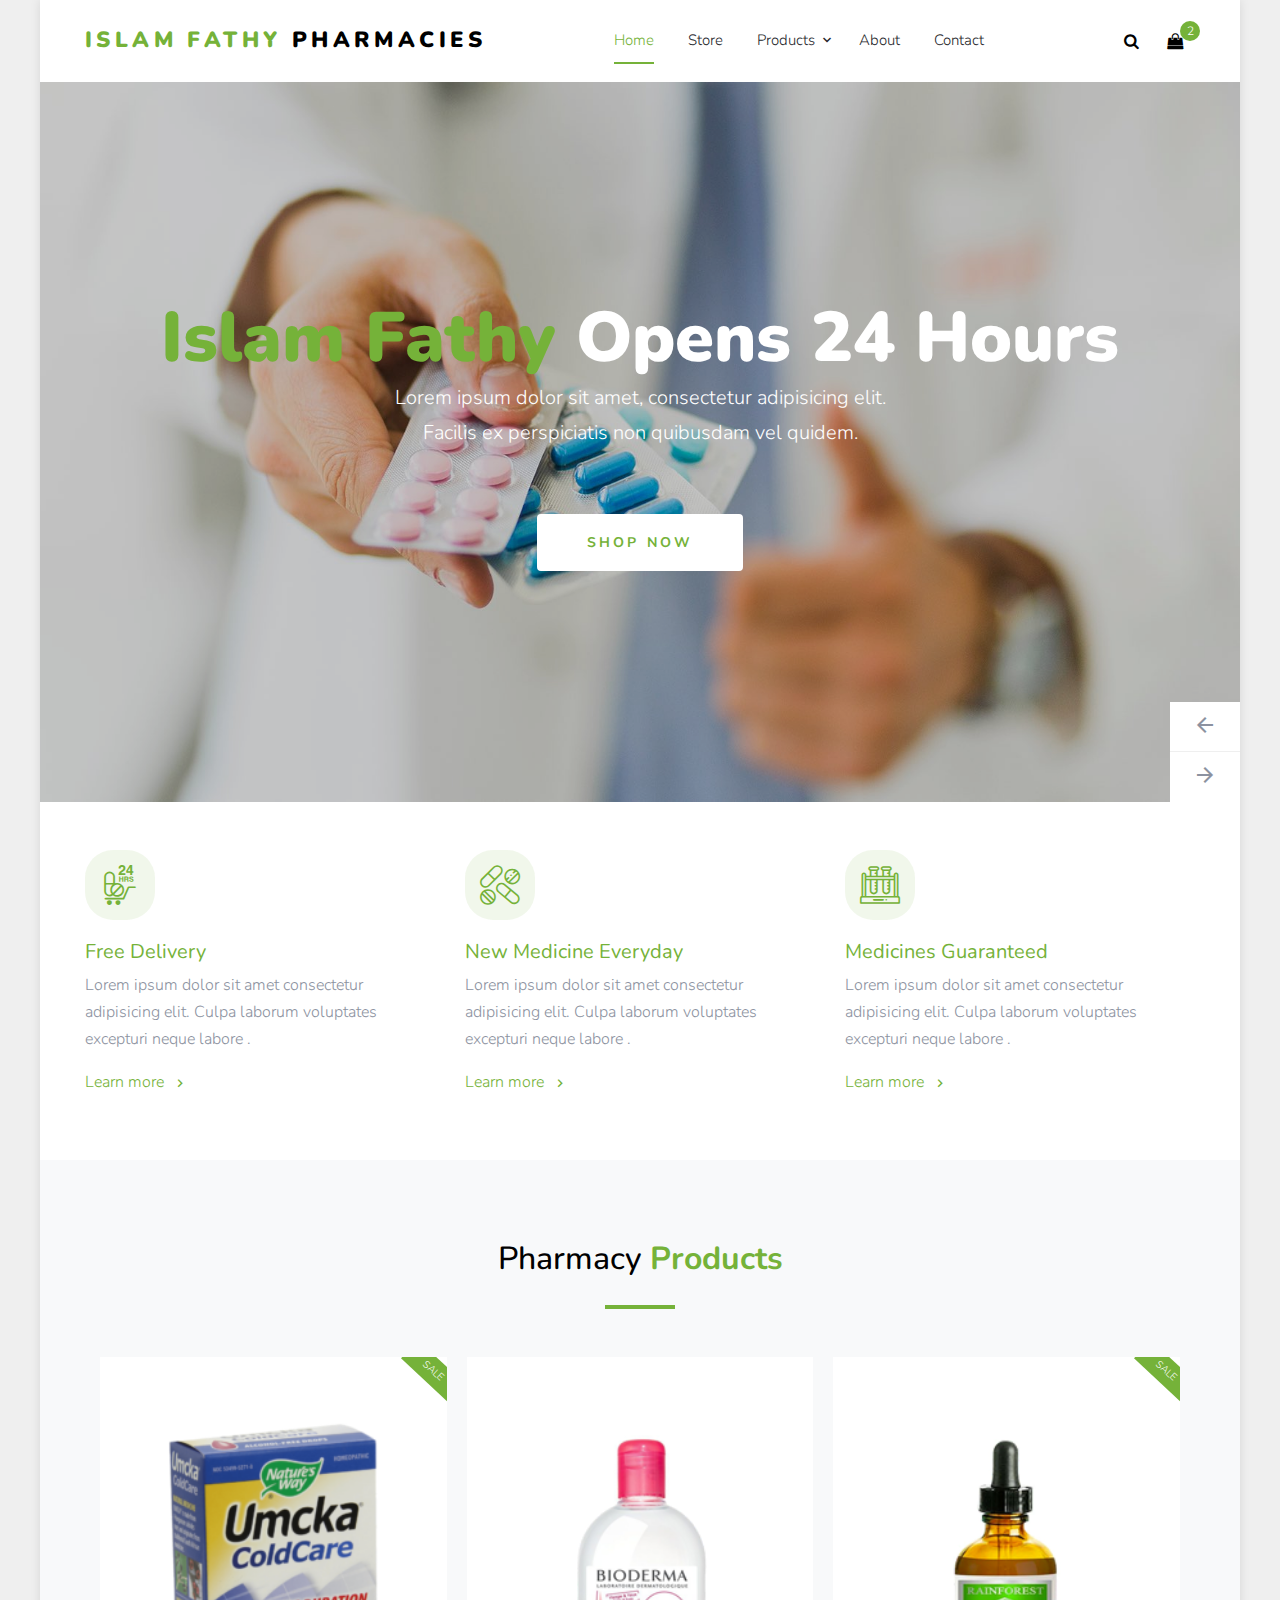
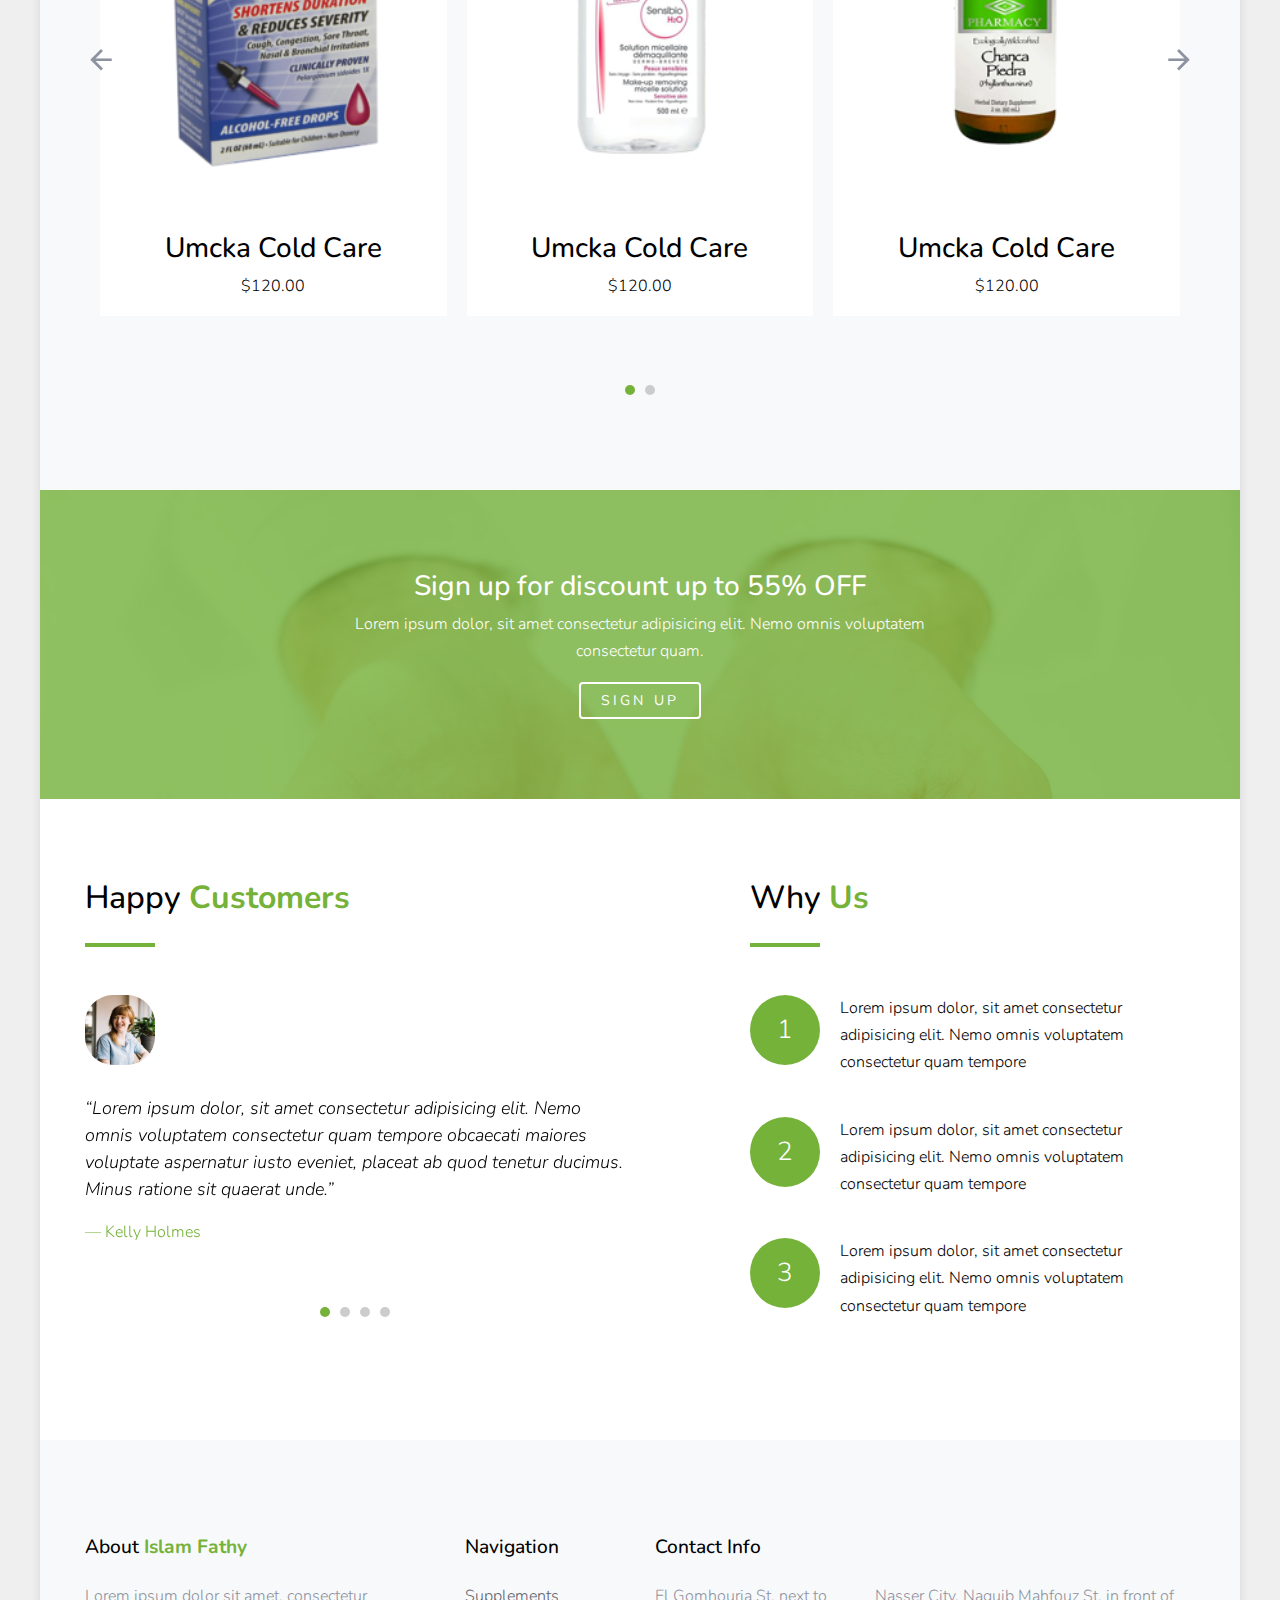
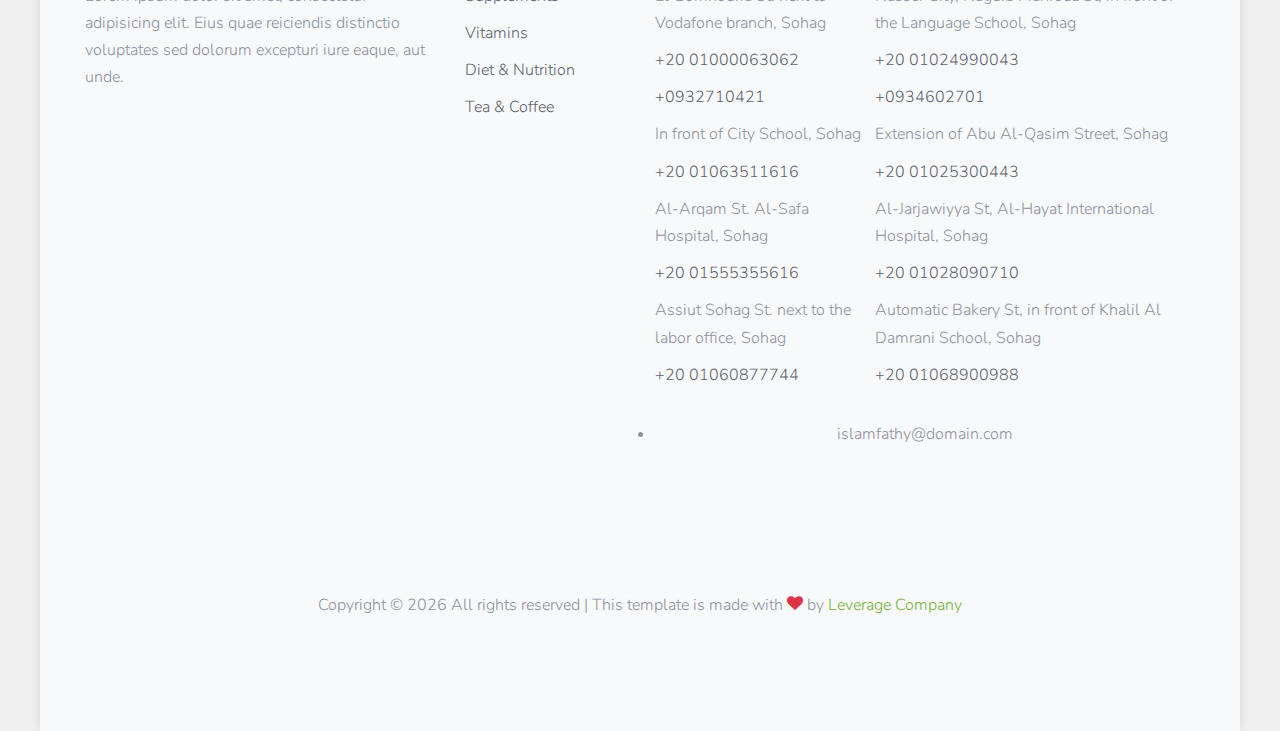
<file: index.html>
<!DOCTYPE html>
<html lang="en">

<head>
  <title>Pharmative &mdash; Colorlib Template</title>
  <meta charset="utf-8">
  <meta name="viewport" content="width=device-width, initial-scale=1, shrink-to-fit=no">

  <link href="https://fonts.googleapis.com/css2?family=Nunito:wght@400;700&display=swap" rel="stylesheet">
  <link rel="stylesheet" href="fonts/icomoon/style.css">

  <link rel="stylesheet" href="css/bootstrap.min.css">
  <link rel="stylesheet" href="fonts/flaticon/font/flaticon.css">
  <link rel="stylesheet" href="css/magnific-popup.css">
  <link rel="stylesheet" href="css/jquery-ui.css">
  <link rel="stylesheet" href="css/owl.carousel.min.css">
  <link rel="stylesheet" href="css/owl.theme.default.min.css">


  <link rel="stylesheet" href="css/aos.css">

  <link rel="stylesheet" href="css/style.css">

</head>

<body>

  <div class="site-wrap">


    <div class="site-navbar py-2">

      <div class="search-wrap">
        <div class="container">
          <a href="#" class="search-close js-search-close"><span class="icon-close2"></span></a>
          <form action="#" method="post">
            <input type="text" class="form-control" placeholder="Search keyword and hit enter...">
          </form>
        </div>
      </div>

      <div class="container">
        <div class="d-flex align-items-center justify-content-between">
          <div class="logo">
            <div class="site-logo">
              <a href="index.html" class="js-logo-clone"><strong class="text-primary">Islam Fathy </strong>Pharmacies</a>
            </div>
          </div>
          <div class="main-nav d-none d-lg-block">
            <nav class="site-navigation text-right text-md-center" role="navigation">
              <ul class="site-menu js-clone-nav d-none d-lg-block">
                <li class="active"><a href="index.html">Home</a></li>
                <li><a href="shop.html">Store</a></li>
                <li class="has-children">
                  <a href="#">Products</a>
                  <ul class="dropdown">
                    <li><a href="#">Supplements</a></li>
                    <li class="has-children">
                      <a href="#">Vitamins</a>
                      <ul class="dropdown">
                        <li><a href="#">Supplements</a></li>
                        <li><a href="#">Vitamins</a></li>
                        <li><a href="#">Diet &amp; Nutrition</a></li>
                        <li><a href="#">Tea &amp; Coffee</a></li>
                      </ul>
                    </li>
                    <li><a href="#">Diet &amp; Nutrition</a></li>
                    <li><a href="#">Tea &amp; Coffee</a></li>
                    
                  </ul>
                </li>
                <li><a href="about.html">About</a></li>
                <li><a href="contact.html">Contact</a></li>
              </ul>
            </nav>
          </div>
          <div class="icons">
            <a href="#" class="icons-btn d-inline-block js-search-open"><span class="icon-search"></span></a>
            <a href="cart.html" class="icons-btn d-inline-block bag">
              <span class="icon-shopping-bag"></span>
              <span class="number">2</span>
            </a>
            <a href="#" class="site-menu-toggle js-menu-toggle ml-3 d-inline-block d-lg-none"><span
                class="icon-menu"></span></a>
          </div>
        </div>
      </div>
    </div>
  

    <div class="owl-carousel owl-single px-0">
      <div class="site-blocks-cover overlay" style="background-image: url('images/hero_bg.jpg');">
        <div class="container">
          <div class="row">
            <div class="col-lg-12 mx-auto align-self-center">
              <div class="site-block-cover-content text-center">
                <h1 class="mb-0"><strong class="text-primary">Islam Fathy</strong> Opens 24 Hours</h1>

                <div class="row justify-content-center mb-5">
                  <div class="col-lg-6 text-center">
                    <p>Lorem ipsum dolor sit amet, consectetur adipisicing elit. Facilis ex perspiciatis non quibusdam vel quidem.</p>
                  </div>
                </div>
                
                <p><a href="#" class="btn btn-primary px-5 py-3">Shop Now</a></p>
              </div>
            </div>
          </div>
        </div>
      </div>

      <div class="site-blocks-cover overlay" style="background-image: url('images/hero_bg_2.jpg');">
        <div class="container">
          <div class="row">
            <div class="col-lg-12 mx-auto align-self-center">
              <div class="site-block-cover-content text-center">
                <h1 class="mb-0">New Medicine <strong class="text-primary">Everyday</strong></h1>
                <div class="row justify-content-center mb-5">
                  <div class="col-lg-6 text-center">
                    <p>Lorem ipsum dolor sit amet, consectetur adipisicing elit. Facilis ex perspiciatis non quibusdam vel quidem.</p>
                  </div>
                </div>
                <p><a href="#" class="btn btn-primary px-5 py-3">Shop Now</a></p>
              </div>
            </div>
          </div>
        </div>
      </div>

    </div>



    <div class="site-section py-5">
      <div class="container">
        <div class="row">
          <div class="col-lg-4">
            <div class="feature">
              <span class="wrap-icon flaticon-24-hours-drugs-delivery"></span>
              <h3><a href="#">Free Delivery</a></h3>
              <p>Lorem ipsum dolor sit amet consectetur adipisicing elit. Culpa laborum voluptates excepturi neque labore .</p>
              <p><a href="#" class="d-flex align-items-center"><span class="mr-2">Learn more</span> <span class="icon-keyboard_arrow_right"></span></a></p>
            </div>
          </div>
          <div class="col-lg-4">
            <div class="feature">
              <span class="wrap-icon flaticon-medicine"></span>
              <h3><a href="#">New Medicine Everyday</a></h3>
              <p>Lorem ipsum dolor sit amet consectetur adipisicing elit. Culpa laborum voluptates excepturi neque labore .</p>
              <p><a href="#" class="d-flex align-items-center"><span class="mr-2">Learn more</span> <span class="icon-keyboard_arrow_right"></span></a></p>
            </div>
          </div>
          <div class="col-lg-4">
            <div class="feature">
              <span class="wrap-icon flaticon-test-tubes"></span>
              <h3><a href="#">Medicines Guaranteed</a></h3>
              <p>Lorem ipsum dolor sit amet consectetur adipisicing elit. Culpa laborum voluptates excepturi neque labore .</p>
              <p><a href="#" class="d-flex align-items-center"><span class="mr-2">Learn more</span> <span class="icon-keyboard_arrow_right"></span></a></p>
            </div>
          </div>
        </div>
      </div>
    </div>
    
    
    <div class="site-section bg-light">
      <div class="container">
        <div class="row">
          <div class="title-section text-center col-12">
            <h2>Pharmacy <strong class="text-primary">Products</strong></h2>
          </div>
        </div>
        <div class="row">
          <div class="col-md-12 block-3 products-wrap">
            <div class="nonloop-block-3 owl-carousel">

              <div class="text-center item mb-4 item-v2">
                <span class="onsale">Sale</span>
                <a href="shop-single.html"> <img src="images/product_03.png" alt="Image"></a>
                <h3 class="text-dark"><a href="shop-single.html">Umcka Cold Care</a></h3>
                <p class="price">$120.00</p>
              </div>

              <div class="text-center item mb-4 item-v2">
                <a href="shop-single.html"> <img src="images/product_01.png" alt="Image"></a>
                <h3 class="text-dark"><a href="shop-single.html">Umcka Cold Care</a></h3>
                <p class="price">$120.00</p>
              </div>

              <div class="text-center item mb-4 item-v2">
                <span class="onsale">Sale</span>
                <a href="shop-single.html"> <img src="images/product_02.png" alt="Image"></a>
                <h3 class="text-dark"><a href="shop-single.html">Umcka Cold Care</a></h3>
                <p class="price">$120.00</p>
              </div>

              <div class="text-center item mb-4 item-v2">
                <a href="shop-single.html"> <img src="images/product_04.png" alt="Image"></a>
                <h3 class="text-dark"><a href="shop-single.html">Umcka Cold Care</a></h3>
                <p class="price">$120.00</p>
              </div>

            </div>
          </div>
        </div>
      </div>
    </div>

    <div class="site-section bg-image overlay" style="background-image: url('images/hero_bg_2.jpg');">
      <div class="container">
        <div class="row justify-content-center text-center">
         <div class="col-lg-7">
           <h3 class="text-white">Sign up for discount up to 55% OFF</h3>
           <p class="text-white">Lorem ipsum dolor, sit amet consectetur adipisicing elit. Nemo omnis voluptatem consectetur quam.</p>
           <p class="mb-0"><a href="#" class="btn btn-outline-white">Sign up</a></p>
         </div>
        </div>
      </div>
    </div>

    <div class="site-section">
      <div class="container">
        
        <div class="row justify-content-between">
          <div class="col-lg-6">
            <div class="title-section">
              <h2>Happy <strong class="text-primary">Customers</strong></h2>
            </div>
            <div class="block-3 products-wrap">
            <div class="owl-single no-direction owl-carousel">
        
              <div class="testimony">
                <blockquote>
                  <img src="images/person_1.jpg" alt="Image" class="img-fluid">
                  <p>&ldquo;Lorem ipsum dolor, sit amet consectetur adipisicing elit. Nemo omnis voluptatem consectetur quam tempore obcaecati maiores voluptate aspernatur iusto eveniet, placeat ab quod tenetur ducimus. Minus ratione sit quaerat unde.&rdquo;</p>
                </blockquote>

                <p class="author">&mdash; Kelly Holmes</p>
              </div>
        
              <div class="testimony">
                <blockquote>
                  <img src="images/person_2.jpg" alt="Image" class="img-fluid">
                  <p>&ldquo;Lorem ipsum dolor, sit amet consectetur adipisicing elit. Nemo omnis voluptatem consectetur quam tempore
                    obcaecati maiores voluptate aspernatur iusto eveniet, placeat ab quod tenetur ducimus. Minus ratione sit quaerat
                    unde.&rdquo;</p>
                </blockquote>
              
                <p class="author">&mdash; Rebecca Morando</p>
              </div>
        
              <div class="testimony">
                <blockquote>
                  <img src="images/person_3.jpg" alt="Image" class="img-fluid">
                  <p>&ldquo;Lorem ipsum dolor, sit amet consectetur adipisicing elit. Nemo omnis voluptatem consectetur quam tempore
                    obcaecati maiores voluptate aspernatur iusto eveniet, placeat ab quod tenetur ducimus. Minus ratione sit quaerat
                    unde.&rdquo;</p>
                </blockquote>
              
                <p class="author">&mdash; Lucas Gallone</p>
              </div>
        
              <div class="testimony">
                <blockquote>
                  <img src="images/person_4.jpg" alt="Image" class="img-fluid">
                  <p>&ldquo;Lorem ipsum dolor, sit amet consectetur adipisicing elit. Nemo omnis voluptatem consectetur quam tempore
                    obcaecati maiores voluptate aspernatur iusto eveniet, placeat ab quod tenetur ducimus. Minus ratione sit quaerat
                    unde.&rdquo;</p>
                </blockquote>
              
                <p class="author">&mdash; Andrew Neel</p>
              </div>
        
            </div>
          </div>
          </div>
          <div class="col-lg-5">
            <div class="title-section">
              <h2 class="mb-5">Why <strong class="text-primary">Us</strong></h2>
              <div class="step-number d-flex mb-4">
                <span>1</span>
                <p>Lorem ipsum dolor, sit amet consectetur adipisicing elit. Nemo omnis voluptatem consectetur quam tempore</p>
              </div>

              <div class="step-number d-flex mb-4">
                <span>2</span>
                <p>Lorem ipsum dolor, sit amet consectetur adipisicing elit. Nemo omnis voluptatem consectetur quam tempore</p>
              </div>

              <div class="step-number d-flex mb-4">
                <span>3</span>
                <p>Lorem ipsum dolor, sit amet consectetur adipisicing elit. Nemo omnis voluptatem consectetur quam tempore</p>
              </div>
            </div>
          </div>
        </div>
      </div>
    </div>
    <footer class="site-footer bg-light">
      <div class="container">
        <div class="row">
          <div class="col-md-4 col-lg-4 mb-3 mb-lg-0">

            <div class="block-7">
              <h3 class="footer-heading mb-4">About <strong class="text-primary">Islam Fathy</strong></h3>
              <p>Lorem ipsum dolor sit amet, consectetur adipisicing elit. Eius quae reiciendis distinctio voluptates
                sed dolorum excepturi iure eaque, aut unde.</p>
            </div>

          </div>
          <div class="col-lg-2 mb-5 mb-lg-0">
            <h3 class="footer-heading mb-4">Navigation</h3>
            <ul class="list-unstyled">
              <li><a href="#">Supplements</a></li>
              <li><a href="#">Vitamins</a></li>
              <li><a href="#">Diet &amp; Nutrition</a></li>
              <li><a href="#">Tea &amp; Coffee</a></li>
            </ul>
          </div>

          <div class="col-md-6 col-lg-6">
            <div class=" mb-5">
              <h3 class="footer-heading mb-4">Contact Info</h3>
              <div class="special">
                <div >
                  <ul class="list-unstyled">
                    <li class="address">El Gomhouria St. next to Vodafone branch, Sohag</li>
                    <li class="phone"><a href="tel://23923929210">+20 01000063062</a></li>
                    <li class="phone"><a href="tel://23923929210">+0932710421</a></li>

                    <li class="address">In front of City School, Sohag</li>
                    <li class="phone"><a href="tel://23923929210">+20 01063511616</a></li>
                    <li class="address">Al-Arqam St. Al-Safa Hospital, Sohag</li>
                    <li class="phone"><a href="tel://23923929210">+20 01555355616</a></li>
                    <li class="address">Assiut Sohag St. next to the labor office, Sohag</li>
                    <li class="phone"><a href="tel://23923929210">+20 01060877744</a></li>
                  </ul>
                </div>
                <div >
                  <ul class="list-unstyled">
                    <li class="address">Nasser City, Naguib Mahfouz St, in front of the Language School, Sohag</li>
                    <li class="phone"><a href="tel://23923929210">+20 01024990043</a></li>
                    <li class="phone"><a href="tel://23923929210">+0934602701</a></li>

                    <li class="address">Extension of Abu Al-Qasim Street, Sohag</li>
                    <li class="phone"><a href="tel://23923929210">+20 01025300443</a></li>

                    <li class="address">Al-Jarjawiyya St, Al-Hayat International Hospital, Sohag</li>
                    <li class="phone"><a href="tel://23923929210">+20 01028090710</a></li>

                    <li class="address">Automatic Bakery St, in front of Khalil Al Damrani School, Sohag</li>
                    <li class="phone"><a href="tel://23923929210">+20 01068900988</a></li>
                  </ul>
                </div>
              </div>
              <li class="email text-center mt-3">islamfathy@domain.com</li>
            </div>


          </div>


        </div>
        <div class="row pt-5 mt-5 text-center">
          <div class="col-md-12">
            <p>
              <!-- Link back to Colorlib can't be removed. Template is licensed under CC BY 3.0. -->
              Copyright &copy;
              <script>document.write(new Date().getFullYear());</script> All rights reserved | This template is made
              with <i class="icon-heart text-danger" aria-hidden="true"></i> by <a href="https://colorlib.com" target="_blank"
                class="text-primary">Leverage Company</a>
              <!-- Link back to Colorlib can't be removed. Template is licensed under CC BY 3.0. -->
            </p>
          </div>

        </div>
      </div>
    </footer>
  </div>

  <script src="js/jquery-3.3.1.min.js"></script>
  <script src="js/jquery-ui.js"></script>
  <script src="js/popper.min.js"></script>
  <script src="js/bootstrap.min.js"></script>
  <script src="js/owl.carousel.min.js"></script>
  <script src="js/jquery.magnific-popup.min.js"></script>
  <script src="js/aos.js"></script>

  <script src="js/main.js"></script>

</body>

</html>
</file>
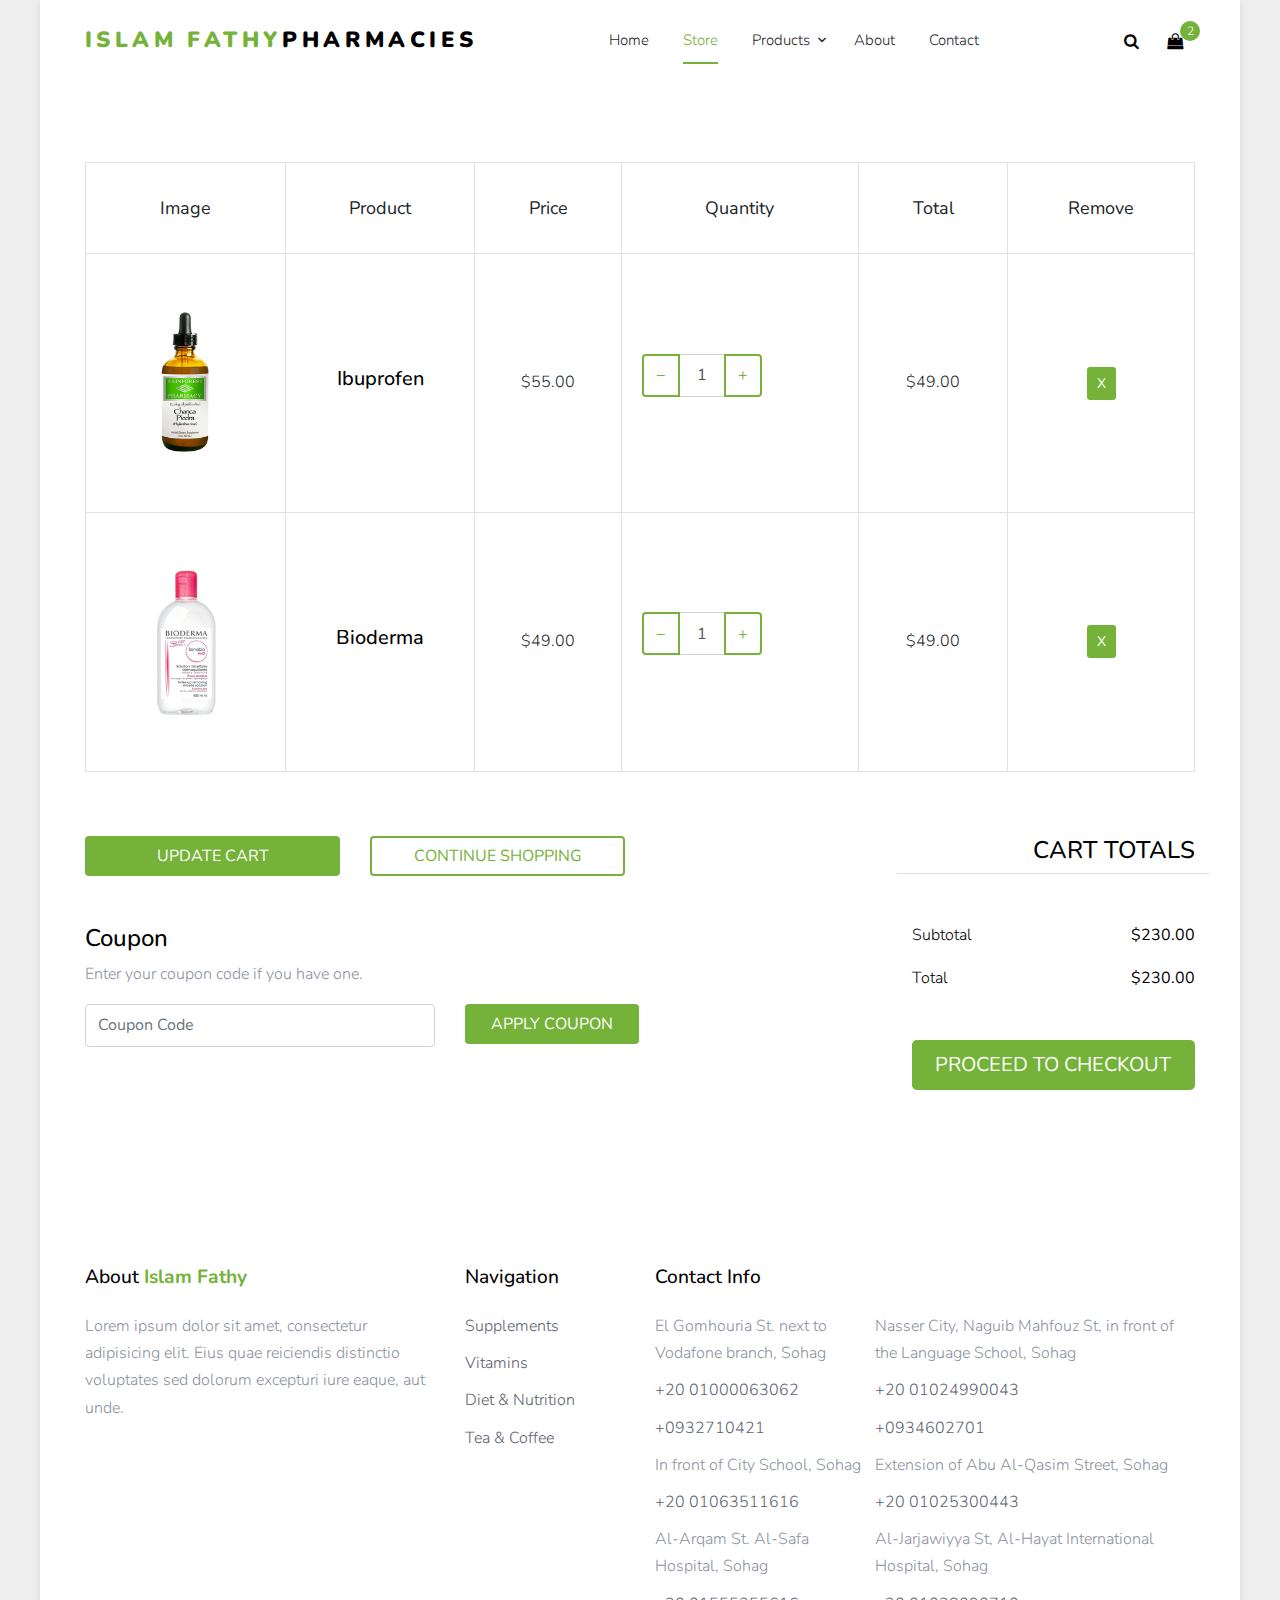
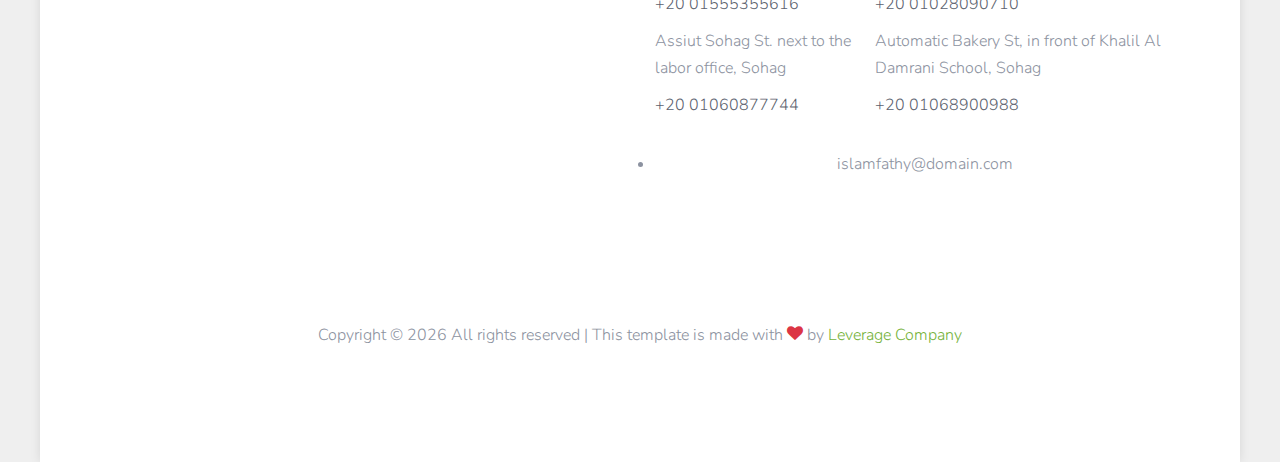
<file: cart.html>
<!DOCTYPE html>
<html lang="en">

<head>
  <title>Pharmative &mdash; Colorlib Template</title>
  <meta charset="utf-8">
  <meta name="viewport" content="width=device-width, initial-scale=1, shrink-to-fit=no">

  <link href="https://fonts.googleapis.com/css2?family=Nunito:wght@400;700&display=swap" rel="stylesheet">
  <link rel="stylesheet" href="fonts/icomoon/style.css">

  <link rel="stylesheet" href="css/bootstrap.min.css">
  <link rel="stylesheet" href="fonts/flaticon/font/flaticon.css">
  <link rel="stylesheet" href="css/magnific-popup.css">
  <link rel="stylesheet" href="css/jquery-ui.css">
  <link rel="stylesheet" href="css/owl.carousel.min.css">
  <link rel="stylesheet" href="css/owl.theme.default.min.css">


  <link rel="stylesheet" href="css/aos.css">

  <link rel="stylesheet" href="css/style.css">

</head>

<body>

  <div class="site-wrap">


    <div class="site-navbar py-2">

      <div class="search-wrap">
        <div class="container">
          <a href="#" class="search-close js-search-close"><span class="icon-close2"></span></a>
          <form action="#" method="post">
            <input type="text" class="form-control" placeholder="Search keyword and hit enter...">
          </form>
        </div>
      </div>

      <div class="container">
        <div class="d-flex align-items-center justify-content-between">
          <div class="logo">
            <div class="site-logo">
              <a href="index.html" class="js-logo-clone"><strong class="text-primary">Islam Fathy</strong>Pharmacies</a>
            </div>
          </div>
          <div class="main-nav d-none d-lg-block">
            <nav class="site-navigation text-right text-md-center" role="navigation">
              <ul class="site-menu js-clone-nav d-none d-lg-block">
                <li><a href="index.html">Home</a></li>
                <li class="active"><a href="shop.html">Store</a></li>
                <li class="has-children">
                  <a href="#">Products</a>
                  <ul class="dropdown">
                    <li><a href="#">Supplements</a></li>
                    <li class="has-children">
                      <a href="#">Vitamins</a>
                      <ul class="dropdown">
                        <li><a href="#">Supplements</a></li>
                        <li><a href="#">Vitamins</a></li>
                        <li><a href="#">Diet &amp; Nutrition</a></li>
                        <li><a href="#">Tea &amp; Coffee</a></li>
                      </ul>
                    </li>
                    <li><a href="#">Diet &amp; Nutrition</a></li>
                    <li><a href="#">Tea &amp; Coffee</a></li>
                    
                  </ul>
                </li>
                <li><a href="about.html">About</a></li>
                <li><a href="contact.html">Contact</a></li>
              </ul>
            </nav>
          </div>
          <div class="icons">
            <a href="#" class="icons-btn d-inline-block js-search-open"><span class="icon-search"></span></a>
            <a href="cart.html" class="icons-btn d-inline-block bag">
              <span class="icon-shopping-bag"></span>
              <span class="number">2</span>
            </a>
            <a href="#" class="site-menu-toggle js-menu-toggle ml-3 d-inline-block d-lg-none"><span
                class="icon-menu"></span></a>
          </div>
        </div>
      </div>
    </div>


    <div class="site-section">
      <div class="container">
        <div class="row mb-5">
          <form class="col-md-12" method="post">
            <div class="site-blocks-table">
              <table class="table table-bordered">
                <thead>
                  <tr>
                    <th class="product-thumbnail">Image</th>
                    <th class="product-name">Product</th>
                    <th class="product-price">Price</th>
                    <th class="product-quantity">Quantity</th>
                    <th class="product-total">Total</th>
                    <th class="product-remove">Remove</th>
                  </tr>
                </thead>
                <tbody>
                  <tr>
                    <td class="product-thumbnail">
                      <img src="images/product_02.png" alt="Image" class="img-fluid">
                    </td>
                    <td class="product-name">
                      <h2 class="h5 text-black">Ibuprofen</h2>
                    </td>
                    <td>$55.00</td>
                    <td>
                      <div class="input-group mb-3" style="max-width: 120px;">
                        <div class="input-group-prepend">
                          <button class="btn btn-outline-primary js-btn-minus" type="button">&minus;</button>
                        </div>
                        <input type="text" class="form-control text-center" value="1" placeholder=""
                          aria-label="Example text with button addon" aria-describedby="button-addon1">
                        <div class="input-group-append">
                          <button class="btn btn-outline-primary js-btn-plus" type="button">&plus;</button>
                        </div>
                      </div>
    
                    </td>
                    <td>$49.00</td>
                    <td><a href="#" class="btn btn-primary height-auto btn-sm">X</a></td>
                  </tr>
    
                  <tr>
                    <td class="product-thumbnail">
                      <img src="images/product_01.png" alt="Image" class="img-fluid">
                    </td>
                    <td class="product-name">
                      <h2 class="h5 text-black">Bioderma</h2>
                    </td>
                    <td>$49.00</td>
                    <td>
                      <div class="input-group mb-3" style="max-width: 120px;">
                        <div class="input-group-prepend">
                          <button class="btn btn-outline-primary js-btn-minus" type="button">&minus;</button>
                        </div>
                        <input type="text" class="form-control text-center" value="1" placeholder=""
                          aria-label="Example text with button addon" aria-describedby="button-addon1">
                        <div class="input-group-append">
                          <button class="btn btn-outline-primary js-btn-plus" type="button">&plus;</button>
                        </div>
                      </div>
    
                    </td>
                    <td>$49.00</td>
                    <td><a href="#" class="btn btn-primary height-auto btn-sm">X</a></td>
                  </tr>
                </tbody>
              </table>
            </div>
          </form>
        </div>
    
        <div class="row">
          <div class="col-md-6">
            <div class="row mb-5">
              <div class="col-md-6 mb-3 mb-md-0">
                <button class="btn btn-primary btn-md btn-block">Update Cart</button>
              </div>
              <div class="col-md-6">
                <button class="btn btn-outline-primary btn-md btn-block">Continue Shopping</button>
              </div>
            </div>
            <div class="row">
              <div class="col-md-12">
                <label class="text-black h4" for="coupon">Coupon</label>
                <p>Enter your coupon code if you have one.</p>
              </div>
              <div class="col-md-8 mb-3 mb-md-0">
                <input type="text" class="form-control py-3" id="coupon" placeholder="Coupon Code">
              </div>
              <div class="col-md-4">
                <button class="btn btn-primary btn-md px-4">Apply Coupon</button>
              </div>
            </div>
          </div>
          <div class="col-md-6 pl-5">
            <div class="row justify-content-end">
              <div class="col-md-7">
                <div class="row">
                  <div class="col-md-12 text-right border-bottom mb-5">
                    <h3 class="text-black h4 text-uppercase">Cart Totals</h3>
                  </div>
                </div>
                <div class="row mb-3">
                  <div class="col-md-6">
                    <span class="text-black">Subtotal</span>
                  </div>
                  <div class="col-md-6 text-right">
                    <strong class="text-black">$230.00</strong>
                  </div>
                </div>
                <div class="row mb-5">
                  <div class="col-md-6">
                    <span class="text-black">Total</span>
                  </div>
                  <div class="col-md-6 text-right">
                    <strong class="text-black">$230.00</strong>
                  </div>
                </div>
    
                <div class="row">
                  <div class="col-md-12">
                    <button class="btn btn-primary btn-lg btn-block" onclick="window.location='checkout.html'">Proceed To
                      Checkout</button>
                  </div>
                </div>
              </div>
            </div>
          </div>
        </div>
      </div>
    </div>

    <footer class="site-footer">
      <div class="container">
        <div class="row">
          <div class="col-md-4 col-lg-4 mb-4 mb-lg-0">

            <div class="block-7">
              <h3 class="footer-heading mb-4">About <strong class="text-primary">Islam Fathy</strong></h3>
              <p>Lorem ipsum dolor sit amet, consectetur adipisicing elit. Eius quae reiciendis distinctio voluptates
                sed dolorum excepturi iure eaque, aut unde.</p>
            </div>

          </div>
          <div class="col-lg-2 mx-auto mb-5 mb-lg-0">
            <h3 class="footer-heading mb-4">Navigation</h3>
            <ul class="list-unstyled">
              <li><a href="#">Supplements</a></li>
              <li><a href="#">Vitamins</a></li>
              <li><a href="#">Diet &amp; Nutrition</a></li>
              <li><a href="#">Tea &amp; Coffee</a></li>
            </ul>
          </div>

          <div class="col-md-6 col-lg-6">
            <div class=" mb-5">
              <h3 class="footer-heading mb-4">Contact Info</h3>
              <div class="special">
                <div >
                  <ul class="list-unstyled">
                    <li class="address">El Gomhouria St. next to Vodafone branch, Sohag</li>
                    <li class="phone"><a href="tel://23923929210">+20 01000063062</a></li>
                    <li class="phone"><a href="tel://23923929210">+0932710421</a></li>

                    <li class="address">In front of City School, Sohag</li>
                    <li class="phone"><a href="tel://23923929210">+20 01063511616</a></li>
                    <li class="address">Al-Arqam St. Al-Safa Hospital, Sohag</li>
                    <li class="phone"><a href="tel://23923929210">+20 01555355616</a></li>
                    <li class="address">Assiut Sohag St. next to the labor office, Sohag</li>
                    <li class="phone"><a href="tel://23923929210">+20 01060877744</a></li>
                  </ul>
                </div>
                <div >
                  <ul class="list-unstyled">
                    <li class="address">Nasser City, Naguib Mahfouz St, in front of the Language School, Sohag</li>
                    <li class="phone"><a href="tel://23923929210">+20 01024990043</a></li>
                    <li class="phone"><a href="tel://23923929210">+0934602701</a></li>

                    <li class="address">Extension of Abu Al-Qasim Street, Sohag</li>
                    <li class="phone"><a href="tel://23923929210">+20 01025300443</a></li>

                    <li class="address">Al-Jarjawiyya St, Al-Hayat International Hospital, Sohag</li>
                    <li class="phone"><a href="tel://23923929210">+20 01028090710</a></li>

                    <li class="address">Automatic Bakery St, in front of Khalil Al Damrani School, Sohag</li>
                    <li class="phone"><a href="tel://23923929210">+20 01068900988</a></li>
                  </ul>
                </div>
              </div>
              <li class="email text-center mt-3">islamfathy@domain.com</li>
            </div>


          </div>




        </div>
        <div class="row pt-5 mt-5 text-center">
          <div class="col-md-12">
            <p>
              <!-- Link back to Colorlib can't be removed. Template is licensed under CC BY 3.0. -->
              Copyright &copy;
              <script>document.write(new Date().getFullYear());</script> All rights reserved | This template is made
              with <i class="icon-heart text-danger" aria-hidden="true"></i> by <a href="https://colorlib.com" target="_blank"
                class="text-primary">Leverage Company</a>
              <!-- Link back to Colorlib can't be removed. Template is licensed under CC BY 3.0. -->
            </p>
          </div>

        </div>
      </div>
    </footer>
  </div>

  <script src="js/jquery-3.3.1.min.js"></script>
  <script src="js/jquery-ui.js"></script>
  <script src="js/popper.min.js"></script>
  <script src="js/bootstrap.min.js"></script>
  <script src="js/owl.carousel.min.js"></script>
  <script src="js/jquery.magnific-popup.min.js"></script>
  <script src="js/aos.js"></script>

  <script src="js/main.js"></script>

</body>

</html>
</file>
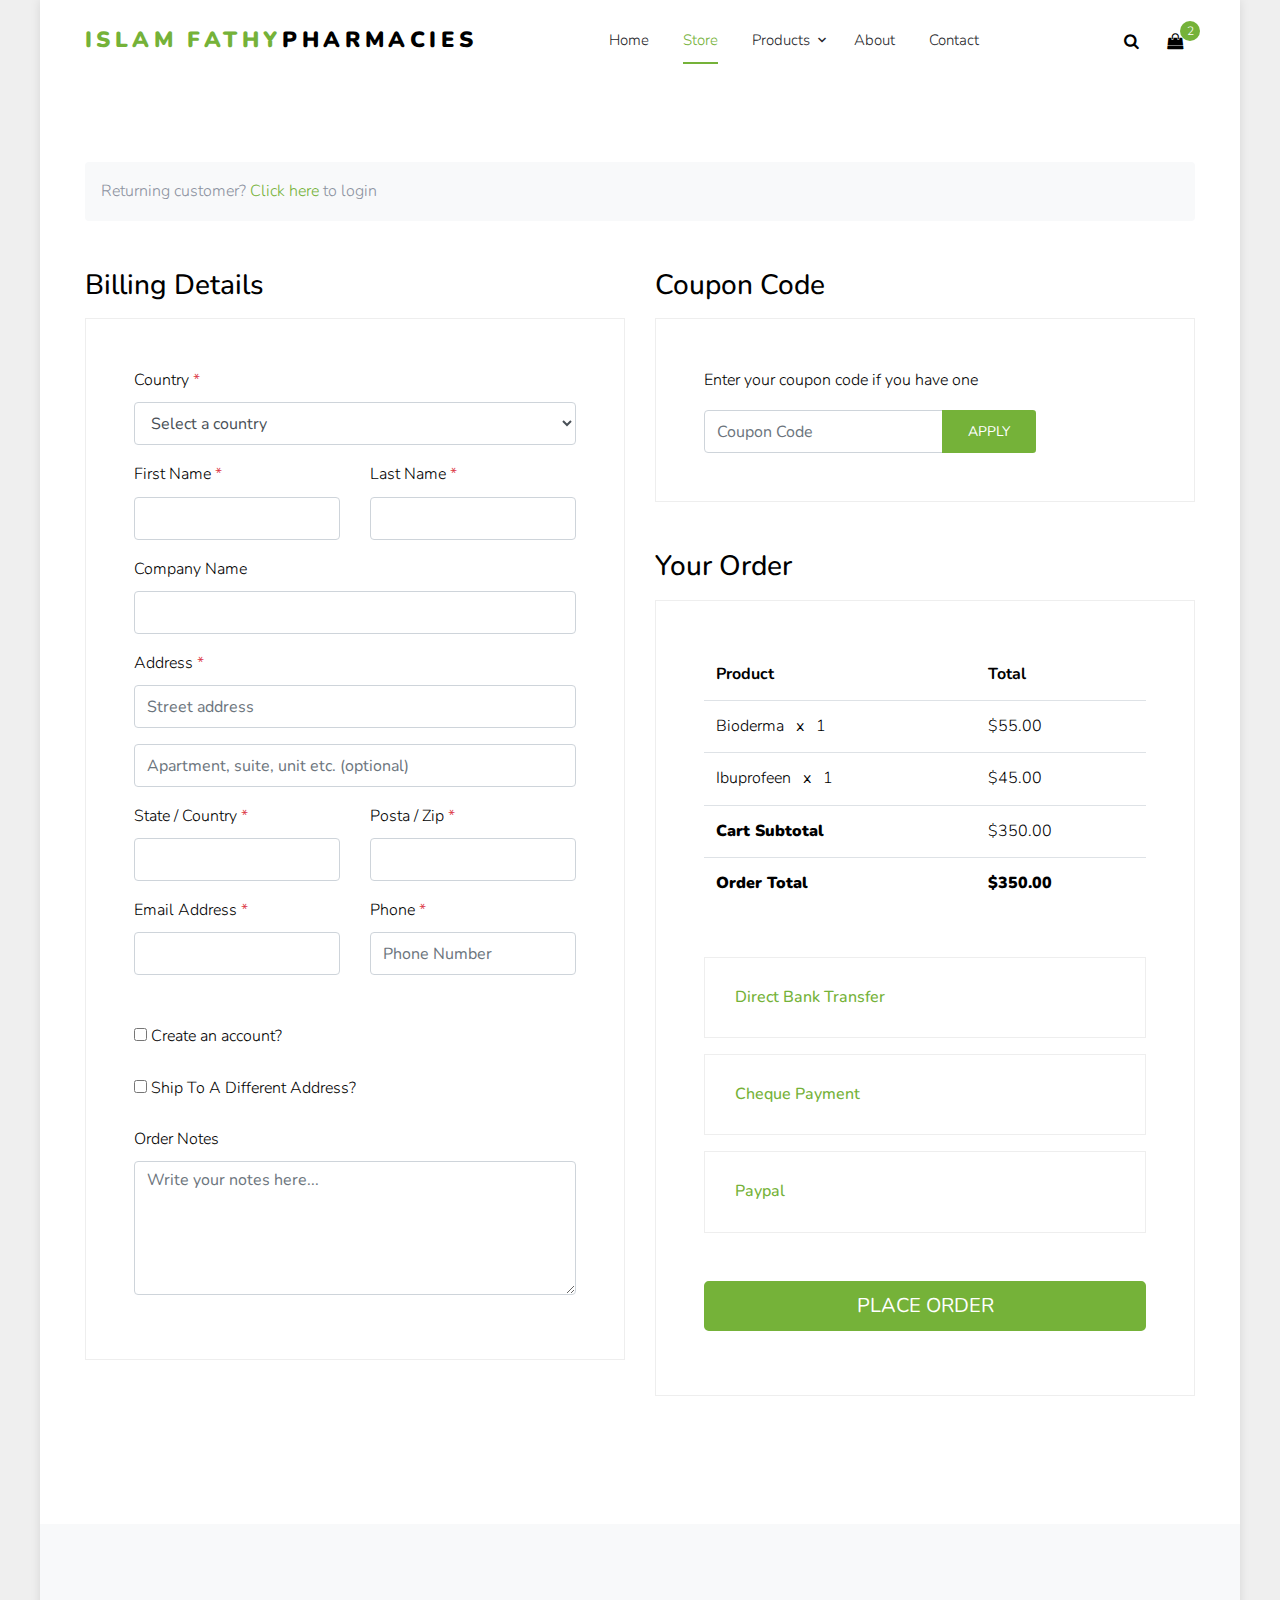
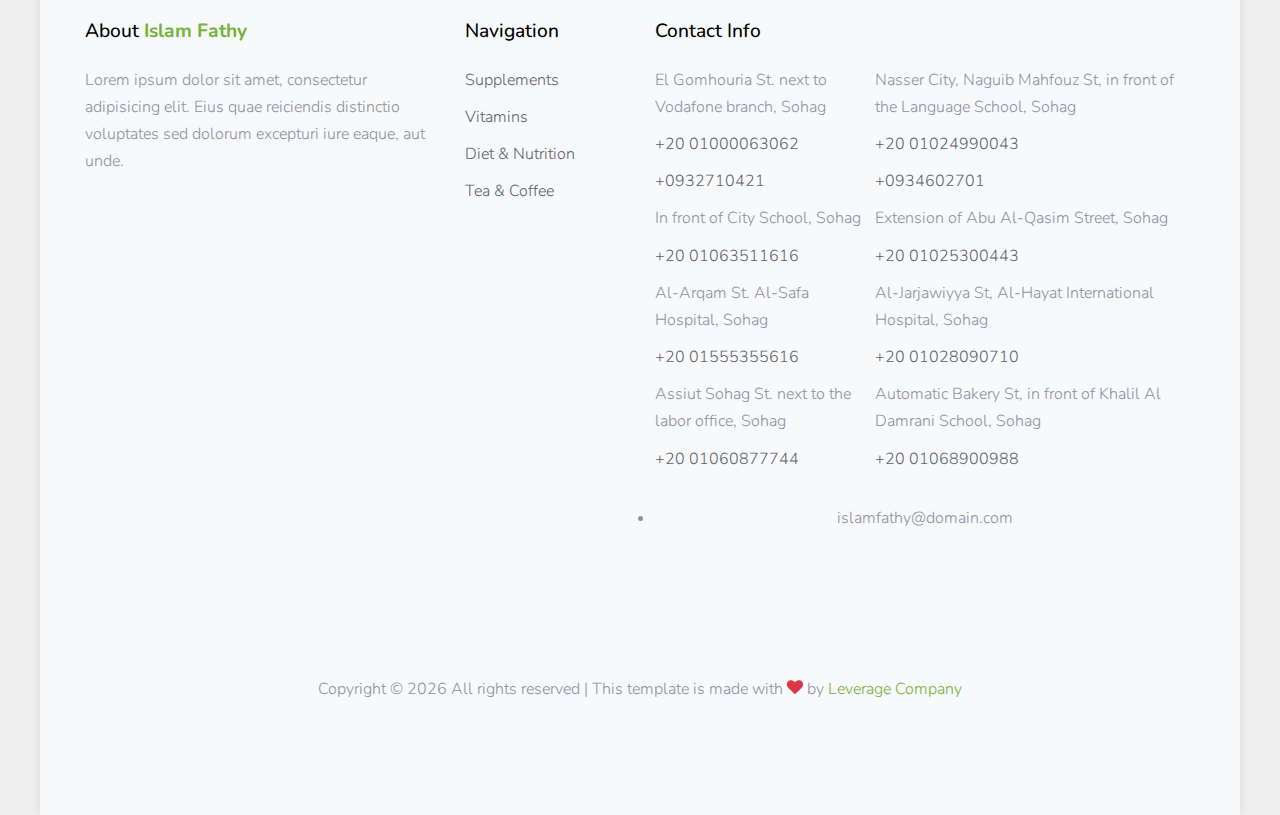
<file: checkout.html>
<!DOCTYPE html>
<html lang="en">

<head>
  <title>Pharmative &mdash; Colorlib Template</title>
  <meta charset="utf-8">
  <meta name="viewport" content="width=device-width, initial-scale=1, shrink-to-fit=no">

  <link href="https://fonts.googleapis.com/css2?family=Nunito:wght@400;700&display=swap" rel="stylesheet">
  <link rel="stylesheet" href="fonts/icomoon/style.css">

  <link rel="stylesheet" href="css/bootstrap.min.css">
  <link rel="stylesheet" href="fonts/flaticon/font/flaticon.css">
  <link rel="stylesheet" href="css/magnific-popup.css">
  <link rel="stylesheet" href="css/jquery-ui.css">
  <link rel="stylesheet" href="css/owl.carousel.min.css">
  <link rel="stylesheet" href="css/owl.theme.default.min.css">


  <link rel="stylesheet" href="css/aos.css">

  <link rel="stylesheet" href="css/style.css">

</head>

<body>

  <div class="site-wrap">


    <div class="site-navbar py-2">

      <div class="search-wrap">
        <div class="container">
          <a href="#" class="search-close js-search-close"><span class="icon-close2"></span></a>
          <form action="#" method="post">
            <input type="text" class="form-control" placeholder="Search keyword and hit enter...">
          </form>
        </div>
      </div>

      <div class="container">
        <div class="d-flex align-items-center justify-content-between">
          <div class="logo">
            <div class="site-logo">
              <a href="index.html" class="js-logo-clone"><strong class="text-primary">Islam Fathy</strong>Pharmacies</a>
            </div>
          </div>
          <div class="main-nav d-none d-lg-block">
            <nav class="site-navigation text-right text-md-center" role="navigation">
              <ul class="site-menu js-clone-nav d-none d-lg-block">
                <li><a href="index.html">Home</a></li>
                <li class="active"><a href="shop.html">Store</a></li>
                <li class="has-children">
                  <a href="#">Products</a>
                  <ul class="dropdown">
                    <li><a href="#">Supplements</a></li>
                    <li class="has-children">
                      <a href="#">Vitamins</a>
                      <ul class="dropdown">
                        <li><a href="#">Supplements</a></li>
                        <li><a href="#">Vitamins</a></li>
                        <li><a href="#">Diet &amp; Nutrition</a></li>
                        <li><a href="#">Tea &amp; Coffee</a></li>
                      </ul>
                    </li>
                    <li><a href="#">Diet &amp; Nutrition</a></li>
                    <li><a href="#">Tea &amp; Coffee</a></li>
                    
                  </ul>
                </li>
                <li><a href="about.html">About</a></li>
                <li><a href="contact.html">Contact</a></li>
              </ul>
            </nav>
          </div>
          <div class="icons">
            <a href="#" class="icons-btn d-inline-block js-search-open"><span class="icon-search"></span></a>
            <a href="cart.html" class="icons-btn d-inline-block bag">
              <span class="icon-shopping-bag"></span>
              <span class="number">2</span>
            </a>
            <a href="#" class="site-menu-toggle js-menu-toggle ml-3 d-inline-block d-lg-none"><span
                class="icon-menu"></span></a>
          </div>
        </div>
      </div>
    </div>
  


    <div class="site-section">
      <div class="container">
        <div class="row mb-5">
          <div class="col-md-12">
            <div class="bg-light rounded p-3">
              <p class="mb-0">Returning customer? <a href="#" class="d-inline-block">Click here</a> to login</p>
            </div>
          </div>
        </div>
        <div class="row">
          <div class="col-md-6 mb-5 mb-md-0">
            <h2 class="h3 mb-3 text-black">Billing Details</h2>
            <div class="p-3 p-lg-5 border">
              <div class="form-group">
                <label for="c_country" class="text-black">Country <span class="text-danger">*</span></label>
                <select id="c_country" class="form-control">
                  <option value="1">Select a country</option>
                  <option value="2">bangladesh</option>
                  <option value="3">Algeria</option>
                  <option value="4">Afghanistan</option>
                  <option value="5">Ghana</option>
                  <option value="6">Albania</option>
                  <option value="7">Bahrain</option>
                  <option value="8">Colombia</option>
                  <option value="9">Dominican Republic</option>
                </select>
              </div>
              <div class="form-group row">
                <div class="col-md-6">
                  <label for="c_fname" class="text-black">First Name <span class="text-danger">*</span></label>
                  <input type="text" class="form-control" id="c_fname" name="c_fname">
                </div>
                <div class="col-md-6">
                  <label for="c_lname" class="text-black">Last Name <span class="text-danger">*</span></label>
                  <input type="text" class="form-control" id="c_lname" name="c_lname">
                </div>
              </div>
    
              <div class="form-group row">
                <div class="col-md-12">
                  <label for="c_companyname" class="text-black">Company Name </label>
                  <input type="text" class="form-control" id="c_companyname" name="c_companyname">
                </div>
              </div>
    
              <div class="form-group row">
                <div class="col-md-12">
                  <label for="c_address" class="text-black">Address <span class="text-danger">*</span></label>
                  <input type="text" class="form-control" id="c_address" name="c_address" placeholder="Street address">
                </div>
              </div>
    
              <div class="form-group">
                <input type="text" class="form-control" placeholder="Apartment, suite, unit etc. (optional)">
              </div>
    
              <div class="form-group row">
                <div class="col-md-6">
                  <label for="c_state_country" class="text-black">State / Country <span class="text-danger">*</span></label>
                  <input type="text" class="form-control" id="c_state_country" name="c_state_country">
                </div>
                <div class="col-md-6">
                  <label for="c_postal_zip" class="text-black">Posta / Zip <span class="text-danger">*</span></label>
                  <input type="text" class="form-control" id="c_postal_zip" name="c_postal_zip">
                </div>
              </div>
    
              <div class="form-group row mb-5">
                <div class="col-md-6">
                  <label for="c_email_address" class="text-black">Email Address <span class="text-danger">*</span></label>
                  <input type="text" class="form-control" id="c_email_address" name="c_email_address">
                </div>
                <div class="col-md-6">
                  <label for="c_phone" class="text-black">Phone <span class="text-danger">*</span></label>
                  <input type="text" class="form-control" id="c_phone" name="c_phone" placeholder="Phone Number">
                </div>
              </div>
    
              <div class="form-group">
                <label for="c_create_account" class="text-black" data-toggle="collapse" href="#create_an_account"
                  role="button" aria-expanded="false" aria-controls="create_an_account"><input type="checkbox" value="1"
                    id="c_create_account"> Create an account?</label>
                <div class="collapse" id="create_an_account">
                  <div class="py-2">
                    <p class="mb-3">Create an account by entering the information below. If you are a returning customer
                      please login at the top of the page.</p>
                    <div class="form-group">
                      <label for="c_account_password" class="text-black">Account Password</label>
                      <input type="email" class="form-control" id="c_account_password" name="c_account_password"
                        placeholder="">
                    </div>
                  </div>
                </div>
              </div>
    
    
              <div class="form-group">
                <label for="c_ship_different_address" class="text-black" data-toggle="collapse"
                  href="#ship_different_address" role="button" aria-expanded="false"
                  aria-controls="ship_different_address"><input type="checkbox" value="1" id="c_ship_different_address">
                  Ship To A Different Address?</label>
                <div class="collapse" id="ship_different_address">
                  <div class="py-2">
    
                    <div class="form-group">
                      <label for="c_diff_country" class="text-black">Country <span class="text-danger">*</span></label>
                      <select id="c_diff_country" class="form-control">
                        <option value="1">Select a country</option>
                        <option value="2">bangladesh</option>
                        <option value="3">Algeria</option>
                        <option value="4">Afghanistan</option>
                        <option value="5">Ghana</option>
                        <option value="6">Albania</option>
                        <option value="7">Bahrain</option>
                        <option value="8">Colombia</option>
                        <option value="9">Dominican Republic</option>
                      </select>
                    </div>
    
    
                    <div class="form-group row">
                      <div class="col-md-6">
                        <label for="c_diff_fname" class="text-black">First Name <span class="text-danger">*</span></label>
                        <input type="text" class="form-control" id="c_diff_fname" name="c_diff_fname">
                      </div>
                      <div class="col-md-6">
                        <label for="c_diff_lname" class="text-black">Last Name <span class="text-danger">*</span></label>
                        <input type="text" class="form-control" id="c_diff_lname" name="c_diff_lname">
                      </div>
                    </div>
    
                    <div class="form-group row">
                      <div class="col-md-12">
                        <label for="c_diff_companyname" class="text-black">Company Name </label>
                        <input type="text" class="form-control" id="c_diff_companyname" name="c_diff_companyname">
                      </div>
                    </div>
    
                    <div class="form-group row">
                      <div class="col-md-12">
                        <label for="c_diff_address" class="text-black">Address <span class="text-danger">*</span></label>
                        <input type="text" class="form-control" id="c_diff_address" name="c_diff_address"
                          placeholder="Street address">
                      </div>
                    </div>
    
                    <div class="form-group">
                      <input type="text" class="form-control" placeholder="Apartment, suite, unit etc. (optional)">
                    </div>
    
                    <div class="form-group row">
                      <div class="col-md-6">
                        <label for="c_diff_state_country" class="text-black">State / Country <span
                            class="text-danger">*</span></label>
                        <input type="text" class="form-control" id="c_diff_state_country" name="c_diff_state_country">
                      </div>
                      <div class="col-md-6">
                        <label for="c_diff_postal_zip" class="text-black">Posta / Zip <span
                            class="text-danger">*</span></label>
                        <input type="text" class="form-control" id="c_diff_postal_zip" name="c_diff_postal_zip">
                      </div>
                    </div>
    
                    <div class="form-group row mb-5">
                      <div class="col-md-6">
                        <label for="c_diff_email_address" class="text-black">Email Address <span
                            class="text-danger">*</span></label>
                        <input type="text" class="form-control" id="c_diff_email_address" name="c_diff_email_address">
                      </div>
                      <div class="col-md-6">
                        <label for="c_diff_phone" class="text-black">Phone <span class="text-danger">*</span></label>
                        <input type="text" class="form-control" id="c_diff_phone" name="c_diff_phone"
                          placeholder="Phone Number">
                      </div>
                    </div>
    
                  </div>
    
                </div>
              </div>
    
              <div class="form-group">
                <label for="c_order_notes" class="text-black">Order Notes</label>
                <textarea name="c_order_notes" id="c_order_notes" cols="30" rows="5" class="form-control"
                  placeholder="Write your notes here..."></textarea>
              </div>
    
            </div>
          </div>
          <div class="col-md-6">
    
            <div class="row mb-5">
              <div class="col-md-12">
                <h2 class="h3 mb-3 text-black">Coupon Code</h2>
                <div class="p-3 p-lg-5 border">
    
                  <label for="c_code" class="text-black mb-3">Enter your coupon code if you have one</label>
                  <div class="input-group w-75">
                    <input type="text" class="form-control" id="c_code" placeholder="Coupon Code" aria-label="Coupon Code"
                      aria-describedby="button-addon2">
                    <div class="input-group-append">
                      <button class="btn btn-primary btn-sm px-4" type="button" id="button-addon2">Apply</button>
                    </div>
                  </div>
    
                </div>
              </div>
            </div>
    
            <div class="row mb-5">
              <div class="col-md-12">
                <h2 class="h3 mb-3 text-black">Your Order</h2>
                <div class="p-3 p-lg-5 border">
                  <table class="table site-block-order-table mb-5">
                    <thead>
                      <th>Product</th>
                      <th>Total</th>
                    </thead>
                    <tbody>
                      <tr>
                        <td>Bioderma <strong class="mx-2">x</strong> 1</td>
                        <td>$55.00</td>
                      </tr>
                      <tr>
                        <td>Ibuprofeen <strong class="mx-2">x</strong> 1</td>
                        <td>$45.00</td>
                      </tr>
                      <tr>
                        <td class="text-black font-weight-bold"><strong>Cart Subtotal</strong></td>
                        <td class="text-black">$350.00</td>
                      </tr>
                      <tr>
                        <td class="text-black font-weight-bold"><strong>Order Total</strong></td>
                        <td class="text-black font-weight-bold"><strong>$350.00</strong></td>
                      </tr>
                    </tbody>
                  </table>
    
                  <div class="border mb-3">
                    <h3 class="h6 mb-0"><a class="d-block" data-toggle="collapse" href="#collapsebank" role="button"
                        aria-expanded="false" aria-controls="collapsebank">Direct Bank Transfer</a></h3>
    
                    <div class="collapse" id="collapsebank">
                      <div class="py-2 px-4">
                        <p class="mb-0">Make your payment directly into our bank account. Please use your Order ID as the
                          payment reference. Your order won’t be shipped until the funds have cleared in our account.</p>
                      </div>
                    </div>
                  </div>
    
                  <div class="border mb-3">
                    <h3 class="h6 mb-0"><a class="d-block" data-toggle="collapse" href="#collapsecheque" role="button"
                        aria-expanded="false" aria-controls="collapsecheque">Cheque Payment</a></h3>
    
                    <div class="collapse" id="collapsecheque">
                      <div class="py-2 px-4">
                        <p class="mb-0">Make your payment directly into our bank account. Please use your Order ID as the
                          payment reference. Your order won’t be shipped until the funds have cleared in our account.</p>
                      </div>
                    </div>
                  </div>
    
                  <div class="border mb-5">
                    <h3 class="h6 mb-0"><a class="d-block" data-toggle="collapse" href="#collapsepaypal" role="button"
                        aria-expanded="false" aria-controls="collapsepaypal">Paypal</a></h3>
    
                    <div class="collapse" id="collapsepaypal">
                      <div class="py-2 px-4">
                        <p class="mb-0">Make your payment directly into our bank account. Please use your Order ID as the
                          payment reference. Your order won’t be shipped until the funds have cleared in our account.</p>
                      </div>
                    </div>
                  </div>
    
                  <div class="form-group">
                    <button class="btn btn-primary btn-lg btn-block" onclick="window.location='thankyou.html'">Place
                      Order</button>
                  </div>
    
                </div>
              </div>
            </div>
    
          </div>
        </div>
        <!-- </form> -->
      </div>
    </div>
    <footer class="site-footer bg-light">
      <div class="container">
        <div class="row">
          <div class="col-md-4 col-lg-4 mb-4 mb-lg-0">

            <div class="block-7">
              <h3 class="footer-heading mb-4">About <strong class="text-primary">Islam Fathy</strong></h3>
              <p>Lorem ipsum dolor sit amet, consectetur adipisicing elit. Eius quae reiciendis distinctio voluptates
                sed dolorum excepturi iure eaque, aut unde.</p>
            </div>

          </div>
          <div class="col-lg-2 mx-auto mb-5 mb-lg-0">
            <h3 class="footer-heading mb-4">Navigation</h3>
            <ul class="list-unstyled">
              <li><a href="#">Supplements</a></li>
              <li><a href="#">Vitamins</a></li>
              <li><a href="#">Diet &amp; Nutrition</a></li>
              <li><a href="#">Tea &amp; Coffee</a></li>
            </ul>
          </div>

          
          <div class="col-md-6 col-lg-6">
            <div class=" mb-5">
              <h3 class="footer-heading mb-4">Contact Info</h3>
              <div class="special">
                <div >
                  <ul class="list-unstyled">
                    <li class="address">El Gomhouria St. next to Vodafone branch, Sohag</li>
                    <li class="phone"><a href="tel://23923929210">+20 01000063062</a></li>
                    <li class="phone"><a href="tel://23923929210">+0932710421</a></li>

                    <li class="address">In front of City School, Sohag</li>
                    <li class="phone"><a href="tel://23923929210">+20 01063511616</a></li>
                    <li class="address">Al-Arqam St. Al-Safa Hospital, Sohag</li>
                    <li class="phone"><a href="tel://23923929210">+20 01555355616</a></li>
                    <li class="address">Assiut Sohag St. next to the labor office, Sohag</li>
                    <li class="phone"><a href="tel://23923929210">+20 01060877744</a></li>
                  </ul>
                </div>
                <div >
                  <ul class="list-unstyled">
                    <li class="address">Nasser City, Naguib Mahfouz St, in front of the Language School, Sohag</li>
                    <li class="phone"><a href="tel://23923929210">+20 01024990043</a></li>
                    <li class="phone"><a href="tel://23923929210">+0934602701</a></li>

                    <li class="address">Extension of Abu Al-Qasim Street, Sohag</li>
                    <li class="phone"><a href="tel://23923929210">+20 01025300443</a></li>

                    <li class="address">Al-Jarjawiyya St, Al-Hayat International Hospital, Sohag</li>
                    <li class="phone"><a href="tel://23923929210">+20 01028090710</a></li>

                    <li class="address">Automatic Bakery St, in front of Khalil Al Damrani School, Sohag</li>
                    <li class="phone"><a href="tel://23923929210">+20 01068900988</a></li>
                  </ul>
                </div>
              </div>
              <li class="email text-center mt-3">islamfathy@domain.com</li>
            </div>


          </div>


        </div>
        <div class="row pt-5 mt-5 text-center">
          <div class="col-md-12">
            <p>
              <!-- Link back to Colorlib can't be removed. Template is licensed under CC BY 3.0. -->
              Copyright &copy;
              <script>document.write(new Date().getFullYear());</script> All rights reserved | This template is made
              with <i class="icon-heart text-danger" aria-hidden="true"></i> by <a href="https://colorlib.com" target="_blank"
                class="text-primary">Leverage Company</a>
              <!-- Link back to Colorlib can't be removed. Template is licensed under CC BY 3.0. -->
            </p>
          </div>

        </div>
      </div>
    </footer>
  </div>

  <script src="js/jquery-3.3.1.min.js"></script>
  <script src="js/jquery-ui.js"></script>
  <script src="js/popper.min.js"></script>
  <script src="js/bootstrap.min.js"></script>
  <script src="js/owl.carousel.min.js"></script>
  <script src="js/jquery.magnific-popup.min.js"></script>
  <script src="js/aos.js"></script>

  <script src="js/main.js"></script>

</body>

</html>
</file>
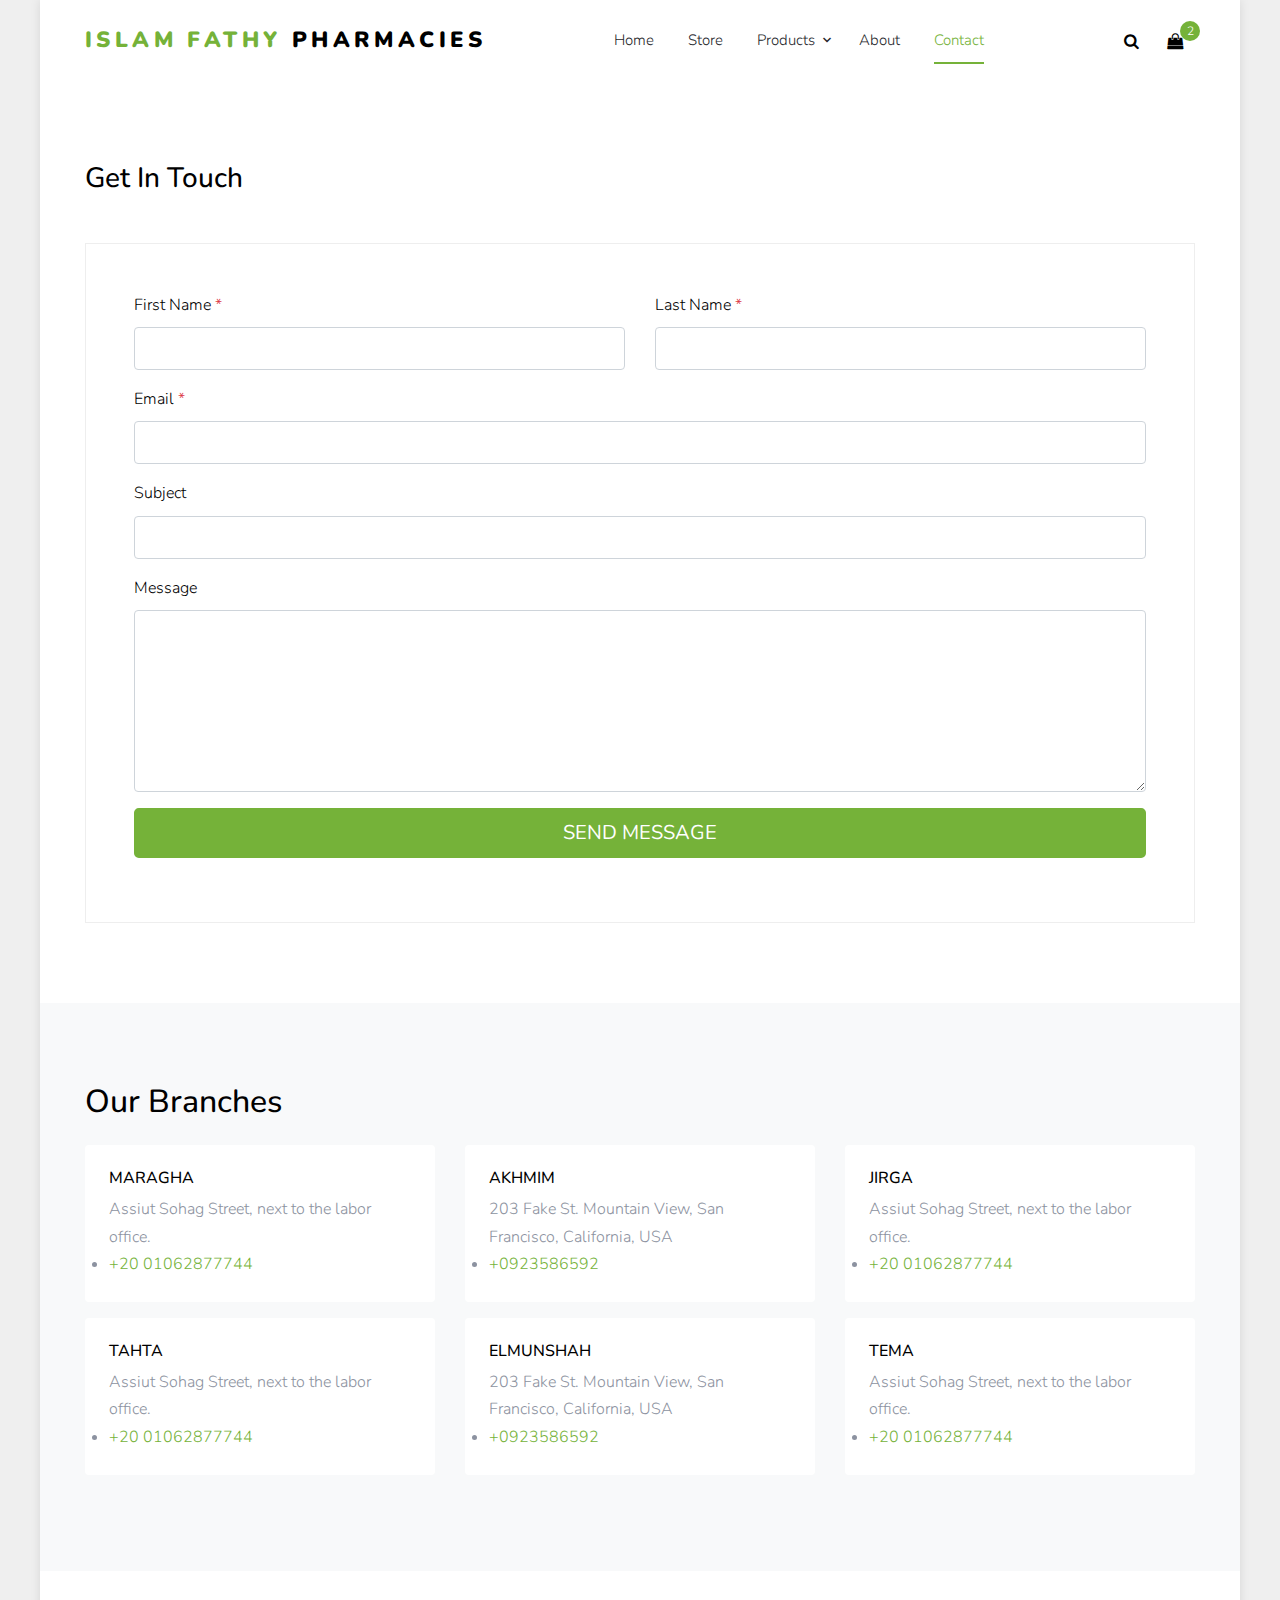
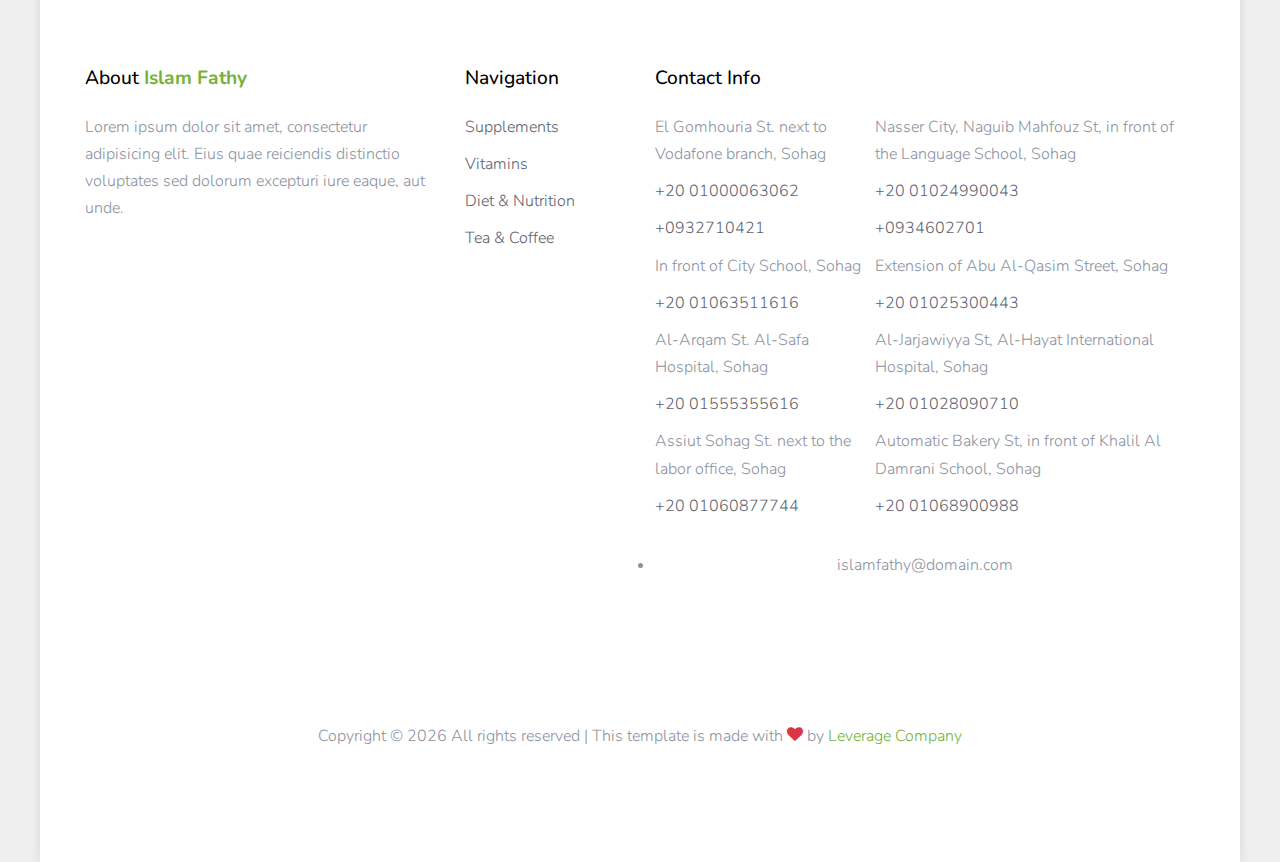
<file: contact.html>
<!DOCTYPE html>
<html lang="en">

<head>
  <title>Pharmative &mdash; Colorlib Template</title>
  <meta charset="utf-8">
  <meta name="viewport" content="width=device-width, initial-scale=1, shrink-to-fit=no">

  <link href="https://fonts.googleapis.com/css2?family=Nunito:wght@400;700&display=swap" rel="stylesheet">
  <link rel="stylesheet" href="fonts/icomoon/style.css">

  <link rel="stylesheet" href="css/bootstrap.min.css">
  <link rel="stylesheet" href="fonts/flaticon/font/flaticon.css">
  <link rel="stylesheet" href="css/magnific-popup.css">
  <link rel="stylesheet" href="css/jquery-ui.css">
  <link rel="stylesheet" href="css/owl.carousel.min.css">
  <link rel="stylesheet" href="css/owl.theme.default.min.css">


  <link rel="stylesheet" href="css/aos.css">

  <link rel="stylesheet" href="css/style.css">

</head>

<body>

  <div class="site-wrap">


    <div class="site-navbar py-2">

      <div class="search-wrap">
        <div class="container">
          <a href="#" class="search-close js-search-close"><span class="icon-close2"></span></a>
          <form action="#" method="post">
            <input type="text" class="form-control" placeholder="Search keyword and hit enter...">
          </form>
        </div>
      </div>

      <div class="container">
        <div class="d-flex align-items-center justify-content-between">
          <div class="logo">
            <div class="site-logo">
              <a href="index.html" class="js-logo-clone"><strong class="text-primary">ISLAM FATHY </strong>PHARMACIES</a>
            </div>
          </div>
          <div class="main-nav d-none d-lg-block">
            <nav class="site-navigation text-right text-md-center" role="navigation">
              <ul class="site-menu js-clone-nav d-none d-lg-block">
                <li><a href="index.html">Home</a></li>
                <li><a href="shop.html">Store</a></li>
                <li class="has-children">
                  <a href="#">Products</a>
                  <ul class="dropdown">
                    <li><a href="#">Supplements</a></li>
                    <li class="has-children">
                      <a href="#">Vitamins</a>
                      <ul class="dropdown">
                        <li><a href="#">Supplements</a></li>
                        <li><a href="#">Vitamins</a></li>
                        <li><a href="#">Diet &amp; Nutrition</a></li>
                        <li><a href="#">Tea &amp; Coffee</a></li>
                      </ul>
                    </li>
                    <li><a href="#">Diet &amp; Nutrition</a></li>
                    <li><a href="#">Tea &amp; Coffee</a></li>
                    
                  </ul>
                </li>
                <li><a href="about.html">About</a></li>
                <li class="active"><a href="contact.html">Contact</a></li>
              </ul>
            </nav>
          </div>
          <div class="icons">
            <a href="#" class="icons-btn d-inline-block js-search-open"><span class="icon-search"></span></a>
            <a href="cart.html" class="icons-btn d-inline-block bag">
              <span class="icon-shopping-bag"></span>
              <span class="number">2</span>
            </a>
            <a href="#" class="site-menu-toggle js-menu-toggle ml-3 d-inline-block d-lg-none"><span
                class="icon-menu"></span></a>
          </div>
        </div>
      </div>
    </div>

    <div class="site-section">
      <div class="container">
        <div class="row">
          <div class="col-md-12">
            <h2 class="h3 mb-5 text-black">Get In Touch</h2>
          </div>
          <div class="col-md-12">
    
            <form action="#" method="post">
    
              <div class="p-3 p-lg-5 border">
                <div class="form-group row">
                  <div class="col-md-6">
                    <label for="c_fname" class="text-black">First Name <span class="text-danger">*</span></label>
                    <input type="text" class="form-control" id="c_fname" name="c_fname">
                  </div>
                  <div class="col-md-6">
                    <label for="c_lname" class="text-black">Last Name <span class="text-danger">*</span></label>
                    <input type="text" class="form-control" id="c_lname" name="c_lname">
                  </div>
                </div>
                <div class="form-group row">
                  <div class="col-md-12">
                    <label for="c_email" class="text-black">Email <span class="text-danger">*</span></label>
                    <input type="email" class="form-control" id="c_email" name="c_email" placeholder="">
                  </div>
                </div>
                <div class="form-group row">
                  <div class="col-md-12">
                    <label for="c_subject" class="text-black">Subject </label>
                    <input type="text" class="form-control" id="c_subject" name="c_subject">
                  </div>
                </div>
    
                <div class="form-group row">
                  <div class="col-md-12">
                    <label for="c_message" class="text-black">Message </label>
                    <textarea name="c_message" id="c_message" cols="30" rows="7" class="form-control"></textarea>
                  </div>
                </div>
                <div class="form-group row">
                  <div class="col-lg-12">
                    <input type="submit" class="btn btn-primary btn-lg btn-block" value="Send Message">
                  </div>
                </div>
              </div>
            </form>
          </div>
          
        </div>
      </div>
    </div>



    <div class="site-section bg-light">
      <div class="container">

        <div class="row">
          <div class="col-12">
            <h2 class="text-black mb-4">Our Branches</h2>
          </div>
          <div class="col-lg-4">
            <div class="p-4 bg-white mb-3 rounded">
              <span class="d-block text-black h6 text-uppercase">Maragha</span>
              <p class="mb-0">Assiut Sohag Street, next to the labor office.</p>
              <li class="phone"><a href="tel://23923929210">+20 01062877744</a></li>
            </div>
          </div>
          <div class="col-lg-4">
            <div class="p-4 bg-white mb-3 rounded">
              <span class="d-block text-black h6 text-uppercase">Akhmim</span>
              <p class="mb-0">203 Fake St. Mountain View, San Francisco, California, USA</p>
              <li class="phone"><a href="tel://23923929210">+0923586592</a></li>
            </div>
          </div>
          <div class="col-lg-4">
            <div class="p-4 bg-white mb-3 rounded">
              <span class="d-block text-black h6 text-uppercase">Jirga</span>
              <p class="mb-0">Assiut Sohag Street, next to the labor office.</p>
              <li class="phone"><a href="tel://23923929210">+20 01062877744</a></li>
            </div>
          </div>
        </div>

        <div class="row">
          <div class="col-lg-4">
            <div class="p-4 bg-white mb-3 rounded">
              <span class="d-block text-black h6 text-uppercase">Tahta</span>
              <p class="mb-0">Assiut Sohag Street, next to the labor office.</p>
              <li class="phone"><a href="tel://23923929210">+20 01062877744</a></li>
            </div>
          </div>
          <div class="col-lg-4">
            <div class="p-4 bg-white mb-3 rounded">
              <span class="d-block text-black h6 text-uppercase">Elmunshah</span>
              <p class="mb-0">203 Fake St. Mountain View, San Francisco, California, USA</p>
              <li class="phone"><a href="tel://23923929210">+0923586592</a></li>
            </div>
          </div>
          <div class="col-lg-4">
            <div class="p-4 bg-white mb-3 rounded">
              <span class="d-block text-black h6 text-uppercase">Tema</span>
              <p class="mb-0">Assiut Sohag Street, next to the labor office.</p>
              <li class="phone"><a href="tel://23923929210">+20 01062877744</a></li>
            </div>
          </div>
        </div>
      </div>
      
    </div>

    <footer class="site-footer">
      <div class="container">
        <div class="row">
          <div class="col-md-4 col-lg-4 mb-4 mb-lg-0">

            <div class="block-7">
              <h3 class="footer-heading mb-4">About <strong class="text-primary">Islam Fathy</strong></h3>
              <p>Lorem ipsum dolor sit amet, consectetur adipisicing elit. Eius quae reiciendis distinctio voluptates
                sed dolorum excepturi iure eaque, aut unde.</p>
            </div>

          </div>
          <div class="col-lg-2 mx-auto mb-5 mb-lg-0">
            <h3 class="footer-heading mb-4">Navigation</h3>
            <ul class="list-unstyled">
              <li><a href="#">Supplements</a></li>
              <li><a href="#">Vitamins</a></li>
              <li><a href="#">Diet &amp; Nutrition</a></li>
              <li><a href="#">Tea &amp; Coffee</a></li>
            </ul>
          </div>

          <div class="col-md-6 col-lg-6">
            <div class=" mb-5">
              <h3 class="footer-heading mb-4">Contact Info</h3>
              <div class="special">
                <div >
                  <ul class="list-unstyled">
                    <li class="address">El Gomhouria St. next to Vodafone branch, Sohag</li>
                    <li class="phone"><a href="tel://23923929210">+20 01000063062</a></li>
                    <li class="phone"><a href="tel://23923929210">+0932710421</a></li>

                    <li class="address">In front of City School, Sohag</li>
                    <li class="phone"><a href="tel://23923929210">+20 01063511616</a></li>
                    <li class="address">Al-Arqam St. Al-Safa Hospital, Sohag</li>
                    <li class="phone"><a href="tel://23923929210">+20 01555355616</a></li>
                    <li class="address">Assiut Sohag St. next to the labor office, Sohag</li>
                    <li class="phone"><a href="tel://23923929210">+20 01060877744</a></li>
                  </ul>
                </div>
                <div >
                  <ul class="list-unstyled">
                    <li class="address">Nasser City, Naguib Mahfouz St, in front of the Language School, Sohag</li>
                    <li class="phone"><a href="tel://23923929210">+20 01024990043</a></li>
                    <li class="phone"><a href="tel://23923929210">+0934602701</a></li>

                    <li class="address">Extension of Abu Al-Qasim Street, Sohag</li>
                    <li class="phone"><a href="tel://23923929210">+20 01025300443</a></li>

                    <li class="address">Al-Jarjawiyya St, Al-Hayat International Hospital, Sohag</li>
                    <li class="phone"><a href="tel://23923929210">+20 01028090710</a></li>

                    <li class="address">Automatic Bakery St, in front of Khalil Al Damrani School, Sohag</li>
                    <li class="phone"><a href="tel://23923929210">+20 01068900988</a></li>
                  </ul>
                </div>
              </div>
              <li class="email text-center mt-3">islamfathy@domain.com</li>
            </div>


          </div>

        </div>
        <div class="row pt-5 mt-5 text-center">
          <div class="col-md-12">
            <p>
              <!-- Link back to Colorlib can't be removed. Template is licensed under CC BY 3.0. -->
              Copyright &copy;
              <script>document.write(new Date().getFullYear());</script> All rights reserved | This template is made
              with <i class="icon-heart text-danger" aria-hidden="true"></i> by <a href="https://colorlib.com" target="_blank"
                class="text-primary">Leverage Company</a>
              <!-- Link back to Colorlib can't be removed. Template is licensed under CC BY 3.0. -->
            </p>
          </div>

        </div>
      </div>
    </footer>
  </div>

  <script src="js/jquery-3.3.1.min.js"></script>
  <script src="js/jquery-ui.js"></script>
  <script src="js/popper.min.js"></script>
  <script src="js/bootstrap.min.js"></script>
  <script src="js/owl.carousel.min.js"></script>
  <script src="js/jquery.magnific-popup.min.js"></script>
  <script src="js/aos.js"></script>

  <script src="js/main.js"></script>

</body>

</html>
</file>
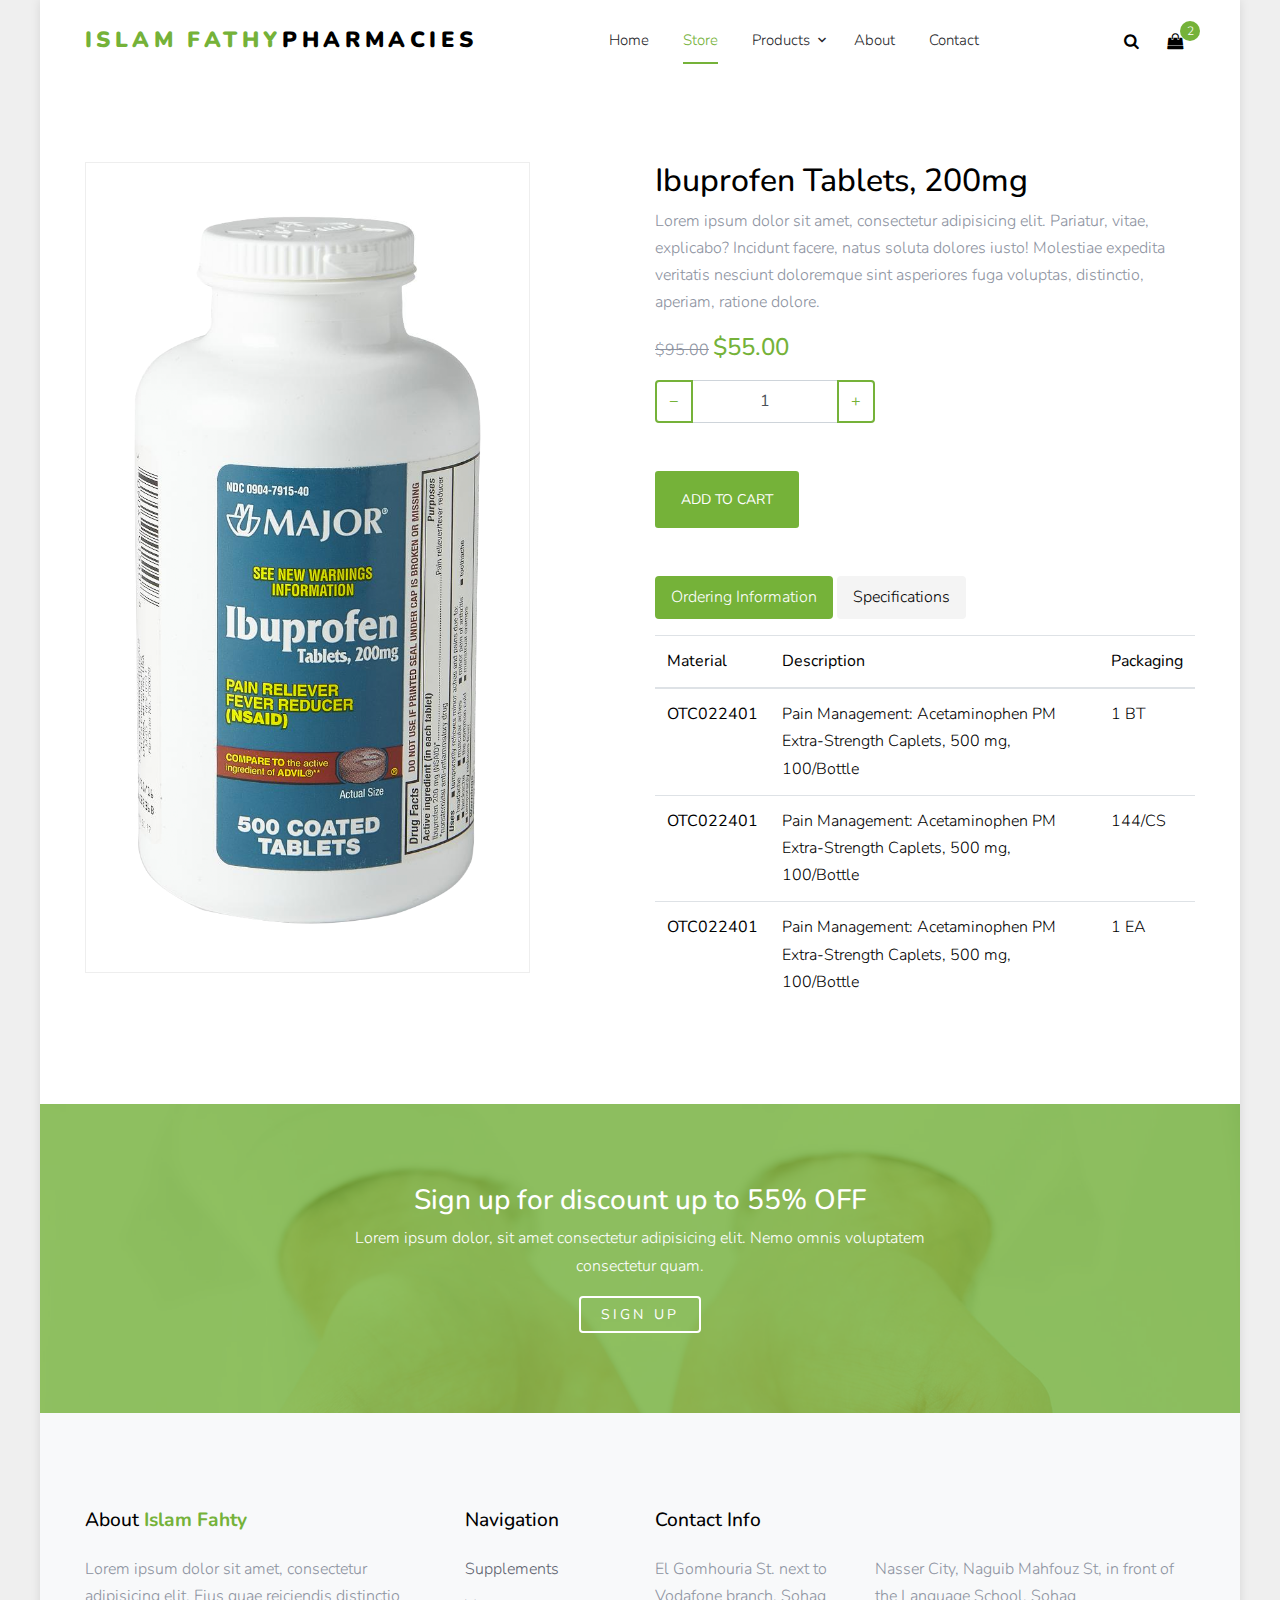
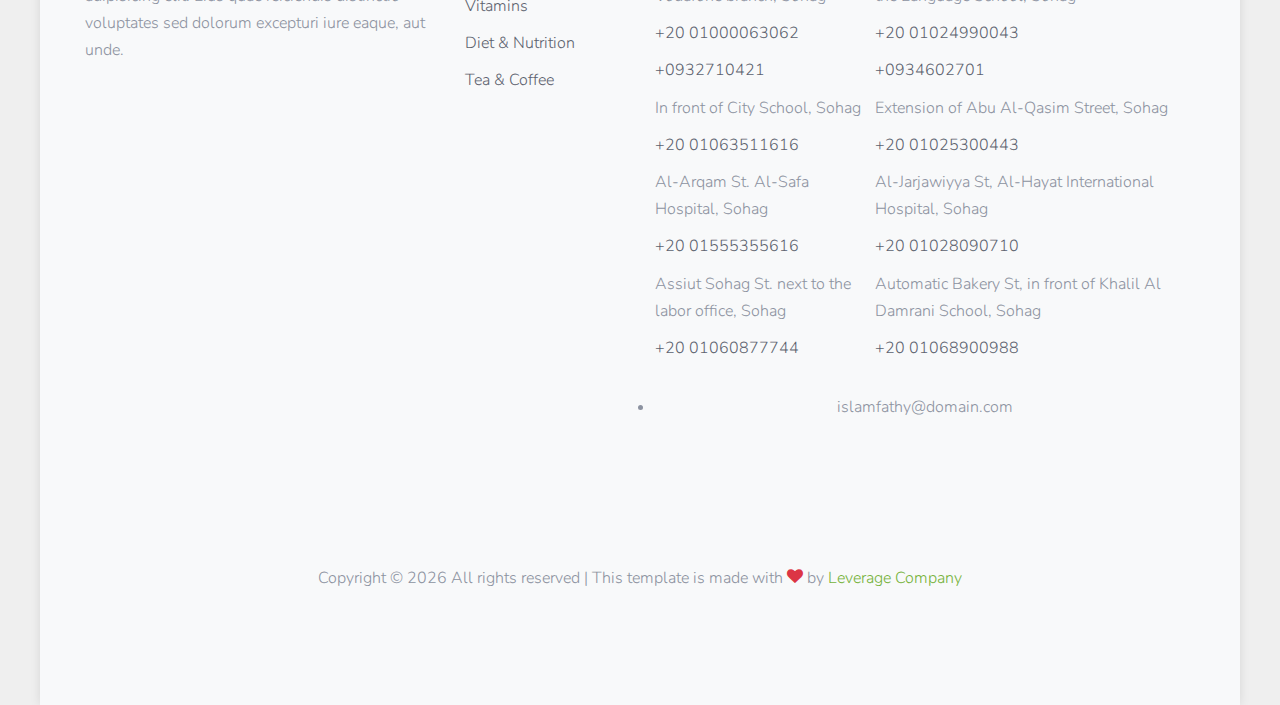
<file: shop-single.html>
<!DOCTYPE html>
<html lang="en">

<head>
  <title>Pharmative &mdash; Colorlib Template</title>
  <meta charset="utf-8">
  <meta name="viewport" content="width=device-width, initial-scale=1, shrink-to-fit=no">

  <link href="https://fonts.googleapis.com/css2?family=Nunito:wght@400;700&display=swap" rel="stylesheet">
  <link rel="stylesheet" href="fonts/icomoon/style.css">

  <link rel="stylesheet" href="css/bootstrap.min.css">
  <link rel="stylesheet" href="fonts/flaticon/font/flaticon.css">
  <link rel="stylesheet" href="css/magnific-popup.css">
  <link rel="stylesheet" href="css/jquery-ui.css">
  <link rel="stylesheet" href="css/owl.carousel.min.css">
  <link rel="stylesheet" href="css/owl.theme.default.min.css">


  <link rel="stylesheet" href="css/aos.css">

  <link rel="stylesheet" href="css/style.css">

</head>

<body>

  <div class="site-wrap">


    <div class="site-navbar py-2">

      <div class="search-wrap">
        <div class="container">
          <a href="#" class="search-close js-search-close"><span class="icon-close2"></span></a>
          <form action="#" method="post">
            <input type="text" class="form-control" placeholder="Search keyword and hit enter...">
          </form>
        </div>
      </div>

      <div class="container">
        <div class="d-flex align-items-center justify-content-between">
          <div class="logo">
            <div class="site-logo">
              <a href="index.html" class="js-logo-clone"><strong class="text-primary">Islam Fathy</strong>Pharmacies</a>
            </div>
          </div>
          <div class="main-nav d-none d-lg-block">
            <nav class="site-navigation text-right text-md-center" role="navigation">
              <ul class="site-menu js-clone-nav d-none d-lg-block">
                <li><a href="index.html">Home</a></li>
                <li class="active"><a href="shop.html">Store</a></li>
                <li class="has-children">
                  <a href="#">Products</a>
                  <ul class="dropdown">
                    <li><a href="#">Supplements</a></li>
                    <li class="has-children">
                      <a href="#">Vitamins</a>
                      <ul class="dropdown">
                        <li><a href="#">Supplements</a></li>
                        <li><a href="#">Vitamins</a></li>
                        <li><a href="#">Diet &amp; Nutrition</a></li>
                        <li><a href="#">Tea &amp; Coffee</a></li>
                      </ul>
                    </li>
                    <li><a href="#">Diet &amp; Nutrition</a></li>
                    <li><a href="#">Tea &amp; Coffee</a></li>
                    
                  </ul>
                </li>
                <li><a href="about.html">About</a></li>
                <li><a href="contact.html">Contact</a></li>
              </ul>
            </nav>
          </div>
          <div class="icons">
            <a href="#" class="icons-btn d-inline-block js-search-open"><span class="icon-search"></span></a>
            <a href="cart.html" class="icons-btn d-inline-block bag">
              <span class="icon-shopping-bag"></span>
              <span class="number">2</span>
            </a>
            <a href="#" class="site-menu-toggle js-menu-toggle ml-3 d-inline-block d-lg-none"><span
                class="icon-menu"></span></a>
          </div>
        </div>
      </div>
    </div>
  

    

    <div class="site-section">
      <div class="container">
        <div class="row">
          <div class="col-md-5 mr-auto">
            <div class="border text-center">
              <img src="images/product_07_large.png" alt="Image" class="img-fluid p-5">
            </div>
          </div>
          <div class="col-md-6">
            <h2 class="text-black">Ibuprofen Tablets, 200mg</h2>
            <p>Lorem ipsum dolor sit amet, consectetur adipisicing elit. Pariatur, vitae, explicabo? Incidunt facere, natus
              soluta dolores iusto! Molestiae expedita veritatis nesciunt doloremque sint asperiores fuga voluptas,
              distinctio, aperiam, ratione dolore.</p>
            

            <p><del>$95.00</del>  <strong class="text-primary h4">$55.00</strong></p>

            
            
            <div class="mb-5">
              <div class="input-group mb-3" style="max-width: 220px;">
                <div class="input-group-prepend">
                  <button class="btn btn-outline-primary js-btn-minus" type="button">&minus;</button>
                </div>
                <input type="text" class="form-control text-center" value="1" placeholder=""
                  aria-label="Example text with button addon" aria-describedby="button-addon1">
                <div class="input-group-append">
                  <button class="btn btn-outline-primary js-btn-plus" type="button">&plus;</button>
                </div>
              </div>
    
            </div>
            <p><a href="cart.html" class="buy-now btn btn-sm height-auto px-4 py-3 btn-primary">Add To Cart</a></p>

            <div class="mt-5">
              <ul class="nav nav-pills mb-3 custom-pill" id="pills-tab" role="tablist">
                <li class="nav-item">
                  <a class="nav-link active" id="pills-home-tab" data-toggle="pill" href="#pills-home" role="tab"
                    aria-controls="pills-home" aria-selected="true">Ordering Information</a>
                </li>
                <li class="nav-item">
                  <a class="nav-link" id="pills-profile-tab" data-toggle="pill" href="#pills-profile" role="tab"
                    aria-controls="pills-profile" aria-selected="false">Specifications</a>
                </li>
            
              </ul>
              <div class="tab-content" id="pills-tabContent">
                <div class="tab-pane fade show active" id="pills-home" role="tabpanel" aria-labelledby="pills-home-tab">
                  <table class="table custom-table">
                    <thead>
                      <th>Material</th>
                      <th>Description</th>
                      <th>Packaging</th>
                    </thead>
                    <tbody>
                      <tr>
                        <th scope="row">OTC022401</th>
                        <td>Pain Management: Acetaminophen PM Extra-Strength Caplets, 500 mg, 100/Bottle</td>
                        <td>1 BT</td>
                      </tr>
                      <tr>
                        <th scope="row">OTC022401</th>
                        <td>Pain Management: Acetaminophen PM Extra-Strength Caplets, 500 mg, 100/Bottle</td>
                        <td>144/CS</td>
                      </tr>
                      <tr>
                        <th scope="row">OTC022401</th>
                        <td>Pain Management: Acetaminophen PM Extra-Strength Caplets, 500 mg, 100/Bottle</td>
                        <td>1 EA</td>
                      </tr>
                      
                    </tbody>
                  </table>
                </div>
                <div class="tab-pane fade" id="pills-profile" role="tabpanel" aria-labelledby="pills-profile-tab">
            
                  <table class="table custom-table">
            
                    <tbody>
                      <tr>
                        <td>HPIS CODE</td>
                        <td class="bg-light">999_200_40_0</td>
                      </tr>
                      <tr>
                        <td>HEALTHCARE PROVIDERS ONLY</td>
                        <td class="bg-light">No</td>
                      </tr>
                      <tr>
                        <td>LATEX FREE</td>
                        <td class="bg-light">Yes, No</td>
                      </tr>
                      <tr>
                        <td>MEDICATION ROUTE</td>
                        <td class="bg-light">Topical</td>
                      </tr>
                    </tbody>
                  </table>
            
                </div>
            
              </div>
            </div>

    
          </div>
        </div>
      </div>
    </div>

    <div class="site-section bg-image overlay" style="background-image: url('images/hero_bg_2.jpg');">
      <div class="container">
        <div class="row justify-content-center text-center">
         <div class="col-lg-7">
           <h3 class="text-white">Sign up for discount up to 55% OFF</h3>
           <p class="text-white">Lorem ipsum dolor, sit amet consectetur adipisicing elit. Nemo omnis voluptatem consectetur quam.</p>
           <p class="mb-0"><a href="#" class="btn btn-outline-white">Sign up</a></p>
         </div>
        </div>
      </div>
    </div>
    <footer class="site-footer bg-light">
      <div class="container">
        <div class="row">
          <div class="col-md-4 col-lg-4 mb-4 mb-lg-0">

            <div class="block-7">
              <h3 class="footer-heading mb-4">About <strong class="text-primary">Islam Fahty</strong></h3>
              <p>Lorem ipsum dolor sit amet, consectetur adipisicing elit. Eius quae reiciendis distinctio voluptates
                sed dolorum excepturi iure eaque, aut unde.</p>
            </div>

          </div>
          <div class="col-lg-2 mx-auto mb-5 mb-lg-0">
            <h3 class="footer-heading mb-4">Navigation</h3>
            <ul class="list-unstyled">
              <li><a href="#">Supplements</a></li>
              <li><a href="#">Vitamins</a></li>
              <li><a href="#">Diet &amp; Nutrition</a></li>
              <li><a href="#">Tea &amp; Coffee</a></li>
            </ul>
          </div>

          
          <div class="col-md-6 col-lg-6">
            <div class=" mb-5">
              <h3 class="footer-heading mb-4">Contact Info</h3>
              <div class="special">
                <div >
                  <ul class="list-unstyled">
                    <li class="address">El Gomhouria St. next to Vodafone branch, Sohag</li>
                    <li class="phone"><a href="tel://23923929210">+20 01000063062</a></li>
                    <li class="phone"><a href="tel://23923929210">+0932710421</a></li>

                    <li class="address">In front of City School, Sohag</li>
                    <li class="phone"><a href="tel://23923929210">+20 01063511616</a></li>
                    <li class="address">Al-Arqam St. Al-Safa Hospital, Sohag</li>
                    <li class="phone"><a href="tel://23923929210">+20 01555355616</a></li>
                    <li class="address">Assiut Sohag St. next to the labor office, Sohag</li>
                    <li class="phone"><a href="tel://23923929210">+20 01060877744</a></li>
                  </ul>
                </div>
                <div >
                  <ul class="list-unstyled">
                    <li class="address">Nasser City, Naguib Mahfouz St, in front of the Language School, Sohag</li>
                    <li class="phone"><a href="tel://23923929210">+20 01024990043</a></li>
                    <li class="phone"><a href="tel://23923929210">+0934602701</a></li>

                    <li class="address">Extension of Abu Al-Qasim Street, Sohag</li>
                    <li class="phone"><a href="tel://23923929210">+20 01025300443</a></li>

                    <li class="address">Al-Jarjawiyya St, Al-Hayat International Hospital, Sohag</li>
                    <li class="phone"><a href="tel://23923929210">+20 01028090710</a></li>

                    <li class="address">Automatic Bakery St, in front of Khalil Al Damrani School, Sohag</li>
                    <li class="phone"><a href="tel://23923929210">+20 01068900988</a></li>
                  </ul>
                </div>
              </div>
              <li class="email text-center mt-3">islamfathy@domain.com</li>
            </div>


          </div>


        </div>
        <div class="row pt-5 mt-5 text-center">
          <div class="col-md-12">
            <p>
              <!-- Link back to Colorlib can't be removed. Template is licensed under CC BY 3.0. -->
              Copyright &copy;
              <script>document.write(new Date().getFullYear());</script> All rights reserved | This template is made
              with <i class="icon-heart text-danger" aria-hidden="true"></i> by <a href="https://colorlib.com" target="_blank"
                class="text-primary">Leverage Company</a>
              <!-- Link back to Colorlib can't be removed. Template is licensed under CC BY 3.0. -->
            </p>
          </div>

        </div>
      </div>
    </footer>
  </div>

  <script src="js/jquery-3.3.1.min.js"></script>
  <script src="js/jquery-ui.js"></script>
  <script src="js/popper.min.js"></script>
  <script src="js/bootstrap.min.js"></script>
  <script src="js/owl.carousel.min.js"></script>
  <script src="js/jquery.magnific-popup.min.js"></script>
  <script src="js/aos.js"></script>

  <script src="js/main.js"></script>

</body>

</html>
</file>
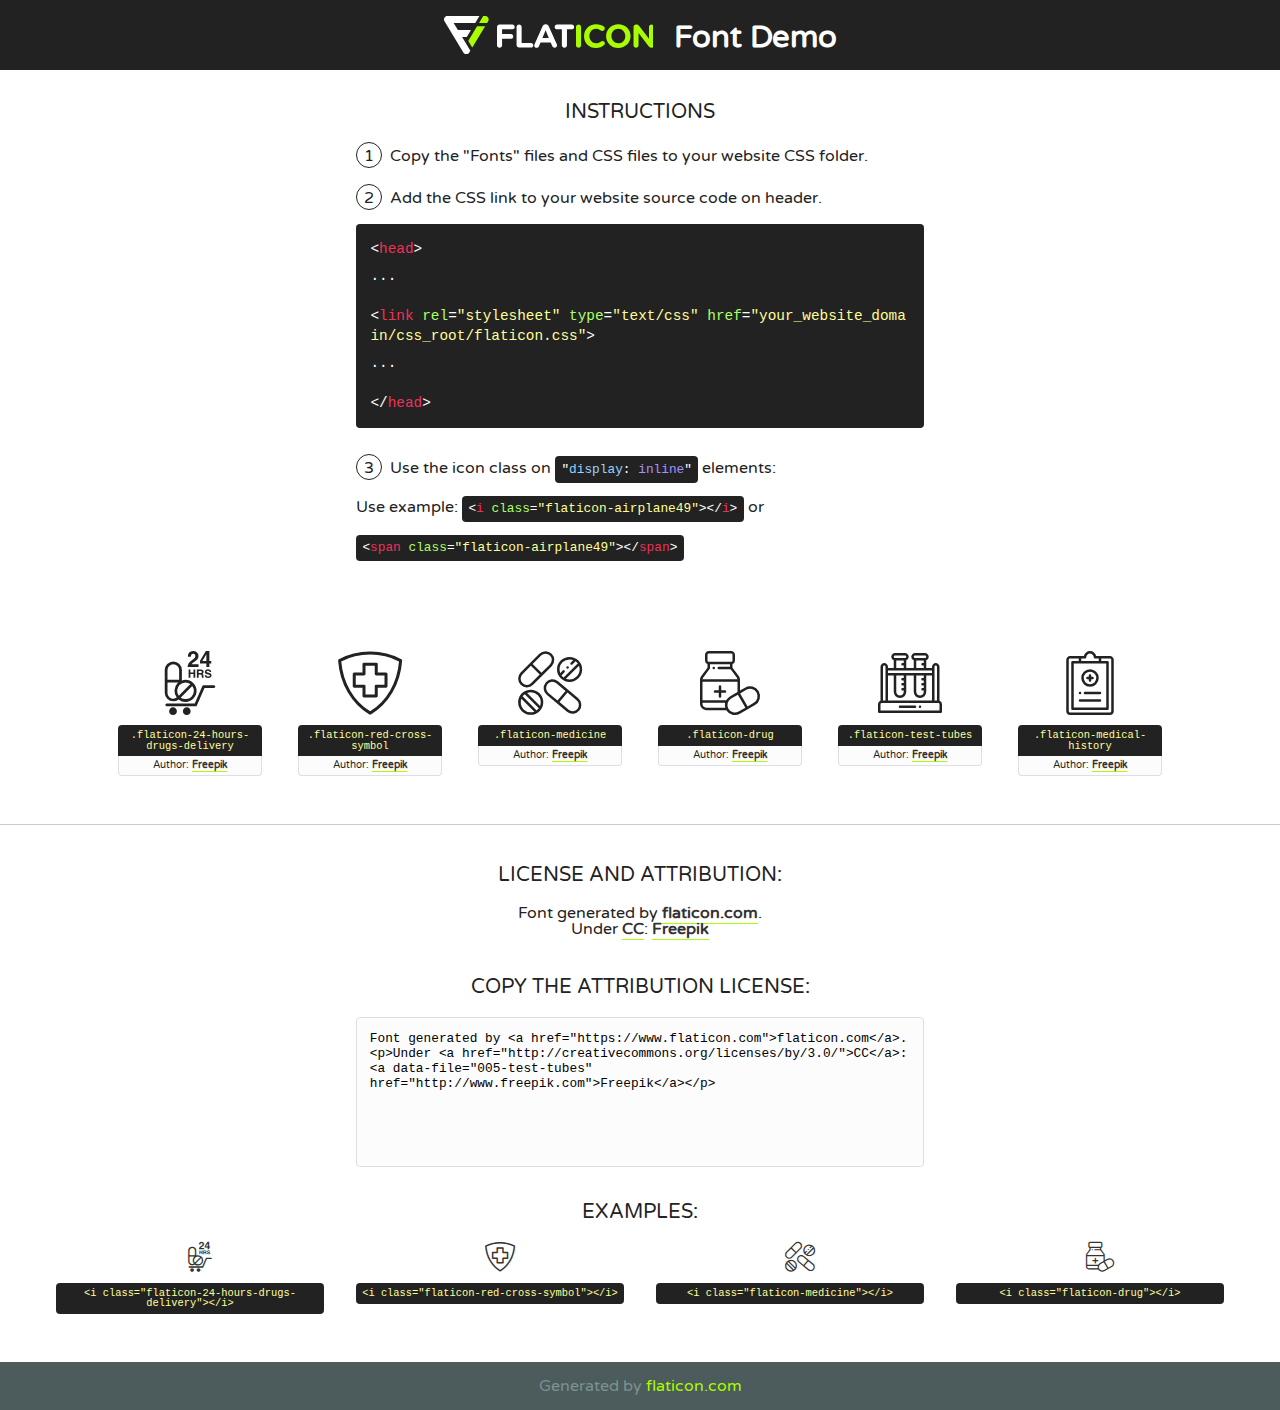
<file: fonts/flaticon/font/flaticon.html>
<!DOCTYPE html>
<!--
  Flaticon icon font: Flaticon
  Creation date: 18/06/2020 09:11
-->
<html>
<!DOCTYPE html>
<html>

<head>
    <title>Flaticon WebFont</title>
    <link href="http://fonts.googleapis.com/css?family=Varela+Round" rel="stylesheet" type="text/css" />
    <link rel="stylesheet" type="text/css" href="flaticon.css">
    <meta charset="UTF-8">
    <style>
    html, body, div, span, applet, object, iframe,
    h1, h2, h3, h4, h5, h6, p, blockquote, pre,
    a, abbr, acronym, address, big, cite, code,
    del, dfn, em, img, ins, kbd, q, s, samp,
    small, strike, strong, sub, sup, tt, var,
    b, u, i, center,
    dl, dt, dd, ol, ul, li,
    fieldset, form, label, legend,
    table, caption, tbody, tfoot, thead, tr, th, td,
    article, aside, canvas, details, embed, 
    figure, figcaption, footer, header, hgroup, 
    menu, nav, output, ruby, section, summary,
    time, mark, audio, video {
        margin: 0;
        padding: 0;
        border: 0;
        font-size: 100%;
        font: inherit;
        vertical-align: baseline;
    }
    /* HTML5 display-role reset for older browsers */
    article, aside, details, figcaption, figure, 
    footer, header, hgroup, menu, nav, section {
        display: block;
    }
    body {
        line-height: 1;
    }
    ol, ul {
        list-style: none;
    }
    blockquote, q {
        quotes: none;
    }
    blockquote:before, blockquote:after,
    q:before, q:after {
        content: '';
        content: none;
    }
    table {
        border-collapse: collapse;
        border-spacing: 0;
    }
    body {
        font-family: 'Varela Round', Helvetica, Arial, sans-serif;
        font-size: 16px;
        color: #222;
    }
    a {
        color: #333;
        border-bottom: 1px solid #a9fd00;
        font-weight: bold;
        text-decoration: none;
    }
    * {
        -moz-box-sizing: border-box;
        -webkit-box-sizing: border-box;
        box-sizing: border-box;
        margin: 0;
        padding: 0;
    }
    [class^="flaticon-"]:before, [class*=" flaticon-"]:before, [class^="flaticon-"]:after, [class*=" flaticon-"]:after {
        font-family: Flaticon;
        font-size: 30px;
        font-style: normal;
        margin-left: 20px;
        color: #333;
    }
    .wrapper {
        max-width: 600px;
        margin: auto;
        padding: 0 1em;
    }
    .title {
        font-size: 1.25em;
        text-align: center;
        margin-bottom: 1em;
        text-transform: uppercase;
    }
    header {
        text-align: center;
        background-color: #222;
        color: #fff;
        padding: 1em;
    }
    header .logo {
        width: 210px;
        height: 38px;
        display: inline-block;
        vertical-align: middle;
        margin-right: 1em;
        border: none;
    }
    header strong {
        font-size: 1.95em;
        font-weight: bold;
        vertical-align: middle;
        margin-top: 5px;
        display: inline-block;
    }
    .demo {
        margin: 2em auto;
        line-height: 1.25em;
    }
    .demo ul li {
        margin-bottom: 1em;
    }
    .demo ul li .num {
        color: #222;
        border-radius: 20px;
        display: inline-block;
        width: 26px;
        padding: 3px;
        height: 26px;
        text-align: center;
        margin-right: 0.5em;
        border: 1px solid #222;
    }
    .demo ul li code {
        background-color: #222;
        border-radius: 4px;
        padding: 0.25em 0.5em;
        display: inline-block;
        color: #fff;
        font-family: Consolas,Monaco,Lucida Console,Liberation Mono,DejaVu Sans Mono,Bitstream Vera Sans Mono,Courier New, monospace;
        font-weight: lighter;
        margin-top: 1em;
        font-size: 0.8em;
        word-break: break-all;
    }
    .demo ul li code.big {
        padding: 1em;
        font-size: 0.9em;
    }
    .demo ul li code .red {
        color: #EF3159;
    }
    .demo ul li code .green {
        color: #ACFF65;
    }
    .demo ul li code .yellow {
        color: #FFFF99;
    }
    .demo ul li code .blue {
        color: #99D3FF;
    }
    .demo ul li code .purple {
        color: #A295FF;
    }
    .demo ul li code .dots {
        margin-top: 0.5em;
        display: block;
    }
    #glyphs {
        border-bottom: 1px solid #ccc;
        padding: 2em 0;
        text-align: center;
    }
    .glyph {
        display: inline-block;
        width: 9em;
        margin: 1em;
        text-align: center;
        vertical-align: top;
        background: #FFF;
    }
    .glyph .glyph-icon {
        padding: 10px;
        display: block;
        font-family:"Flaticon";
        font-size: 64px;
        line-height: 1;
    }
    .glyph .glyph-icon:before {
        font-size: 64px;
        color: #222;
        margin-left: 0;
    }
    .class-name {
        font-size: 0.65em;
        background-color: #222;
        color: #fff;
        border-radius: 4px 4px 0 0;
        padding: 0.5em;
        color: #FFFF99;
        font-family: Consolas,Monaco,Lucida Console,Liberation Mono,DejaVu Sans Mono,Bitstream Vera Sans Mono,Courier New, monospace;
    }
    .author-name {
        font-size: 0.6em;
        background-color: #fcfcfd;
        border: 1px solid #DEDEE4;
        border-top: 0;
        border-radius: 0 0 4px 4px;
        padding: 0.5em;
    }
    .class-name:last-child {
        font-size: 10px;
        color:#888;
    }
    .class-name:last-child a {
        font-size: 10px;
        color:#555;
    }
    .class-name:last-child a:hover {
        color:#a9fd00;
    }
    .glyph > input {
        display: block;
        width: 100px;
        margin: 5px auto;
        text-align: center;
        font-size: 12px;
        cursor: text;
    }
    .glyph > input.icon-input {
        font-family:"Flaticon";
        font-size: 16px;
        margin-bottom: 10px;
    }
    .attribution .title {
        margin-top: 2em;
    }
    .attribution textarea {
        background-color: #fcfcfd;
        padding: 1em;
        border: none;
        box-shadow: none;
        border: 1px solid #DEDEE4;
        border-radius: 4px;
        resize: none;
        width: 100%;
        height: 150px;
        font-size: 0.8em;
        font-family: Consolas,Monaco,Lucida Console,Liberation Mono,DejaVu Sans Mono,Bitstream Vera Sans Mono,Courier New, monospace;
        -webkit-appearance: none;
    }
    .iconsuse {
        margin: 2em auto;
        text-align: center;
        max-width: 1200px;
    }
    .iconsuse:after {
        content: '';
        display: table;
        clear: both;
    }
    .iconsuse .image {
        float: left;
        width: 25%;
        padding: 0 1em;
    }
    .iconsuse .image p {
        margin-bottom: 1em;
    }
    .iconsuse .image span {
        display: block;
        font-size: 0.65em;
        background-color: #222;
        color: #fff;
        border-radius: 4px;
        padding: 0.5em;
        color: #FFFF99;
        margin-top: 1em;
        font-family: Consolas,Monaco,Lucida Console,Liberation Mono,DejaVu Sans Mono,Bitstream Vera Sans Mono,Courier New, monospace;
    }
    #footer {
        text-align: center;
        background-color: #4C5B5C;
        color: #7c9192;
        padding: 1em;
    }
    #footer a {
        border: none;
        color: #a9fd00;
        font-weight: normal;
    }
    @media (max-width: 960px) {
        .iconsuse .image {
            width: 50%;
        }
    }
    @media (max-width: 560px) {
        .iconsuse .image {
            width: 100%;
        }
    }
    </style>
</head>

<body class="characters-off">

    <header>
        <a href="https://www.flaticon.com" target="_blank" class="logo">
            <svg version="1.1" xmlns="http://www.w3.org/2000/svg" xmlns:xlink="http://www.w3.org/1999/xlink" xmlns:a="http://ns.adobe.com/AdobeSVGViewerExtensions/3.0/" viewBox="0 0 560.875 102.036" enable-background="new 0 0 560.875 102.036" xml:space="preserve">
                <defs>
                </defs>
                <g>
                    <g class="letters">
                        <path fill="#ffffff" d="M141.596,29.675c0-3.777,2.985-6.767,6.764-6.767h34.438c3.426,0,6.15,2.728,6.15,6.15
                        c0,3.43-2.724,6.149-6.15,6.149h-27.674v13.091h23.719c3.429,0,6.151,2.724,6.151,6.15c0,3.43-2.723,6.149-6.151,6.149h-23.719
                        v17.574c0,3.773-2.986,6.761-6.764,6.761c-3.779,0-6.764-2.989-6.764-6.761V29.675z"></path>
                        <path fill="#ffffff" d="M193.844,29.149c0-3.781,2.985-6.767,6.764-6.767c3.776,0,6.763,2.985,6.763,6.767v42.957h25.039
                        c3.426,0,6.149,2.726,6.149,6.153c0,3.425-2.723,6.15-6.149,6.15h-31.802c-3.779,0-6.764-2.986-6.764-6.768V29.149z"></path>
                        <path fill="#ffffff" d="M241.891,75.71l21.438-48.407c1.492-3.341,4.215-5.357,7.906-5.357h0.792
                        c3.686,0,6.323,2.017,7.815,5.357l21.439,48.407c0.436,0.967,0.701,1.845,0.701,2.723c0,3.602-2.809,6.501-6.414,6.501
                        c-3.161,0-5.269-1.845-6.499-4.655l-4.132-9.661h-27.059l-4.301,10.102c-1.144,2.631-3.426,4.214-6.237,4.214
                        c-3.517,0-6.24-2.81-6.24-6.325C241.1,77.64,241.451,76.677,241.891,75.71z M279.932,58.666l-8.521-20.297l-8.526,20.297H279.932
                        z"></path>
                        <path fill="#ffffff" d="M314.864,35.387H301.86c-3.429,0-6.239-2.813-6.239-6.238c0-3.429,2.811-6.24,6.239-6.24h39.533
                        c3.426,0,6.237,2.811,6.237,6.24c0,3.425-2.811,6.238-6.237,6.238h-13.001v42.785c0,3.773-2.99,6.761-6.764,6.761
                        c-3.779,0-6.764-2.989-6.764-6.761V35.387z"></path>
                        <path fill="#A9FD00" d="M352.615,29.149c0-3.781,2.985-6.767,6.767-6.767c3.774,0,6.761,2.985,6.761,6.767v49.024
                        c0,3.773-2.987,6.761-6.761,6.761c-3.781,0-6.767-2.989-6.767-6.761V29.149z"></path>
                        <path fill="#A9FD00" d="M374.132,53.836v-0.179c0-17.481,13.178-31.801,32.065-31.801c9.22,0,15.459,2.458,20.557,6.238
                        c1.402,1.054,2.637,2.985,2.637,5.357c0,3.692-2.985,6.59-6.681,6.59c-1.845,0-3.071-0.702-4.044-1.319
                        c-3.776-2.813-7.729-4.393-12.562-4.393c-10.364,0-17.831,8.611-17.831,19.154v0.173c0,10.542,7.291,19.329,17.831,19.329
                        c5.715,0,9.492-1.756,13.359-4.834c1.049-0.874,2.458-1.491,4.039-1.491c3.429,0,6.325,2.813,6.325,6.236
                        c0,2.106-1.056,3.78-2.282,4.834c-5.539,4.834-12.036,7.733-21.878,7.733C387.572,85.464,374.132,71.493,374.132,53.836z"></path>
                        <path fill="#A9FD00" d="M433.009,53.836v-0.179c0-17.481,13.79-31.801,32.766-31.801c18.981,0,32.592,14.143,32.592,31.628v0.173
                        c0,17.483-13.785,31.807-32.769,31.807C446.625,85.464,433.009,71.32,433.009,53.836z M484.224,53.836v-0.179
                        c0-10.539-7.725-19.326-18.626-19.326c-10.893,0-18.449,8.611-18.449,19.154v0.173c0,10.542,7.73,19.329,18.626,19.329
                        C476.676,72.986,484.224,64.378,484.224,53.836z"></path>
                        <path fill="#A9FD00" d="M506.233,29.321c0-3.774,2.99-6.763,6.767-6.763h1.401c3.252,0,5.183,1.583,7.029,3.953l26.093,34.265
                        V29.059c0-3.692,2.99-6.677,6.681-6.677c3.683,0,6.671,2.985,6.671,6.677v48.934c0,3.78-2.987,6.765-6.764,6.765h-0.436
                        c-3.257,0-5.188-1.581-7.034-3.953l-27.056-35.492v32.944c0,3.687-2.985,6.676-6.678,6.676c-3.683,0-6.673-2.989-6.673-6.676
                        V29.321z"></path>
                    </g>
                    <g class="insignia">
                        <path fill="#ffffff" d="M48.372,56.137h12.517l11.156-18.537H37.186L25.688,18.539h57.825L94.668,0H9.271
                        C5.925,0,2.842,1.801,1.198,4.716c-1.644,2.907-1.593,6.482,0.134,9.343l50.38,83.501c1.678,2.781,4.689,4.476,7.938,4.476
                        c3.246,0,6.257-1.695,7.935-4.476l2.898-4.804L48.372,56.137z"></path>
                        <g class="i">
                            <path fill="#A9FD00" d="M93.575,18.539h0.031v0.004l21.652,0.004l2.705-4.488c1.727-2.861,1.778-6.436,0.133-9.343
                            C116.454,1.801,113.371,0,110.026,0h-5.294L93.575,18.539z"></path>
                            <polygon fill="#A9FD00" points="88.291,27.356 64.725,66.486 75.519,84.404 109.942,27.356"></polygon>
                        </g>
                    </g>
                </g>
            </svg>
        </a>
        <strong>Font Demo</strong>
    </header>


    <section class="demo wrapper">

        <p class="title">Instructions</p>

        <ul>
            <li>
                <span class="num">1</span>Copy the "Fonts" files and CSS files to your website CSS folder.
            </li>
            <li>
                <span class="num">2</span>Add the CSS link to your website source code on header.
                <code class="big">
                    &lt;<span class="red">head</span>&gt;
                    <br/><span class="dots">...</span>
                    <br/>&lt;<span class="red">link</span> <span class="green">rel</span>=<span class="yellow">"stylesheet"</span> <span class="green">type</span>=<span class="yellow">"text/css"</span> <span class="green">href</span>=<span class="yellow">"your_website_domain/css_root/flaticon.css"</span>&gt;
                    <br/><span class="dots">...</span>
                    <br/>&lt;/<span class="red">head</span>&gt;
                </code>
            </li>

            <li>
                <p>
                    <span class="num">3</span>Use the icon class on <code>"<span class="blue">display</span>:<span class="purple"> inline</span>"</code> elements:
                    <br />
                    Use example: <code>&lt;<span class="red">i</span> <span class="green">class</span>=<span class="yellow">&quot;flaticon-airplane49&quot;</span>&gt;&lt;/<span class="red">i</span>&gt;</code> or <code>&lt;<span class="red">span</span> <span class="green">class</span>=<span class="yellow">&quot;flaticon-airplane49&quot;</span>&gt;&lt;/<span class="red">span</span>&gt;</code>
            </li>
        </ul>

    </section>




   <section id="glyphs">          
    
      
        <div class="glyph"><div class="glyph-icon flaticon-24-hours-drugs-delivery"></div>
            <div class="class-name">.flaticon-24-hours-drugs-delivery</div>
            <div class="author-name">Author: <a data-file="001-24-hours-drugs-delivery" href="http://www.freepik.com">Freepik</a> </div> 
        </div>        
        
        <div class="glyph"><div class="glyph-icon flaticon-red-cross-symbol"></div>
            <div class="class-name">.flaticon-red-cross-symbol</div>
            <div class="author-name">Author: <a data-file="002-red-cross-symbol" href="http://www.freepik.com">Freepik</a> </div> 
        </div>        
        
        <div class="glyph"><div class="glyph-icon flaticon-medicine"></div>
            <div class="class-name">.flaticon-medicine</div>
            <div class="author-name">Author: <a data-file="003-medicine" href="http://www.freepik.com">Freepik</a> </div> 
        </div>        
        
        <div class="glyph"><div class="glyph-icon flaticon-drug"></div>
            <div class="class-name">.flaticon-drug</div>
            <div class="author-name">Author: <a data-file="004-drug" href="http://www.freepik.com">Freepik</a> </div> 
        </div>        
        
        <div class="glyph"><div class="glyph-icon flaticon-test-tubes"></div>
            <div class="class-name">.flaticon-test-tubes</div>
            <div class="author-name">Author: <a data-file="005-test-tubes" href="http://www.freepik.com">Freepik</a> </div> 
        </div>        
        
        <div class="glyph"><div class="glyph-icon flaticon-medical-history"></div>
            <div class="class-name">.flaticon-medical-history</div>
            <div class="author-name">Author: <a data-file="006-medical-history" href="http://www.freepik.com">Freepik</a> </div> 
        </div>        
        

    </section>



    <section class="attribution wrapper"   style="text-align:center;">

      <div class="title">License and attribution:</div><div class="attrDiv">Font generated by <a href="https://www.flaticon.com">flaticon.com</a>. <div><p>Under <a href="http://creativecommons.org/licenses/by/3.0/">CC</a>: <a data-file="005-test-tubes" href="http://www.freepik.com">Freepik</a></p>  </div>
      </div>
      <div class="title">Copy the Attribution License:</div>

    <textarea onclick="this.focus();this.select();">Font generated by &lt;a href=&quot;https://www.flaticon.com&quot;&gt;flaticon.com&lt;/a&gt;. <p>Under <a href="http://creativecommons.org/licenses/by/3.0/">CC</a>: <a data-file="005-test-tubes" href="http://www.freepik.com">Freepik</a></p>  
     </textarea>

    </section>

    <section class="iconsuse">

          <div class="title">Examples:</div>            
             
            <div class="image">
                <p>
                    <i class="glyph-icon flaticon-24-hours-drugs-delivery"></i> 
                    <span>&lt;i class=&quot;flaticon-24-hours-drugs-delivery&quot;&gt;&lt;/i&gt;</span>
                </p>
            </div>
            
            <div class="image">
                <p>
                    <i class="glyph-icon flaticon-red-cross-symbol"></i> 
                    <span>&lt;i class=&quot;flaticon-red-cross-symbol&quot;&gt;&lt;/i&gt;</span>
                </p>
            </div>
            
            <div class="image">
                <p>
                    <i class="glyph-icon flaticon-medicine"></i> 
                    <span>&lt;i class=&quot;flaticon-medicine&quot;&gt;&lt;/i&gt;</span>
                </p>
            </div>
            
            <div class="image">
                <p>
                    <i class="glyph-icon flaticon-drug"></i> 
                    <span>&lt;i class=&quot;flaticon-drug&quot;&gt;&lt;/i&gt;</span>
                </p>
            </div>
                       
        </div>
                            
    </section>

<div id="footer">
    <div>Generated by <a href="https://www.flaticon.com">flaticon.com</a>
    </div>
</div>



</body>
</html>
</file>
<file: fonts/icomoon/style.css>
@font-face {
  font-family: 'icomoon';
  src:  url('fonts/icomoon.eot?10si43');
  src:  url('fonts/icomoon.eot?10si43#iefix') format('embedded-opentype'),
    url('fonts/icomoon.ttf?10si43') format('truetype'),
    url('fonts/icomoon.woff?10si43') format('woff'),
    url('fonts/icomoon.svg?10si43#icomoon') format('svg');
  font-weight: normal;
  font-style: normal;
}

[class^="icon-"], [class*=" icon-"] {
  /* use !important to prevent issues with browser extensions that change fonts */
  font-family: 'icomoon' !important;
  speak: none;
  font-style: normal;
  font-weight: normal;
  font-variant: normal;
  text-transform: none;
  line-height: 1;

  /* Better Font Rendering =========== */
  -webkit-font-smoothing: antialiased;
  -moz-osx-font-smoothing: grayscale;
}

.icon-asterisk:before {
  content: "\f069";
}
.icon-plus:before {
  content: "\f067";
}
.icon-question:before {
  content: "\f128";
}
.icon-minus:before {
  content: "\f068";
}
.icon-glass:before {
  content: "\f000";
}
.icon-music:before {
  content: "\f001";
}
.icon-search:before {
  content: "\f002";
}
.icon-envelope-o:before {
  content: "\f003";
}
.icon-heart:before {
  content: "\f004";
}
.icon-star:before {
  content: "\f005";
}
.icon-star-o:before {
  content: "\f006";
}
.icon-user:before {
  content: "\f007";
}
.icon-film:before {
  content: "\f008";
}
.icon-th-large:before {
  content: "\f009";
}
.icon-th:before {
  content: "\f00a";
}
.icon-th-list:before {
  content: "\f00b";
}
.icon-check:before {
  content: "\f00c";
}
.icon-close:before {
  content: "\f00d";
}
.icon-remove:before {
  content: "\f00d";
}
.icon-times:before {
  content: "\f00d";
}
.icon-search-plus:before {
  content: "\f00e";
}
.icon-search-minus:before {
  content: "\f010";
}
.icon-power-off:before {
  content: "\f011";
}
.icon-signal:before {
  content: "\f012";
}
.icon-cog:before {
  content: "\f013";
}
.icon-gear:before {
  content: "\f013";
}
.icon-trash-o:before {
  content: "\f014";
}
.icon-home:before {
  content: "\f015";
}
.icon-file-o:before {
  content: "\f016";
}
.icon-clock-o:before {
  content: "\f017";
}
.icon-road:before {
  content: "\f018";
}
.icon-download:before {
  content: "\f019";
}
.icon-arrow-circle-o-down:before {
  content: "\f01a";
}
.icon-arrow-circle-o-up:before {
  content: "\f01b";
}
.icon-inbox:before {
  content: "\f01c";
}
.icon-play-circle-o:before {
  content: "\f01d";
}
.icon-repeat:before {
  content: "\f01e";
}
.icon-rotate-right:before {
  content: "\f01e";
}
.icon-refresh:before {
  content: "\f021";
}
.icon-list-alt:before {
  content: "\f022";
}
.icon-lock:before {
  content: "\f023";
}
.icon-flag:before {
  content: "\f024";
}
.icon-headphones:before {
  content: "\f025";
}
.icon-volume-off:before {
  content: "\f026";
}
.icon-volume-down:before {
  content: "\f027";
}
.icon-volume-up:before {
  content: "\f028";
}
.icon-qrcode:before {
  content: "\f029";
}
.icon-barcode:before {
  content: "\f02a";
}
.icon-tag:before {
  content: "\f02b";
}
.icon-tags:before {
  content: "\f02c";
}
.icon-book:before {
  content: "\f02d";
}
.icon-bookmark:before {
  content: "\f02e";
}
.icon-print:before {
  content: "\f02f";
}
.icon-camera:before {
  content: "\f030";
}
.icon-font:before {
  content: "\f031";
}
.icon-bold:before {
  content: "\f032";
}
.icon-italic:before {
  content: "\f033";
}
.icon-text-height:before {
  content: "\f034";
}
.icon-text-width:before {
  content: "\f035";
}
.icon-align-left:before {
  content: "\f036";
}
.icon-align-center:before {
  content: "\f037";
}
.icon-align-right:before {
  content: "\f038";
}
.icon-align-justify:before {
  content: "\f039";
}
.icon-list:before {
  content: "\f03a";
}
.icon-dedent:before {
  content: "\f03b";
}
.icon-outdent:before {
  content: "\f03b";
}
.icon-indent:before {
  content: "\f03c";
}
.icon-video-camera:before {
  content: "\f03d";
}
.icon-image:before {
  content: "\f03e";
}
.icon-photo:before {
  content: "\f03e";
}
.icon-picture-o:before {
  content: "\f03e";
}
.icon-pencil:before {
  content: "\f040";
}
.icon-map-marker:before {
  content: "\f041";
}
.icon-adjust:before {
  content: "\f042";
}
.icon-tint:before {
  content: "\f043";
}
.icon-edit:before {
  content: "\f044";
}
.icon-pencil-square-o:before {
  content: "\f044";
}
.icon-share-square-o:before {
  content: "\f045";
}
.icon-check-square-o:before {
  content: "\f046";
}
.icon-arrows:before {
  content: "\f047";
}
.icon-step-backward:before {
  content: "\f048";
}
.icon-fast-backward:before {
  content: "\f049";
}
.icon-backward:before {
  content: "\f04a";
}
.icon-play:before {
  content: "\f04b";
}
.icon-pause:before {
  content: "\f04c";
}
.icon-stop:before {
  content: "\f04d";
}
.icon-forward:before {
  content: "\f04e";
}
.icon-fast-forward:before {
  content: "\f050";
}
.icon-step-forward:before {
  content: "\f051";
}
.icon-eject:before {
  content: "\f052";
}
.icon-chevron-left:before {
  content: "\f053";
}
.icon-chevron-right:before {
  content: "\f054";
}
.icon-plus-circle:before {
  content: "\f055";
}
.icon-minus-circle:before {
  content: "\f056";
}
.icon-times-circle:before {
  content: "\f057";
}
.icon-check-circle:before {
  content: "\f058";
}
.icon-question-circle:before {
  content: "\f059";
}
.icon-info-circle:before {
  content: "\f05a";
}
.icon-crosshairs:before {
  content: "\f05b";
}
.icon-times-circle-o:before {
  content: "\f05c";
}
.icon-check-circle-o:before {
  content: "\f05d";
}
.icon-ban:before {
  content: "\f05e";
}
.icon-arrow-left:before {
  content: "\f060";
}
.icon-arrow-right:before {
  content: "\f061";
}
.icon-arrow-up:before {
  content: "\f062";
}
.icon-arrow-down:before {
  content: "\f063";
}
.icon-mail-forward:before {
  content: "\f064";
}
.icon-share:before {
  content: "\f064";
}
.icon-expand:before {
  content: "\f065";
}
.icon-compress:before {
  content: "\f066";
}
.icon-exclamation-circle:before {
  content: "\f06a";
}
.icon-gift:before {
  content: "\f06b";
}
.icon-leaf:before {
  content: "\f06c";
}
.icon-fire:before {
  content: "\f06d";
}
.icon-eye:before {
  content: "\f06e";
}
.icon-eye-slash:before {
  content: "\f070";
}
.icon-exclamation-triangle:before {
  content: "\f071";
}
.icon-warning:before {
  content: "\f071";
}
.icon-plane:before {
  content: "\f072";
}
.icon-calendar:before {
  content: "\f073";
}
.icon-random:before {
  content: "\f074";
}
.icon-comment:before {
  content: "\f075";
}
.icon-magnet:before {
  content: "\f076";
}
.icon-chevron-up:before {
  content: "\f077";
}
.icon-chevron-down:before {
  content: "\f078";
}
.icon-retweet:before {
  content: "\f079";
}
.icon-shopping-cart:before {
  content: "\f07a";
}
.icon-folder:before {
  content: "\f07b";
}
.icon-folder-open:before {
  content: "\f07c";
}
.icon-arrows-v:before {
  content: "\f07d";
}
.icon-arrows-h:before {
  content: "\f07e";
}
.icon-bar-chart:before {
  content: "\f080";
}
.icon-bar-chart-o:before {
  content: "\f080";
}
.icon-twitter-square:before {
  content: "\f081";
}
.icon-facebook-square:before {
  content: "\f082";
}
.icon-camera-retro:before {
  content: "\f083";
}
.icon-key:before {
  content: "\f084";
}
.icon-cogs:before {
  content: "\f085";
}
.icon-gears:before {
  content: "\f085";
}
.icon-comments:before {
  content: "\f086";
}
.icon-thumbs-o-up:before {
  content: "\f087";
}
.icon-thumbs-o-down:before {
  content: "\f088";
}
.icon-star-half:before {
  content: "\f089";
}
.icon-heart-o:before {
  content: "\f08a";
}
.icon-sign-out:before {
  content: "\f08b";
}
.icon-linkedin-square:before {
  content: "\f08c";
}
.icon-thumb-tack:before {
  content: "\f08d";
}
.icon-external-link:before {
  content: "\f08e";
}
.icon-sign-in:before {
  content: "\f090";
}
.icon-trophy:before {
  content: "\f091";
}
.icon-github-square:before {
  content: "\f092";
}
.icon-upload:before {
  content: "\f093";
}
.icon-lemon-o:before {
  content: "\f094";
}
.icon-phone:before {
  content: "\f095";
}
.icon-square-o:before {
  content: "\f096";
}
.icon-bookmark-o:before {
  content: "\f097";
}
.icon-phone-square:before {
  content: "\f098";
}
.icon-twitter:before {
  content: "\f099";
}
.icon-facebook:before {
  content: "\f09a";
}
.icon-facebook-f:before {
  content: "\f09a";
}
.icon-github:before {
  content: "\f09b";
}
.icon-unlock:before {
  content: "\f09c";
}
.icon-credit-card:before {
  content: "\f09d";
}
.icon-feed:before {
  content: "\f09e";
}
.icon-rss:before {
  content: "\f09e";
}
.icon-hdd-o:before {
  content: "\f0a0";
}
.icon-bullhorn:before {
  content: "\f0a1";
}
.icon-bell-o:before {
  content: "\f0a2";
}
.icon-certificate:before {
  content: "\f0a3";
}
.icon-hand-o-right:before {
  content: "\f0a4";
}
.icon-hand-o-left:before {
  content: "\f0a5";
}
.icon-hand-o-up:before {
  content: "\f0a6";
}
.icon-hand-o-down:before {
  content: "\f0a7";
}
.icon-arrow-circle-left:before {
  content: "\f0a8";
}
.icon-arrow-circle-right:before {
  content: "\f0a9";
}
.icon-arrow-circle-up:before {
  content: "\f0aa";
}
.icon-arrow-circle-down:before {
  content: "\f0ab";
}
.icon-globe:before {
  content: "\f0ac";
}
.icon-wrench:before {
  content: "\f0ad";
}
.icon-tasks:before {
  content: "\f0ae";
}
.icon-filter:before {
  content: "\f0b0";
}
.icon-briefcase:before {
  content: "\f0b1";
}
.icon-arrows-alt:before {
  content: "\f0b2";
}
.icon-group:before {
  content: "\f0c0";
}
.icon-users:before {
  content: "\f0c0";
}
.icon-chain:before {
  content: "\f0c1";
}
.icon-link:before {
  content: "\f0c1";
}
.icon-cloud:before {
  content: "\f0c2";
}
.icon-flask:before {
  content: "\f0c3";
}
.icon-cut:before {
  content: "\f0c4";
}
.icon-scissors:before {
  content: "\f0c4";
}
.icon-copy:before {
  content: "\f0c5";
}
.icon-files-o:before {
  content: "\f0c5";
}
.icon-paperclip:before {
  content: "\f0c6";
}
.icon-floppy-o:before {
  content: "\f0c7";
}
.icon-save:before {
  content: "\f0c7";
}
.icon-square:before {
  content: "\f0c8";
}
.icon-bars:before {
  content: "\f0c9";
}
.icon-navicon:before {
  content: "\f0c9";
}
.icon-reorder:before {
  content: "\f0c9";
}
.icon-list-ul:before {
  content: "\f0ca";
}
.icon-list-ol:before {
  content: "\f0cb";
}
.icon-strikethrough:before {
  content: "\f0cc";
}
.icon-underline:before {
  content: "\f0cd";
}
.icon-table:before {
  content: "\f0ce";
}
.icon-magic:before {
  content: "\f0d0";
}
.icon-truck:before {
  content: "\f0d1";
}
.icon-pinterest:before {
  content: "\f0d2";
}
.icon-pinterest-square:before {
  content: "\f0d3";
}
.icon-google-plus-square:before {
  content: "\f0d4";
}
.icon-google-plus:before {
  content: "\f0d5";
}
.icon-money:before {
  content: "\f0d6";
}
.icon-caret-down:before {
  content: "\f0d7";
}
.icon-caret-up:before {
  content: "\f0d8";
}
.icon-caret-left:before {
  content: "\f0d9";
}
.icon-caret-right:before {
  content: "\f0da";
}
.icon-columns:before {
  content: "\f0db";
}
.icon-sort:before {
  content: "\f0dc";
}
.icon-unsorted:before {
  content: "\f0dc";
}
.icon-sort-desc:before {
  content: "\f0dd";
}
.icon-sort-down:before {
  content: "\f0dd";
}
.icon-sort-asc:before {
  content: "\f0de";
}
.icon-sort-up:before {
  content: "\f0de";
}
.icon-envelope:before {
  content: "\f0e0";
}
.icon-linkedin:before {
  content: "\f0e1";
}
.icon-rotate-left:before {
  content: "\f0e2";
}
.icon-undo:before {
  content: "\f0e2";
}
.icon-gavel:before {
  content: "\f0e3";
}
.icon-legal:before {
  content: "\f0e3";
}
.icon-dashboard:before {
  content: "\f0e4";
}
.icon-tachometer:before {
  content: "\f0e4";
}
.icon-comment-o:before {
  content: "\f0e5";
}
.icon-comments-o:before {
  content: "\f0e6";
}
.icon-bolt:before {
  content: "\f0e7";
}
.icon-flash:before {
  content: "\f0e7";
}
.icon-sitemap:before {
  content: "\f0e8";
}
.icon-umbrella:before {
  content: "\f0e9";
}
.icon-clipboard:before {
  content: "\f0ea";
}
.icon-paste:before {
  content: "\f0ea";
}
.icon-lightbulb-o:before {
  content: "\f0eb";
}
.icon-exchange:before {
  content: "\f0ec";
}
.icon-cloud-download:before {
  content: "\f0ed";
}
.icon-cloud-upload:before {
  content: "\f0ee";
}
.icon-user-md:before {
  content: "\f0f0";
}
.icon-stethoscope:before {
  content: "\f0f1";
}
.icon-suitcase:before {
  content: "\f0f2";
}
.icon-bell:before {
  content: "\f0f3";
}
.icon-coffee:before {
  content: "\f0f4";
}
.icon-cutlery:before {
  content: "\f0f5";
}
.icon-file-text-o:before {
  content: "\f0f6";
}
.icon-building-o:before {
  content: "\f0f7";
}
.icon-hospital-o:before {
  content: "\f0f8";
}
.icon-ambulance:before {
  content: "\f0f9";
}
.icon-medkit:before {
  content: "\f0fa";
}
.icon-fighter-jet:before {
  content: "\f0fb";
}
.icon-beer:before {
  content: "\f0fc";
}
.icon-h-square:before {
  content: "\f0fd";
}
.icon-plus-square:before {
  content: "\f0fe";
}
.icon-angle-double-left:before {
  content: "\f100";
}
.icon-angle-double-right:before {
  content: "\f101";
}
.icon-angle-double-up:before {
  content: "\f102";
}
.icon-angle-double-down:before {
  content: "\f103";
}
.icon-angle-left:before {
  content: "\f104";
}
.icon-angle-right:before {
  content: "\f105";
}
.icon-angle-up:before {
  content: "\f106";
}
.icon-angle-down:before {
  content: "\f107";
}
.icon-desktop:before {
  content: "\f108";
}
.icon-laptop:before {
  content: "\f109";
}
.icon-tablet:before {
  content: "\f10a";
}
.icon-mobile:before {
  content: "\f10b";
}
.icon-mobile-phone:before {
  content: "\f10b";
}
.icon-circle-o:before {
  content: "\f10c";
}
.icon-quote-left:before {
  content: "\f10d";
}
.icon-quote-right:before {
  content: "\f10e";
}
.icon-spinner:before {
  content: "\f110";
}
.icon-circle:before {
  content: "\f111";
}
.icon-mail-reply:before {
  content: "\f112";
}
.icon-reply:before {
  content: "\f112";
}
.icon-github-alt:before {
  content: "\f113";
}
.icon-folder-o:before {
  content: "\f114";
}
.icon-folder-open-o:before {
  content: "\f115";
}
.icon-smile-o:before {
  content: "\f118";
}
.icon-frown-o:before {
  content: "\f119";
}
.icon-meh-o:before {
  content: "\f11a";
}
.icon-gamepad:before {
  content: "\f11b";
}
.icon-keyboard-o:before {
  content: "\f11c";
}
.icon-flag-o:before {
  content: "\f11d";
}
.icon-flag-checkered:before {
  content: "\f11e";
}
.icon-terminal:before {
  content: "\f120";
}
.icon-code:before {
  content: "\f121";
}
.icon-mail-reply-all:before {
  content: "\f122";
}
.icon-reply-all:before {
  content: "\f122";
}
.icon-star-half-empty:before {
  content: "\f123";
}
.icon-star-half-full:before {
  content: "\f123";
}
.icon-star-half-o:before {
  content: "\f123";
}
.icon-location-arrow:before {
  content: "\f124";
}
.icon-crop:before {
  content: "\f125";
}
.icon-code-fork:before {
  content: "\f126";
}
.icon-chain-broken:before {
  content: "\f127";
}
.icon-unlink:before {
  content: "\f127";
}
.icon-info:before {
  content: "\f129";
}
.icon-exclamation:before {
  content: "\f12a";
}
.icon-superscript:before {
  content: "\f12b";
}
.icon-subscript:before {
  content: "\f12c";
}
.icon-eraser:before {
  content: "\f12d";
}
.icon-puzzle-piece:before {
  content: "\f12e";
}
.icon-microphone:before {
  content: "\f130";
}
.icon-microphone-slash:before {
  content: "\f131";
}
.icon-shield:before {
  content: "\f132";
}
.icon-calendar-o:before {
  content: "\f133";
}
.icon-fire-extinguisher:before {
  content: "\f134";
}
.icon-rocket:before {
  content: "\f135";
}
.icon-maxcdn:before {
  content: "\f136";
}
.icon-chevron-circle-left:before {
  content: "\f137";
}
.icon-chevron-circle-right:before {
  content: "\f138";
}
.icon-chevron-circle-up:before {
  content: "\f139";
}
.icon-chevron-circle-down:before {
  content: "\f13a";
}
.icon-html5:before {
  content: "\f13b";
}
.icon-css3:before {
  content: "\f13c";
}
.icon-anchor:before {
  content: "\f13d";
}
.icon-unlock-alt:before {
  content: "\f13e";
}
.icon-bullseye:before {
  content: "\f140";
}
.icon-ellipsis-h:before {
  content: "\f141";
}
.icon-ellipsis-v:before {
  content: "\f142";
}
.icon-rss-square:before {
  content: "\f143";
}
.icon-play-circle:before {
  content: "\f144";
}
.icon-ticket:before {
  content: "\f145";
}
.icon-minus-square:before {
  content: "\f146";
}
.icon-minus-square-o:before {
  content: "\f147";
}
.icon-level-up:before {
  content: "\f148";
}
.icon-level-down:before {
  content: "\f149";
}
.icon-check-square:before {
  content: "\f14a";
}
.icon-pencil-square:before {
  content: "\f14b";
}
.icon-external-link-square:before {
  content: "\f14c";
}
.icon-share-square:before {
  content: "\f14d";
}
.icon-compass:before {
  content: "\f14e";
}
.icon-caret-square-o-down:before {
  content: "\f150";
}
.icon-toggle-down:before {
  content: "\f150";
}
.icon-caret-square-o-up:before {
  content: "\f151";
}
.icon-toggle-up:before {
  content: "\f151";
}
.icon-caret-square-o-right:before {
  content: "\f152";
}
.icon-toggle-right:before {
  content: "\f152";
}
.icon-eur:before {
  content: "\f153";
}
.icon-euro:before {
  content: "\f153";
}
.icon-gbp:before {
  content: "\f154";
}
.icon-dollar:before {
  content: "\f155";
}
.icon-usd:before {
  content: "\f155";
}
.icon-inr:before {
  content: "\f156";
}
.icon-rupee:before {
  content: "\f156";
}
.icon-cny:before {
  content: "\f157";
}
.icon-jpy:before {
  content: "\f157";
}
.icon-rmb:before {
  content: "\f157";
}
.icon-yen:before {
  content: "\f157";
}
.icon-rouble:before {
  content: "\f158";
}
.icon-rub:before {
  content: "\f158";
}
.icon-ruble:before {
  content: "\f158";
}
.icon-krw:before {
  content: "\f159";
}
.icon-won:before {
  content: "\f159";
}
.icon-bitcoin:before {
  content: "\f15a";
}
.icon-btc:before {
  content: "\f15a";
}
.icon-file:before {
  content: "\f15b";
}
.icon-file-text:before {
  content: "\f15c";
}
.icon-sort-alpha-asc:before {
  content: "\f15d";
}
.icon-sort-alpha-desc:before {
  content: "\f15e";
}
.icon-sort-amount-asc:before {
  content: "\f160";
}
.icon-sort-amount-desc:before {
  content: "\f161";
}
.icon-sort-numeric-asc:before {
  content: "\f162";
}
.icon-sort-numeric-desc:before {
  content: "\f163";
}
.icon-thumbs-up:before {
  content: "\f164";
}
.icon-thumbs-down:before {
  content: "\f165";
}
.icon-youtube-square:before {
  content: "\f166";
}
.icon-youtube:before {
  content: "\f167";
}
.icon-xing:before {
  content: "\f168";
}
.icon-xing-square:before {
  content: "\f169";
}
.icon-youtube-play:before {
  content: "\f16a";
}
.icon-dropbox:before {
  content: "\f16b";
}
.icon-stack-overflow:before {
  content: "\f16c";
}
.icon-instagram:before {
  content: "\f16d";
}
.icon-flickr:before {
  content: "\f16e";
}
.icon-adn:before {
  content: "\f170";
}
.icon-bitbucket:before {
  content: "\f171";
}
.icon-bitbucket-square:before {
  content: "\f172";
}
.icon-tumblr:before {
  content: "\f173";
}
.icon-tumblr-square:before {
  content: "\f174";
}
.icon-long-arrow-down:before {
  content: "\f175";
}
.icon-long-arrow-up:before {
  content: "\f176";
}
.icon-long-arrow-left:before {
  content: "\f177";
}
.icon-long-arrow-right:before {
  content: "\f178";
}
.icon-apple:before {
  content: "\f179";
}
.icon-windows:before {
  content: "\f17a";
}
.icon-android:before {
  content: "\f17b";
}
.icon-linux:before {
  content: "\f17c";
}
.icon-dribbble:before {
  content: "\f17d";
}
.icon-skype:before {
  content: "\f17e";
}
.icon-foursquare:before {
  content: "\f180";
}
.icon-trello:before {
  content: "\f181";
}
.icon-female:before {
  content: "\f182";
}
.icon-male:before {
  content: "\f183";
}
.icon-gittip:before {
  content: "\f184";
}
.icon-gratipay:before {
  content: "\f184";
}
.icon-sun-o:before {
  content: "\f185";
}
.icon-moon-o:before {
  content: "\f186";
}
.icon-archive:before {
  content: "\f187";
}
.icon-bug:before {
  content: "\f188";
}
.icon-vk:before {
  content: "\f189";
}
.icon-weibo:before {
  content: "\f18a";
}
.icon-renren:before {
  content: "\f18b";
}
.icon-pagelines:before {
  content: "\f18c";
}
.icon-stack-exchange:before {
  content: "\f18d";
}
.icon-arrow-circle-o-right:before {
  content: "\f18e";
}
.icon-arrow-circle-o-left:before {
  content: "\f190";
}
.icon-caret-square-o-left:before {
  content: "\f191";
}
.icon-toggle-left:before {
  content: "\f191";
}
.icon-dot-circle-o:before {
  content: "\f192";
}
.icon-wheelchair:before {
  content: "\f193";
}
.icon-vimeo-square:before {
  content: "\f194";
}
.icon-try:before {
  content: "\f195";
}
.icon-turkish-lira:before {
  content: "\f195";
}
.icon-plus-square-o:before {
  content: "\f196";
}
.icon-space-shuttle:before {
  content: "\f197";
}
.icon-slack:before {
  content: "\f198";
}
.icon-envelope-square:before {
  content: "\f199";
}
.icon-wordpress:before {
  content: "\f19a";
}
.icon-openid:before {
  content: "\f19b";
}
.icon-bank:before {
  content: "\f19c";
}
.icon-institution:before {
  content: "\f19c";
}
.icon-university:before {
  content: "\f19c";
}
.icon-graduation-cap:before {
  content: "\f19d";
}
.icon-mortar-board:before {
  content: "\f19d";
}
.icon-yahoo:before {
  content: "\f19e";
}
.icon-google:before {
  content: "\f1a0";
}
.icon-reddit:before {
  content: "\f1a1";
}
.icon-reddit-square:before {
  content: "\f1a2";
}
.icon-stumbleupon-circle:before {
  content: "\f1a3";
}
.icon-stumbleupon:before {
  content: "\f1a4";
}
.icon-delicious:before {
  content: "\f1a5";
}
.icon-digg:before {
  content: "\f1a6";
}
.icon-pied-piper-pp:before {
  content: "\f1a7";
}
.icon-pied-piper-alt:before {
  content: "\f1a8";
}
.icon-drupal:before {
  content: "\f1a9";
}
.icon-joomla:before {
  content: "\f1aa";
}
.icon-language:before {
  content: "\f1ab";
}
.icon-fax:before {
  content: "\f1ac";
}
.icon-building:before {
  content: "\f1ad";
}
.icon-child:before {
  content: "\f1ae";
}
.icon-paw:before {
  content: "\f1b0";
}
.icon-spoon:before {
  content: "\f1b1";
}
.icon-cube:before {
  content: "\f1b2";
}
.icon-cubes:before {
  content: "\f1b3";
}
.icon-behance:before {
  content: "\f1b4";
}
.icon-behance-square:before {
  content: "\f1b5";
}
.icon-steam:before {
  content: "\f1b6";
}
.icon-steam-square:before {
  content: "\f1b7";
}
.icon-recycle:before {
  content: "\f1b8";
}
.icon-automobile:before {
  content: "\f1b9";
}
.icon-car:before {
  content: "\f1b9";
}
.icon-cab:before {
  content: "\f1ba";
}
.icon-taxi:before {
  content: "\f1ba";
}
.icon-tree:before {
  content: "\f1bb";
}
.icon-spotify:before {
  content: "\f1bc";
}
.icon-deviantart:before {
  content: "\f1bd";
}
.icon-soundcloud:before {
  content: "\f1be";
}
.icon-database:before {
  content: "\f1c0";
}
.icon-file-pdf-o:before {
  content: "\f1c1";
}
.icon-file-word-o:before {
  content: "\f1c2";
}
.icon-file-excel-o:before {
  content: "\f1c3";
}
.icon-file-powerpoint-o:before {
  content: "\f1c4";
}
.icon-file-image-o:before {
  content: "\f1c5";
}
.icon-file-photo-o:before {
  content: "\f1c5";
}
.icon-file-picture-o:before {
  content: "\f1c5";
}
.icon-file-archive-o:before {
  content: "\f1c6";
}
.icon-file-zip-o:before {
  content: "\f1c6";
}
.icon-file-audio-o:before {
  content: "\f1c7";
}
.icon-file-sound-o:before {
  content: "\f1c7";
}
.icon-file-movie-o:before {
  content: "\f1c8";
}
.icon-file-video-o:before {
  content: "\f1c8";
}
.icon-file-code-o:before {
  content: "\f1c9";
}
.icon-vine:before {
  content: "\f1ca";
}
.icon-codepen:before {
  content: "\f1cb";
}
.icon-jsfiddle:before {
  content: "\f1cc";
}
.icon-life-bouy:before {
  content: "\f1cd";
}
.icon-life-buoy:before {
  content: "\f1cd";
}
.icon-life-ring:before {
  content: "\f1cd";
}
.icon-life-saver:before {
  content: "\f1cd";
}
.icon-support:before {
  content: "\f1cd";
}
.icon-circle-o-notch:before {
  content: "\f1ce";
}
.icon-ra:before {
  content: "\f1d0";
}
.icon-rebel:before {
  content: "\f1d0";
}
.icon-resistance:before {
  content: "\f1d0";
}
.icon-empire:before {
  content: "\f1d1";
}
.icon-ge:before {
  content: "\f1d1";
}
.icon-git-square:before {
  content: "\f1d2";
}
.icon-git:before {
  content: "\f1d3";
}
.icon-hacker-news:before {
  content: "\f1d4";
}
.icon-y-combinator-square:before {
  content: "\f1d4";
}
.icon-yc-square:before {
  content: "\f1d4";
}
.icon-tencent-weibo:before {
  content: "\f1d5";
}
.icon-qq:before {
  content: "\f1d6";
}
.icon-wechat:before {
  content: "\f1d7";
}
.icon-weixin:before {
  content: "\f1d7";
}
.icon-paper-plane:before {
  content: "\f1d8";
}
.icon-send:before {
  content: "\f1d8";
}
.icon-paper-plane-o:before {
  content: "\f1d9";
}
.icon-send-o:before {
  content: "\f1d9";
}
.icon-history:before {
  content: "\f1da";
}
.icon-circle-thin:before {
  content: "\f1db";
}
.icon-header:before {
  content: "\f1dc";
}
.icon-paragraph:before {
  content: "\f1dd";
}
.icon-sliders:before {
  content: "\f1de";
}
.icon-share-alt:before {
  content: "\f1e0";
}
.icon-share-alt-square:before {
  content: "\f1e1";
}
.icon-bomb:before {
  content: "\f1e2";
}
.icon-futbol-o:before {
  content: "\f1e3";
}
.icon-soccer-ball-o:before {
  content: "\f1e3";
}
.icon-tty:before {
  content: "\f1e4";
}
.icon-binoculars:before {
  content: "\f1e5";
}
.icon-plug:before {
  content: "\f1e6";
}
.icon-slideshare:before {
  content: "\f1e7";
}
.icon-twitch:before {
  content: "\f1e8";
}
.icon-yelp:before {
  content: "\f1e9";
}
.icon-newspaper-o:before {
  content: "\f1ea";
}
.icon-wifi:before {
  content: "\f1eb";
}
.icon-calculator:before {
  content: "\f1ec";
}
.icon-paypal:before {
  content: "\f1ed";
}
.icon-google-wallet:before {
  content: "\f1ee";
}
.icon-cc-visa:before {
  content: "\f1f0";
}
.icon-cc-mastercard:before {
  content: "\f1f1";
}
.icon-cc-discover:before {
  content: "\f1f2";
}
.icon-cc-amex:before {
  content: "\f1f3";
}
.icon-cc-paypal:before {
  content: "\f1f4";
}
.icon-cc-stripe:before {
  content: "\f1f5";
}
.icon-bell-slash:before {
  content: "\f1f6";
}
.icon-bell-slash-o:before {
  content: "\f1f7";
}
.icon-trash:before {
  content: "\f1f8";
}
.icon-copyright:before {
  content: "\f1f9";
}
.icon-at:before {
  content: "\f1fa";
}
.icon-eyedropper:before {
  content: "\f1fb";
}
.icon-paint-brush:before {
  content: "\f1fc";
}
.icon-birthday-cake:before {
  content: "\f1fd";
}
.icon-area-chart:before {
  content: "\f1fe";
}
.icon-pie-chart:before {
  content: "\f200";
}
.icon-line-chart:before {
  content: "\f201";
}
.icon-lastfm:before {
  content: "\f202";
}
.icon-lastfm-square:before {
  content: "\f203";
}
.icon-toggle-off:before {
  content: "\f204";
}
.icon-toggle-on:before {
  content: "\f205";
}
.icon-bicycle:before {
  content: "\f206";
}
.icon-bus:before {
  content: "\f207";
}
.icon-ioxhost:before {
  content: "\f208";
}
.icon-angellist:before {
  content: "\f209";
}
.icon-cc:before {
  content: "\f20a";
}
.icon-ils:before {
  content: "\f20b";
}
.icon-shekel:before {
  content: "\f20b";
}
.icon-sheqel:before {
  content: "\f20b";
}
.icon-meanpath:before {
  content: "\f20c";
}
.icon-buysellads:before {
  content: "\f20d";
}
.icon-connectdevelop:before {
  content: "\f20e";
}
.icon-dashcube:before {
  content: "\f210";
}
.icon-forumbee:before {
  content: "\f211";
}
.icon-leanpub:before {
  content: "\f212";
}
.icon-sellsy:before {
  content: "\f213";
}
.icon-shirtsinbulk:before {
  content: "\f214";
}
.icon-simplybuilt:before {
  content: "\f215";
}
.icon-skyatlas:before {
  content: "\f216";
}
.icon-cart-plus:before {
  content: "\f217";
}
.icon-cart-arrow-down:before {
  content: "\f218";
}
.icon-diamond:before {
  content: "\f219";
}
.icon-ship:before {
  content: "\f21a";
}
.icon-user-secret:before {
  content: "\f21b";
}
.icon-motorcycle:before {
  content: "\f21c";
}
.icon-street-view:before {
  content: "\f21d";
}
.icon-heartbeat:before {
  content: "\f21e";
}
.icon-venus:before {
  content: "\f221";
}
.icon-mars:before {
  content: "\f222";
}
.icon-mercury:before {
  content: "\f223";
}
.icon-intersex:before {
  content: "\f224";
}
.icon-transgender:before {
  content: "\f224";
}
.icon-transgender-alt:before {
  content: "\f225";
}
.icon-venus-double:before {
  content: "\f226";
}
.icon-mars-double:before {
  content: "\f227";
}
.icon-venus-mars:before {
  content: "\f228";
}
.icon-mars-stroke:before {
  content: "\f229";
}
.icon-mars-stroke-v:before {
  content: "\f22a";
}
.icon-mars-stroke-h:before {
  content: "\f22b";
}
.icon-neuter:before {
  content: "\f22c";
}
.icon-genderless:before {
  content: "\f22d";
}
.icon-facebook-official:before {
  content: "\f230";
}
.icon-pinterest-p:before {
  content: "\f231";
}
.icon-whatsapp:before {
  content: "\f232";
}
.icon-server:before {
  content: "\f233";
}
.icon-user-plus:before {
  content: "\f234";
}
.icon-user-times:before {
  content: "\f235";
}
.icon-bed:before {
  content: "\f236";
}
.icon-hotel:before {
  content: "\f236";
}
.icon-viacoin:before {
  content: "\f237";
}
.icon-train:before {
  content: "\f238";
}
.icon-subway:before {
  content: "\f239";
}
.icon-medium:before {
  content: "\f23a";
}
.icon-y-combinator:before {
  content: "\f23b";
}
.icon-yc:before {
  content: "\f23b";
}
.icon-optin-monster:before {
  content: "\f23c";
}
.icon-opencart:before {
  content: "\f23d";
}
.icon-expeditedssl:before {
  content: "\f23e";
}
.icon-battery:before {
  content: "\f240";
}
.icon-battery-4:before {
  content: "\f240";
}
.icon-battery-full:before {
  content: "\f240";
}
.icon-battery-3:before {
  content: "\f241";
}
.icon-battery-three-quarters:before {
  content: "\f241";
}
.icon-battery-2:before {
  content: "\f242";
}
.icon-battery-half:before {
  content: "\f242";
}
.icon-battery-1:before {
  content: "\f243";
}
.icon-battery-quarter:before {
  content: "\f243";
}
.icon-battery-0:before {
  content: "\f244";
}
.icon-battery-empty:before {
  content: "\f244";
}
.icon-mouse-pointer:before {
  content: "\f245";
}
.icon-i-cursor:before {
  content: "\f246";
}
.icon-object-group:before {
  content: "\f247";
}
.icon-object-ungroup:before {
  content: "\f248";
}
.icon-sticky-note:before {
  content: "\f249";
}
.icon-sticky-note-o:before {
  content: "\f24a";
}
.icon-cc-jcb:before {
  content: "\f24b";
}
.icon-cc-diners-club:before {
  content: "\f24c";
}
.icon-clone:before {
  content: "\f24d";
}
.icon-balance-scale:before {
  content: "\f24e";
}
.icon-hourglass-o:before {
  content: "\f250";
}
.icon-hourglass-1:before {
  content: "\f251";
}
.icon-hourglass-start:before {
  content: "\f251";
}
.icon-hourglass-2:before {
  content: "\f252";
}
.icon-hourglass-half:before {
  content: "\f252";
}
.icon-hourglass-3:before {
  content: "\f253";
}
.icon-hourglass-end:before {
  content: "\f253";
}
.icon-hourglass:before {
  content: "\f254";
}
.icon-hand-grab-o:before {
  content: "\f255";
}
.icon-hand-rock-o:before {
  content: "\f255";
}
.icon-hand-paper-o:before {
  content: "\f256";
}
.icon-hand-stop-o:before {
  content: "\f256";
}
.icon-hand-scissors-o:before {
  content: "\f257";
}
.icon-hand-lizard-o:before {
  content: "\f258";
}
.icon-hand-spock-o:before {
  content: "\f259";
}
.icon-hand-pointer-o:before {
  content: "\f25a";
}
.icon-hand-peace-o:before {
  content: "\f25b";
}
.icon-trademark:before {
  content: "\f25c";
}
.icon-registered:before {
  content: "\f25d";
}
.icon-creative-commons:before {
  content: "\f25e";
}
.icon-gg:before {
  content: "\f260";
}
.icon-gg-circle:before {
  content: "\f261";
}
.icon-tripadvisor:before {
  content: "\f262";
}
.icon-odnoklassniki:before {
  content: "\f263";
}
.icon-odnoklassniki-square:before {
  content: "\f264";
}
.icon-get-pocket:before {
  content: "\f265";
}
.icon-wikipedia-w:before {
  content: "\f266";
}
.icon-safari:before {
  content: "\f267";
}
.icon-chrome:before {
  content: "\f268";
}
.icon-firefox:before {
  content: "\f269";
}
.icon-opera:before {
  content: "\f26a";
}
.icon-internet-explorer:before {
  content: "\f26b";
}
.icon-television:before {
  content: "\f26c";
}
.icon-tv:before {
  content: "\f26c";
}
.icon-contao:before {
  content: "\f26d";
}
.icon-500px:before {
  content: "\f26e";
}
.icon-amazon:before {
  content: "\f270";
}
.icon-calendar-plus-o:before {
  content: "\f271";
}
.icon-calendar-minus-o:before {
  content: "\f272";
}
.icon-calendar-times-o:before {
  content: "\f273";
}
.icon-calendar-check-o:before {
  content: "\f274";
}
.icon-industry:before {
  content: "\f275";
}
.icon-map-pin:before {
  content: "\f276";
}
.icon-map-signs:before {
  content: "\f277";
}
.icon-map-o:before {
  content: "\f278";
}
.icon-map:before {
  content: "\f279";
}
.icon-commenting:before {
  content: "\f27a";
}
.icon-commenting-o:before {
  content: "\f27b";
}
.icon-houzz:before {
  content: "\f27c";
}
.icon-vimeo:before {
  content: "\f27d";
}
.icon-black-tie:before {
  content: "\f27e";
}
.icon-fonticons:before {
  content: "\f280";
}
.icon-reddit-alien:before {
  content: "\f281";
}
.icon-edge:before {
  content: "\f282";
}
.icon-credit-card-alt:before {
  content: "\f283";
}
.icon-codiepie:before {
  content: "\f284";
}
.icon-modx:before {
  content: "\f285";
}
.icon-fort-awesome:before {
  content: "\f286";
}
.icon-usb:before {
  content: "\f287";
}
.icon-product-hunt:before {
  content: "\f288";
}
.icon-mixcloud:before {
  content: "\f289";
}
.icon-scribd:before {
  content: "\f28a";
}
.icon-pause-circle:before {
  content: "\f28b";
}
.icon-pause-circle-o:before {
  content: "\f28c";
}
.icon-stop-circle:before {
  content: "\f28d";
}
.icon-stop-circle-o:before {
  content: "\f28e";
}
.icon-shopping-bag:before {
  content: "\f290";
}
.icon-shopping-basket:before {
  content: "\f291";
}
.icon-hashtag:before {
  content: "\f292";
}
.icon-bluetooth:before {
  content: "\f293";
}
.icon-bluetooth-b:before {
  content: "\f294";
}
.icon-percent:before {
  content: "\f295";
}
.icon-gitlab:before {
  content: "\f296";
}
.icon-wpbeginner:before {
  content: "\f297";
}
.icon-wpforms:before {
  content: "\f298";
}
.icon-envira:before {
  content: "\f299";
}
.icon-universal-access:before {
  content: "\f29a";
}
.icon-wheelchair-alt:before {
  content: "\f29b";
}
.icon-question-circle-o:before {
  content: "\f29c";
}
.icon-blind:before {
  content: "\f29d";
}
.icon-audio-description:before {
  content: "\f29e";
}
.icon-volume-control-phone:before {
  content: "\f2a0";
}
.icon-braille:before {
  content: "\f2a1";
}
.icon-assistive-listening-systems:before {
  content: "\f2a2";
}
.icon-american-sign-language-interpreting:before {
  content: "\f2a3";
}
.icon-asl-interpreting:before {
  content: "\f2a3";
}
.icon-deaf:before {
  content: "\f2a4";
}
.icon-deafness:before {
  content: "\f2a4";
}
.icon-hard-of-hearing:before {
  content: "\f2a4";
}
.icon-glide:before {
  content: "\f2a5";
}
.icon-glide-g:before {
  content: "\f2a6";
}
.icon-sign-language:before {
  content: "\f2a7";
}
.icon-signing:before {
  content: "\f2a7";
}
.icon-low-vision:before {
  content: "\f2a8";
}
.icon-viadeo:before {
  content: "\f2a9";
}
.icon-viadeo-square:before {
  content: "\f2aa";
}
.icon-snapchat:before {
  content: "\f2ab";
}
.icon-snapchat-ghost:before {
  content: "\f2ac";
}
.icon-snapchat-square:before {
  content: "\f2ad";
}
.icon-pied-piper:before {
  content: "\f2ae";
}
.icon-first-order:before {
  content: "\f2b0";
}
.icon-yoast:before {
  content: "\f2b1";
}
.icon-themeisle:before {
  content: "\f2b2";
}
.icon-google-plus-circle:before {
  content: "\f2b3";
}
.icon-google-plus-official:before {
  content: "\f2b3";
}
.icon-fa:before {
  content: "\f2b4";
}
.icon-font-awesome:before {
  content: "\f2b4";
}
.icon-handshake-o:before {
  content: "\f2b5";
}
.icon-envelope-open:before {
  content: "\f2b6";
}
.icon-envelope-open-o:before {
  content: "\f2b7";
}
.icon-linode:before {
  content: "\f2b8";
}
.icon-address-book:before {
  content: "\f2b9";
}
.icon-address-book-o:before {
  content: "\f2ba";
}
.icon-address-card:before {
  content: "\f2bb";
}
.icon-vcard:before {
  content: "\f2bb";
}
.icon-address-card-o:before {
  content: "\f2bc";
}
.icon-vcard-o:before {
  content: "\f2bc";
}
.icon-user-circle:before {
  content: "\f2bd";
}
.icon-user-circle-o:before {
  content: "\f2be";
}
.icon-user-o:before {
  content: "\f2c0";
}
.icon-id-badge:before {
  content: "\f2c1";
}
.icon-drivers-license:before {
  content: "\f2c2";
}
.icon-id-card:before {
  content: "\f2c2";
}
.icon-drivers-license-o:before {
  content: "\f2c3";
}
.icon-id-card-o:before {
  content: "\f2c3";
}
.icon-quora:before {
  content: "\f2c4";
}
.icon-free-code-camp:before {
  content: "\f2c5";
}
.icon-telegram:before {
  content: "\f2c6";
}
.icon-thermometer:before {
  content: "\f2c7";
}
.icon-thermometer-4:before {
  content: "\f2c7";
}
.icon-thermometer-full:before {
  content: "\f2c7";
}
.icon-thermometer-3:before {
  content: "\f2c8";
}
.icon-thermometer-three-quarters:before {
  content: "\f2c8";
}
.icon-thermometer-2:before {
  content: "\f2c9";
}
.icon-thermometer-half:before {
  content: "\f2c9";
}
.icon-thermometer-1:before {
  content: "\f2ca";
}
.icon-thermometer-quarter:before {
  content: "\f2ca";
}
.icon-thermometer-0:before {
  content: "\f2cb";
}
.icon-thermometer-empty:before {
  content: "\f2cb";
}
.icon-shower:before {
  content: "\f2cc";
}
.icon-bath:before {
  content: "\f2cd";
}
.icon-bathtub:before {
  content: "\f2cd";
}
.icon-s15:before {
  content: "\f2cd";
}
.icon-podcast:before {
  content: "\f2ce";
}
.icon-window-maximize:before {
  content: "\f2d0";
}
.icon-window-minimize:before {
  content: "\f2d1";
}
.icon-window-restore:before {
  content: "\f2d2";
}
.icon-times-rectangle:before {
  content: "\f2d3";
}
.icon-window-close:before {
  content: "\f2d3";
}
.icon-times-rectangle-o:before {
  content: "\f2d4";
}
.icon-window-close-o:before {
  content: "\f2d4";
}
.icon-bandcamp:before {
  content: "\f2d5";
}
.icon-grav:before {
  content: "\f2d6";
}
.icon-etsy:before {
  content: "\f2d7";
}
.icon-imdb:before {
  content: "\f2d8";
}
.icon-ravelry:before {
  content: "\f2d9";
}
.icon-eercast:before {
  content: "\f2da";
}
.icon-microchip:before {
  content: "\f2db";
}
.icon-snowflake-o:before {
  content: "\f2dc";
}
.icon-superpowers:before {
  content: "\f2dd";
}
.icon-wpexplorer:before {
  content: "\f2de";
}
.icon-meetup:before {
  content: "\f2e0";
}
.icon-3d_rotation:before {
  content: "\e84d";
}
.icon-ac_unit:before {
  content: "\eb3b";
}
.icon-alarm:before {
  content: "\e855";
}
.icon-access_alarms:before {
  content: "\e191";
}
.icon-schedule:before {
  content: "\e8b5";
}
.icon-accessibility:before {
  content: "\e84e";
}
.icon-accessible:before {
  content: "\e914";
}
.icon-account_balance:before {
  content: "\e84f";
}
.icon-account_balance_wallet:before {
  content: "\e850";
}
.icon-account_box:before {
  content: "\e851";
}
.icon-account_circle:before {
  content: "\e853";
}
.icon-adb:before {
  content: "\e60e";
}
.icon-add:before {
  content: "\e145";
}
.icon-add_a_photo:before {
  content: "\e439";
}
.icon-alarm_add:before {
  content: "\e856";
}
.icon-add_alert:before {
  content: "\e003";
}
.icon-add_box:before {
  content: "\e146";
}
.icon-add_circle:before {
  content: "\e147";
}
.icon-control_point:before {
  content: "\e3ba";
}
.icon-add_location:before {
  content: "\e567";
}
.icon-add_shopping_cart:before {
  content: "\e854";
}
.icon-queue:before {
  content: "\e03c";
}
.icon-add_to_queue:before {
  content: "\e05c";
}
.icon-adjust2:before {
  content: "\e39e";
}
.icon-airline_seat_flat:before {
  content: "\e630";
}
.icon-airline_seat_flat_angled:before {
  content: "\e631";
}
.icon-airline_seat_individual_suite:before {
  content: "\e632";
}
.icon-airline_seat_legroom_extra:before {
  content: "\e633";
}
.icon-airline_seat_legroom_normal:before {
  content: "\e634";
}
.icon-airline_seat_legroom_reduced:before {
  content: "\e635";
}
.icon-airline_seat_recline_extra:before {
  content: "\e636";
}
.icon-airline_seat_recline_normal:before {
  content: "\e637";
}
.icon-flight:before {
  content: "\e539";
}
.icon-airplanemode_inactive:before {
  content: "\e194";
}
.icon-airplay:before {
  content: "\e055";
}
.icon-airport_shuttle:before {
  content: "\eb3c";
}
.icon-alarm_off:before {
  content: "\e857";
}
.icon-alarm_on:before {
  content: "\e858";
}
.icon-album:before {
  content: "\e019";
}
.icon-all_inclusive:before {
  content: "\eb3d";
}
.icon-all_out:before {
  content: "\e90b";
}
.icon-android2:before {
  content: "\e859";
}
.icon-announcement:before {
  content: "\e85a";
}
.icon-apps:before {
  content: "\e5c3";
}
.icon-archive2:before {
  content: "\e149";
}
.icon-arrow_back:before {
  content: "\e5c4";
}
.icon-arrow_downward:before {
  content: "\e5db";
}
.icon-arrow_drop_down:before {
  content: "\e5c5";
}
.icon-arrow_drop_down_circle:before {
  content: "\e5c6";
}
.icon-arrow_drop_up:before {
  content: "\e5c7";
}
.icon-arrow_forward:before {
  content: "\e5c8";
}
.icon-arrow_upward:before {
  content: "\e5d8";
}
.icon-art_track:before {
  content: "\e060";
}
.icon-aspect_ratio:before {
  content: "\e85b";
}
.icon-poll:before {
  content: "\e801";
}
.icon-assignment:before {
  content: "\e85d";
}
.icon-assignment_ind:before {
  content: "\e85e";
}
.icon-assignment_late:before {
  content: "\e85f";
}
.icon-assignment_return:before {
  content: "\e860";
}
.icon-assignment_returned:before {
  content: "\e861";
}
.icon-assignment_turned_in:before {
  content: "\e862";
}
.icon-assistant:before {
  content: "\e39f";
}
.icon-flag2:before {
  content: "\e153";
}
.icon-attach_file:before {
  content: "\e226";
}
.icon-attach_money:before {
  content: "\e227";
}
.icon-attachment:before {
  content: "\e2bc";
}
.icon-audiotrack:before {
  content: "\e3a1";
}
.icon-autorenew:before {
  content: "\e863";
}
.icon-av_timer:before {
  content: "\e01b";
}
.icon-backspace:before {
  content: "\e14a";
}
.icon-cloud_upload:before {
  content: "\e2c3";
}
.icon-battery_alert:before {
  content: "\e19c";
}
.icon-battery_charging_full:before {
  content: "\e1a3";
}
.icon-battery_std:before {
  content: "\e1a5";
}
.icon-battery_unknown:before {
  content: "\e1a6";
}
.icon-beach_access:before {
  content: "\eb3e";
}
.icon-beenhere:before {
  content: "\e52d";
}
.icon-block:before {
  content: "\e14b";
}
.icon-bluetooth2:before {
  content: "\e1a7";
}
.icon-bluetooth_searching:before {
  content: "\e1aa";
}
.icon-bluetooth_connected:before {
  content: "\e1a8";
}
.icon-bluetooth_disabled:before {
  content: "\e1a9";
}
.icon-blur_circular:before {
  content: "\e3a2";
}
.icon-blur_linear:before {
  content: "\e3a3";
}
.icon-blur_off:before {
  content: "\e3a4";
}
.icon-blur_on:before {
  content: "\e3a5";
}
.icon-class:before {
  content: "\e86e";
}
.icon-turned_in:before {
  content: "\e8e6";
}
.icon-turned_in_not:before {
  content: "\e8e7";
}
.icon-border_all:before {
  content: "\e228";
}
.icon-border_bottom:before {
  content: "\e229";
}
.icon-border_clear:before {
  content: "\e22a";
}
.icon-border_color:before {
  content: "\e22b";
}
.icon-border_horizontal:before {
  content: "\e22c";
}
.icon-border_inner:before {
  content: "\e22d";
}
.icon-border_left:before {
  content: "\e22e";
}
.icon-border_outer:before {
  content: "\e22f";
}
.icon-border_right:before {
  content: "\e230";
}
.icon-border_style:before {
  content: "\e231";
}
.icon-border_top:before {
  content: "\e232";
}
.icon-border_vertical:before {
  content: "\e233";
}
.icon-branding_watermark:before {
  content: "\e06b";
}
.icon-brightness_1:before {
  content: "\e3a6";
}
.icon-brightness_2:before {
  content: "\e3a7";
}
.icon-brightness_3:before {
  content: "\e3a8";
}
.icon-brightness_4:before {
  content: "\e3a9";
}
.icon-brightness_low:before {
  content: "\e1ad";
}
.icon-brightness_medium:before {
  content: "\e1ae";
}
.icon-brightness_high:before {
  content: "\e1ac";
}
.icon-brightness_auto:before {
  content: "\e1ab";
}
.icon-broken_image:before {
  content: "\e3ad";
}
.icon-brush:before {
  content: "\e3ae";
}
.icon-bubble_chart:before {
  content: "\e6dd";
}
.icon-bug_report:before {
  content: "\e868";
}
.icon-build:before {
  content: "\e869";
}
.icon-burst_mode:before {
  content: "\e43c";
}
.icon-domain:before {
  content: "\e7ee";
}
.icon-business_center:before {
  content: "\eb3f";
}
.icon-cached:before {
  content: "\e86a";
}
.icon-cake:before {
  content: "\e7e9";
}
.icon-phone2:before {
  content: "\e0cd";
}
.icon-call_end:before {
  content: "\e0b1";
}
.icon-call_made:before {
  content: "\e0b2";
}
.icon-merge_type:before {
  content: "\e252";
}
.icon-call_missed:before {
  content: "\e0b4";
}
.icon-call_missed_outgoing:before {
  content: "\e0e4";
}
.icon-call_received:before {
  content: "\e0b5";
}
.icon-call_split:before {
  content: "\e0b6";
}
.icon-call_to_action:before {
  content: "\e06c";
}
.icon-camera2:before {
  content: "\e3af";
}
.icon-photo_camera:before {
  content: "\e412";
}
.icon-camera_enhance:before {
  content: "\e8fc";
}
.icon-camera_front:before {
  content: "\e3b1";
}
.icon-camera_rear:before {
  content: "\e3b2";
}
.icon-camera_roll:before {
  content: "\e3b3";
}
.icon-cancel:before {
  content: "\e5c9";
}
.icon-redeem:before {
  content: "\e8b1";
}
.icon-card_membership:before {
  content: "\e8f7";
}
.icon-card_travel:before {
  content: "\e8f8";
}
.icon-casino:before {
  content: "\eb40";
}
.icon-cast:before {
  content: "\e307";
}
.icon-cast_connected:before {
  content: "\e308";
}
.icon-center_focus_strong:before {
  content: "\e3b4";
}
.icon-center_focus_weak:before {
  content: "\e3b5";
}
.icon-change_history:before {
  content: "\e86b";
}
.icon-chat:before {
  content: "\e0b7";
}
.icon-chat_bubble:before {
  content: "\e0ca";
}
.icon-chat_bubble_outline:before {
  content: "\e0cb";
}
.icon-check2:before {
  content: "\e5ca";
}
.icon-check_box:before {
  content: "\e834";
}
.icon-check_box_outline_blank:before {
  content: "\e835";
}
.icon-check_circle:before {
  content: "\e86c";
}
.icon-navigate_before:before {
  content: "\e408";
}
.icon-navigate_next:before {
  content: "\e409";
}
.icon-child_care:before {
  content: "\eb41";
}
.icon-child_friendly:before {
  content: "\eb42";
}
.icon-chrome_reader_mode:before {
  content: "\e86d";
}
.icon-close2:before {
  content: "\e5cd";
}
.icon-clear_all:before {
  content: "\e0b8";
}
.icon-closed_caption:before {
  content: "\e01c";
}
.icon-wb_cloudy:before {
  content: "\e42d";
}
.icon-cloud_circle:before {
  content: "\e2be";
}
.icon-cloud_done:before {
  content: "\e2bf";
}
.icon-cloud_download:before {
  content: "\e2c0";
}
.icon-cloud_off:before {
  content: "\e2c1";
}
.icon-cloud_queue:before {
  content: "\e2c2";
}
.icon-code2:before {
  content: "\e86f";
}
.icon-photo_library:before {
  content: "\e413";
}
.icon-collections_bookmark:before {
  content: "\e431";
}
.icon-palette:before {
  content: "\e40a";
}
.icon-colorize:before {
  content: "\e3b8";
}
.icon-comment2:before {
  content: "\e0b9";
}
.icon-compare:before {
  content: "\e3b9";
}
.icon-compare_arrows:before {
  content: "\e915";
}
.icon-laptop2:before {
  content: "\e31e";
}
.icon-confirmation_number:before {
  content: "\e638";
}
.icon-contact_mail:before {
  content: "\e0d0";
}
.icon-contact_phone:before {
  content: "\e0cf";
}
.icon-contacts:before {
  content: "\e0ba";
}
.icon-content_copy:before {
  content: "\e14d";
}
.icon-content_cut:before {
  content: "\e14e";
}
.icon-content_paste:before {
  content: "\e14f";
}
.icon-control_point_duplicate:before {
  content: "\e3bb";
}
.icon-copyright2:before {
  content: "\e90c";
}
.icon-mode_edit:before {
  content: "\e254";
}
.icon-create_new_folder:before {
  content: "\e2cc";
}
.icon-payment:before {
  content: "\e8a1";
}
.icon-crop2:before {
  content: "\e3be";
}
.icon-crop_16_9:before {
  content: "\e3bc";
}
.icon-crop_3_2:before {
  content: "\e3bd";
}
.icon-crop_landscape:before {
  content: "\e3c3";
}
.icon-crop_7_5:before {
  content: "\e3c0";
}
.icon-crop_din:before {
  content: "\e3c1";
}
.icon-crop_free:before {
  content: "\e3c2";
}
.icon-crop_original:before {
  content: "\e3c4";
}
.icon-crop_portrait:before {
  content: "\e3c5";
}
.icon-crop_rotate:before {
  content: "\e437";
}
.icon-crop_square:before {
  content: "\e3c6";
}
.icon-dashboard2:before {
  content: "\e871";
}
.icon-data_usage:before {
  content: "\e1af";
}
.icon-date_range:before {
  content: "\e916";
}
.icon-dehaze:before {
  content: "\e3c7";
}
.icon-delete:before {
  content: "\e872";
}
.icon-delete_forever:before {
  content: "\e92b";
}
.icon-delete_sweep:before {
  content: "\e16c";
}
.icon-description:before {
  content: "\e873";
}
.icon-desktop_mac:before {
  content: "\e30b";
}
.icon-desktop_windows:before {
  content: "\e30c";
}
.icon-details:before {
  content: "\e3c8";
}
.icon-developer_board:before {
  content: "\e30d";
}
.icon-developer_mode:before {
  content: "\e1b0";
}
.icon-device_hub:before {
  content: "\e335";
}
.icon-phonelink:before {
  content: "\e326";
}
.icon-devices_other:before {
  content: "\e337";
}
.icon-dialer_sip:before {
  content: "\e0bb";
}
.icon-dialpad:before {
  content: "\e0bc";
}
.icon-directions:before {
  content: "\e52e";
}
.icon-directions_bike:before {
  content: "\e52f";
}
.icon-directions_boat:before {
  content: "\e532";
}
.icon-directions_bus:before {
  content: "\e530";
}
.icon-directions_car:before {
  content: "\e531";
}
.icon-directions_railway:before {
  content: "\e534";
}
.icon-directions_run:before {
  content: "\e566";
}
.icon-directions_transit:before {
  content: "\e535";
}
.icon-directions_walk:before {
  content: "\e536";
}
.icon-disc_full:before {
  content: "\e610";
}
.icon-dns:before {
  content: "\e875";
}
.icon-not_interested:before {
  content: "\e033";
}
.icon-do_not_disturb_alt:before {
  content: "\e611";
}
.icon-do_not_disturb_off:before {
  content: "\e643";
}
.icon-remove_circle:before {
  content: "\e15c";
}
.icon-dock:before {
  content: "\e30e";
}
.icon-done:before {
  content: "\e876";
}
.icon-done_all:before {
  content: "\e877";
}
.icon-donut_large:before {
  content: "\e917";
}
.icon-donut_small:before {
  content: "\e918";
}
.icon-drafts:before {
  content: "\e151";
}
.icon-drag_handle:before {
  content: "\e25d";
}
.icon-time_to_leave:before {
  content: "\e62c";
}
.icon-dvr:before {
  content: "\e1b2";
}
.icon-edit_location:before {
  content: "\e568";
}
.icon-eject2:before {
  content: "\e8fb";
}
.icon-markunread:before {
  content: "\e159";
}
.icon-enhanced_encryption:before {
  content: "\e63f";
}
.icon-equalizer:before {
  content: "\e01d";
}
.icon-error:before {
  content: "\e000";
}
.icon-error_outline:before {
  content: "\e001";
}
.icon-euro_symbol:before {
  content: "\e926";
}
.icon-ev_station:before {
  content: "\e56d";
}
.icon-insert_invitation:before {
  content: "\e24f";
}
.icon-event_available:before {
  content: "\e614";
}
.icon-event_busy:before {
  content: "\e615";
}
.icon-event_note:before {
  content: "\e616";
}
.icon-event_seat:before {
  content: "\e903";
}
.icon-exit_to_app:before {
  content: "\e879";
}
.icon-expand_less:before {
  content: "\e5ce";
}
.icon-expand_more:before {
  content: "\e5cf";
}
.icon-explicit:before {
  content: "\e01e";
}
.icon-explore:before {
  content: "\e87a";
}
.icon-exposure:before {
  content: "\e3ca";
}
.icon-exposure_neg_1:before {
  content: "\e3cb";
}
.icon-exposure_neg_2:before {
  content: "\e3cc";
}
.icon-exposure_plus_1:before {
  content: "\e3cd";
}
.icon-exposure_plus_2:before {
  content: "\e3ce";
}
.icon-exposure_zero:before {
  content: "\e3cf";
}
.icon-extension:before {
  content: "\e87b";
}
.icon-face:before {
  content: "\e87c";
}
.icon-fast_forward:before {
  content: "\e01f";
}
.icon-fast_rewind:before {
  content: "\e020";
}
.icon-favorite:before {
  content: "\e87d";
}
.icon-favorite_border:before {
  content: "\e87e";
}
.icon-featured_play_list:before {
  content: "\e06d";
}
.icon-featured_video:before {
  content: "\e06e";
}
.icon-sms_failed:before {
  content: "\e626";
}
.icon-fiber_dvr:before {
  content: "\e05d";
}
.icon-fiber_manual_record:before {
  content: "\e061";
}
.icon-fiber_new:before {
  content: "\e05e";
}
.icon-fiber_pin:before {
  content: "\e06a";
}
.icon-fiber_smart_record:before {
  content: "\e062";
}
.icon-get_app:before {
  content: "\e884";
}
.icon-file_upload:before {
  content: "\e2c6";
}
.icon-filter2:before {
  content: "\e3d3";
}
.icon-filter_1:before {
  content: "\e3d0";
}
.icon-filter_2:before {
  content: "\e3d1";
}
.icon-filter_3:before {
  content: "\e3d2";
}
.icon-filter_4:before {
  content: "\e3d4";
}
.icon-filter_5:before {
  content: "\e3d5";
}
.icon-filter_6:before {
  content: "\e3d6";
}
.icon-filter_7:before {
  content: "\e3d7";
}
.icon-filter_8:before {
  content: "\e3d8";
}
.icon-filter_9:before {
  content: "\e3d9";
}
.icon-filter_9_plus:before {
  content: "\e3da";
}
.icon-filter_b_and_w:before {
  content: "\e3db";
}
.icon-filter_center_focus:before {
  content: "\e3dc";
}
.icon-filter_drama:before {
  content: "\e3dd";
}
.icon-filter_frames:before {
  content: "\e3de";
}
.icon-terrain:before {
  content: "\e564";
}
.icon-filter_list:before {
  content: "\e152";
}
.icon-filter_none:before {
  content: "\e3e0";
}
.icon-filter_tilt_shift:before {
  content: "\e3e2";
}
.icon-filter_vintage:before {
  content: "\e3e3";
}
.icon-find_in_page:before {
  content: "\e880";
}
.icon-find_replace:before {
  content: "\e881";
}
.icon-fingerprint:before {
  content: "\e90d";
}
.icon-first_page:before {
  content: "\e5dc";
}
.icon-fitness_center:before {
  content: "\eb43";
}
.icon-flare:before {
  content: "\e3e4";
}
.icon-flash_auto:before {
  content: "\e3e5";
}
.icon-flash_off:before {
  content: "\e3e6";
}
.icon-flash_on:before {
  content: "\e3e7";
}
.icon-flight_land:before {
  content: "\e904";
}
.icon-flight_takeoff:before {
  content: "\e905";
}
.icon-flip:before {
  content: "\e3e8";
}
.icon-flip_to_back:before {
  content: "\e882";
}
.icon-flip_to_front:before {
  content: "\e883";
}
.icon-folder2:before {
  content: "\e2c7";
}
.icon-folder_open:before {
  content: "\e2c8";
}
.icon-folder_shared:before {
  content: "\e2c9";
}
.icon-folder_special:before {
  content: "\e617";
}
.icon-font_download:before {
  content: "\e167";
}
.icon-format_align_center:before {
  content: "\e234";
}
.icon-format_align_justify:before {
  content: "\e235";
}
.icon-format_align_left:before {
  content: "\e236";
}
.icon-format_align_right:before {
  content: "\e237";
}
.icon-format_bold:before {
  content: "\e238";
}
.icon-format_clear:before {
  content: "\e239";
}
.icon-format_color_fill:before {
  content: "\e23a";
}
.icon-format_color_reset:before {
  content: "\e23b";
}
.icon-format_color_text:before {
  content: "\e23c";
}
.icon-format_indent_decrease:before {
  content: "\e23d";
}
.icon-format_indent_increase:before {
  content: "\e23e";
}
.icon-format_italic:before {
  content: "\e23f";
}
.icon-format_line_spacing:before {
  content: "\e240";
}
.icon-format_list_bulleted:before {
  content: "\e241";
}
.icon-format_list_numbered:before {
  content: "\e242";
}
.icon-format_paint:before {
  content: "\e243";
}
.icon-format_quote:before {
  content: "\e244";
}
.icon-format_shapes:before {
  content: "\e25e";
}
.icon-format_size:before {
  content: "\e245";
}
.icon-format_strikethrough:before {
  content: "\e246";
}
.icon-format_textdirection_l_to_r:before {
  content: "\e247";
}
.icon-format_textdirection_r_to_l:before {
  content: "\e248";
}
.icon-format_underlined:before {
  content: "\e249";
}
.icon-question_answer:before {
  content: "\e8af";
}
.icon-forward2:before {
  content: "\e154";
}
.icon-forward_10:before {
  content: "\e056";
}
.icon-forward_30:before {
  content: "\e057";
}
.icon-forward_5:before {
  content: "\e058";
}
.icon-free_breakfast:before {
  content: "\eb44";
}
.icon-fullscreen:before {
  content: "\e5d0";
}
.icon-fullscreen_exit:before {
  content: "\e5d1";
}
.icon-functions:before {
  content: "\e24a";
}
.icon-g_translate:before {
  content: "\e927";
}
.icon-games:before {
  content: "\e021";
}
.icon-gavel2:before {
  content: "\e90e";
}
.icon-gesture:before {
  content: "\e155";
}
.icon-gif:before {
  content: "\e908";
}
.icon-goat:before {
  content: "\e900";
}
.icon-golf_course:before {
  content: "\eb45";
}
.icon-my_location:before {
  content: "\e55c";
}
.icon-location_searching:before {
  content: "\e1b7";
}
.icon-location_disabled:before {
  content: "\e1b6";
}
.icon-star2:before {
  content: "\e838";
}
.icon-gradient:before {
  content: "\e3e9";
}
.icon-grain:before {
  content: "\e3ea";
}
.icon-graphic_eq:before {
  content: "\e1b8";
}
.icon-grid_off:before {
  content: "\e3eb";
}
.icon-grid_on:before {
  content: "\e3ec";
}
.icon-people:before {
  content: "\e7fb";
}
.icon-group_add:before {
  content: "\e7f0";
}
.icon-group_work:before {
  content: "\e886";
}
.icon-hd:before {
  content: "\e052";
}
.icon-hdr_off:before {
  content: "\e3ed";
}
.icon-hdr_on:before {
  content: "\e3ee";
}
.icon-hdr_strong:before {
  content: "\e3f1";
}
.icon-hdr_weak:before {
  content: "\e3f2";
}
.icon-headset:before {
  content: "\e310";
}
.icon-headset_mic:before {
  content: "\e311";
}
.icon-healing:before {
  content: "\e3f3";
}
.icon-hearing:before {
  content: "\e023";
}
.icon-help:before {
  content: "\e887";
}
.icon-help_outline:before {
  content: "\e8fd";
}
.icon-high_quality:before {
  content: "\e024";
}
.icon-highlight:before {
  content: "\e25f";
}
.icon-highlight_off:before {
  content: "\e888";
}
.icon-restore:before {
  content: "\e8b3";
}
.icon-home2:before {
  content: "\e88a";
}
.icon-hot_tub:before {
  content: "\eb46";
}
.icon-local_hotel:before {
  content: "\e549";
}
.icon-hourglass_empty:before {
  content: "\e88b";
}
.icon-hourglass_full:before {
  content: "\e88c";
}
.icon-http:before {
  content: "\e902";
}
.icon-lock2:before {
  content: "\e897";
}
.icon-photo2:before {
  content: "\e410";
}
.icon-image_aspect_ratio:before {
  content: "\e3f5";
}
.icon-import_contacts:before {
  content: "\e0e0";
}
.icon-import_export:before {
  content: "\e0c3";
}
.icon-important_devices:before {
  content: "\e912";
}
.icon-inbox2:before {
  content: "\e156";
}
.icon-indeterminate_check_box:before {
  content: "\e909";
}
.icon-info2:before {
  content: "\e88e";
}
.icon-info_outline:before {
  content: "\e88f";
}
.icon-input:before {
  content: "\e890";
}
.icon-insert_comment:before {
  content: "\e24c";
}
.icon-insert_drive_file:before {
  content: "\e24d";
}
.icon-tag_faces:before {
  content: "\e420";
}
.icon-link2:before {
  content: "\e157";
}
.icon-invert_colors:before {
  content: "\e891";
}
.icon-invert_colors_off:before {
  content: "\e0c4";
}
.icon-iso:before {
  content: "\e3f6";
}
.icon-keyboard:before {
  content: "\e312";
}
.icon-keyboard_arrow_down:before {
  content: "\e313";
}
.icon-keyboard_arrow_left:before {
  content: "\e314";
}
.icon-keyboard_arrow_right:before {
  content: "\e315";
}
.icon-keyboard_arrow_up:before {
  content: "\e316";
}
.icon-keyboard_backspace:before {
  content: "\e317";
}
.icon-keyboard_capslock:before {
  content: "\e318";
}
.icon-keyboard_hide:before {
  content: "\e31a";
}
.icon-keyboard_return:before {
  content: "\e31b";
}
.icon-keyboard_tab:before {
  content: "\e31c";
}
.icon-keyboard_voice:before {
  content: "\e31d";
}
.icon-kitchen:before {
  content: "\eb47";
}
.icon-label:before {
  content: "\e892";
}
.icon-label_outline:before {
  content: "\e893";
}
.icon-language2:before {
  content: "\e894";
}
.icon-laptop_chromebook:before {
  content: "\e31f";
}
.icon-laptop_mac:before {
  content: "\e320";
}
.icon-laptop_windows:before {
  content: "\e321";
}
.icon-last_page:before {
  content: "\e5dd";
}
.icon-open_in_new:before {
  content: "\e89e";
}
.icon-layers:before {
  content: "\e53b";
}
.icon-layers_clear:before {
  content: "\e53c";
}
.icon-leak_add:before {
  content: "\e3f8";
}
.icon-leak_remove:before {
  content: "\e3f9";
}
.icon-lens:before {
  content: "\e3fa";
}
.icon-library_books:before {
  content: "\e02f";
}
.icon-library_music:before {
  content: "\e030";
}
.icon-lightbulb_outline:before {
  content: "\e90f";
}
.icon-line_style:before {
  content: "\e919";
}
.icon-line_weight:before {
  content: "\e91a";
}
.icon-linear_scale:before {
  content: "\e260";
}
.icon-linked_camera:before {
  content: "\e438";
}
.icon-list2:before {
  content: "\e896";
}
.icon-live_help:before {
  content: "\e0c6";
}
.icon-live_tv:before {
  content: "\e639";
}
.icon-local_play:before {
  content: "\e553";
}
.icon-local_airport:before {
  content: "\e53d";
}
.icon-local_atm:before {
  content: "\e53e";
}
.icon-local_bar:before {
  content: "\e540";
}
.icon-local_cafe:before {
  content: "\e541";
}
.icon-local_car_wash:before {
  content: "\e542";
}
.icon-local_convenience_store:before {
  content: "\e543";
}
.icon-restaurant_menu:before {
  content: "\e561";
}
.icon-local_drink:before {
  content: "\e544";
}
.icon-local_florist:before {
  content: "\e545";
}
.icon-local_gas_station:before {
  content: "\e546";
}
.icon-shopping_cart:before {
  content: "\e8cc";
}
.icon-local_hospital:before {
  content: "\e548";
}
.icon-local_laundry_service:before {
  content: "\e54a";
}
.icon-local_library:before {
  content: "\e54b";
}
.icon-local_mall:before {
  content: "\e54c";
}
.icon-theaters:before {
  content: "\e8da";
}
.icon-local_offer:before {
  content: "\e54e";
}
.icon-local_parking:before {
  content: "\e54f";
}
.icon-local_pharmacy:before {
  content: "\e550";
}
.icon-local_pizza:before {
  content: "\e552";
}
.icon-print2:before {
  content: "\e8ad";
}
.icon-local_shipping:before {
  content: "\e558";
}
.icon-local_taxi:before {
  content: "\e559";
}
.icon-location_city:before {
  content: "\e7f1";
}
.icon-location_off:before {
  content: "\e0c7";
}
.icon-room:before {
  content: "\e8b4";
}
.icon-lock_open:before {
  content: "\e898";
}
.icon-lock_outline:before {
  content: "\e899";
}
.icon-looks:before {
  content: "\e3fc";
}
.icon-looks_3:before {
  content: "\e3fb";
}
.icon-looks_4:before {
  content: "\e3fd";
}
.icon-looks_5:before {
  content: "\e3fe";
}
.icon-looks_6:before {
  content: "\e3ff";
}
.icon-looks_one:before {
  content: "\e400";
}
.icon-looks_two:before {
  content: "\e401";
}
.icon-sync:before {
  content: "\e627";
}
.icon-loupe:before {
  content: "\e402";
}
.icon-low_priority:before {
  content: "\e16d";
}
.icon-loyalty:before {
  content: "\e89a";
}
.icon-mail_outline:before {
  content: "\e0e1";
}
.icon-map2:before {
  content: "\e55b";
}
.icon-markunread_mailbox:before {
  content: "\e89b";
}
.icon-memory:before {
  content: "\e322";
}
.icon-menu:before {
  content: "\e5d2";
}
.icon-message:before {
  content: "\e0c9";
}
.icon-mic:before {
  content: "\e029";
}
.icon-mic_none:before {
  content: "\e02a";
}
.icon-mic_off:before {
  content: "\e02b";
}
.icon-mms:before {
  content: "\e618";
}
.icon-mode_comment:before {
  content: "\e253";
}
.icon-monetization_on:before {
  content: "\e263";
}
.icon-money_off:before {
  content: "\e25c";
}
.icon-monochrome_photos:before {
  content: "\e403";
}
.icon-mood_bad:before {
  content: "\e7f3";
}
.icon-more:before {
  content: "\e619";
}
.icon-more_horiz:before {
  content: "\e5d3";
}
.icon-more_vert:before {
  content: "\e5d4";
}
.icon-motorcycle2:before {
  content: "\e91b";
}
.icon-mouse:before {
  content: "\e323";
}
.icon-move_to_inbox:before {
  content: "\e168";
}
.icon-movie_creation:before {
  content: "\e404";
}
.icon-movie_filter:before {
  content: "\e43a";
}
.icon-multiline_chart:before {
  content: "\e6df";
}
.icon-music_note:before {
  content: "\e405";
}
.icon-music_video:before {
  content: "\e063";
}
.icon-nature:before {
  content: "\e406";
}
.icon-nature_people:before {
  content: "\e407";
}
.icon-navigation:before {
  content: "\e55d";
}
.icon-near_me:before {
  content: "\e569";
}
.icon-network_cell:before {
  content: "\e1b9";
}
.icon-network_check:before {
  content: "\e640";
}
.icon-network_locked:before {
  content: "\e61a";
}
.icon-network_wifi:before {
  content: "\e1ba";
}
.icon-new_releases:before {
  content: "\e031";
}
.icon-next_week:before {
  content: "\e16a";
}
.icon-nfc:before {
  content: "\e1bb";
}
.icon-no_encryption:before {
  content: "\e641";
}
.icon-signal_cellular_no_sim:before {
  content: "\e1ce";
}
.icon-note:before {
  content: "\e06f";
}
.icon-note_add:before {
  content: "\e89c";
}
.icon-notifications:before {
  content: "\e7f4";
}
.icon-notifications_active:before {
  content: "\e7f7";
}
.icon-notifications_none:before {
  content: "\e7f5";
}
.icon-notifications_off:before {
  content: "\e7f6";
}
.icon-notifications_paused:before {
  content: "\e7f8";
}
.icon-offline_pin:before {
  content: "\e90a";
}
.icon-ondemand_video:before {
  content: "\e63a";
}
.icon-opacity:before {
  content: "\e91c";
}
.icon-open_in_browser:before {
  content: "\e89d";
}
.icon-open_with:before {
  content: "\e89f";
}
.icon-pages:before {
  content: "\e7f9";
}
.icon-pageview:before {
  content: "\e8a0";
}
.icon-pan_tool:before {
  content: "\e925";
}
.icon-panorama:before {
  content: "\e40b";
}
.icon-radio_button_unchecked:before {
  content: "\e836";
}
.icon-panorama_horizontal:before {
  content: "\e40d";
}
.icon-panorama_vertical:before {
  content: "\e40e";
}
.icon-panorama_wide_angle:before {
  content: "\e40f";
}
.icon-party_mode:before {
  content: "\e7fa";
}
.icon-pause2:before {
  content: "\e034";
}
.icon-pause_circle_filled:before {
  content: "\e035";
}
.icon-pause_circle_outline:before {
  content: "\e036";
}
.icon-people_outline:before {
  content: "\e7fc";
}
.icon-perm_camera_mic:before {
  content: "\e8a2";
}
.icon-perm_contact_calendar:before {
  content: "\e8a3";
}
.icon-perm_data_setting:before {
  content: "\e8a4";
}
.icon-perm_device_information:before {
  content: "\e8a5";
}
.icon-person_outline:before {
  content: "\e7ff";
}
.icon-perm_media:before {
  content: "\e8a7";
}
.icon-perm_phone_msg:before {
  content: "\e8a8";
}
.icon-perm_scan_wifi:before {
  content: "\e8a9";
}
.icon-person:before {
  content: "\e7fd";
}
.icon-person_add:before {
  content: "\e7fe";
}
.icon-person_pin:before {
  content: "\e55a";
}
.icon-person_pin_circle:before {
  content: "\e56a";
}
.icon-personal_video:before {
  content: "\e63b";
}
.icon-pets:before {
  content: "\e91d";
}
.icon-phone_android:before {
  content: "\e324";
}
.icon-phone_bluetooth_speaker:before {
  content: "\e61b";
}
.icon-phone_forwarded:before {
  content: "\e61c";
}
.icon-phone_in_talk:before {
  content: "\e61d";
}
.icon-phone_iphone:before {
  content: "\e325";
}
.icon-phone_locked:before {
  content: "\e61e";
}
.icon-phone_missed:before {
  content: "\e61f";
}
.icon-phone_paused:before {
  content: "\e620";
}
.icon-phonelink_erase:before {
  content: "\e0db";
}
.icon-phonelink_lock:before {
  content: "\e0dc";
}
.icon-phonelink_off:before {
  content: "\e327";
}
.icon-phonelink_ring:before {
  content: "\e0dd";
}
.icon-phonelink_setup:before {
  content: "\e0de";
}
.icon-photo_album:before {
  content: "\e411";
}
.icon-photo_filter:before {
  content: "\e43b";
}
.icon-photo_size_select_actual:before {
  content: "\e432";
}
.icon-photo_size_select_large:before {
  content: "\e433";
}
.icon-photo_size_select_small:before {
  content: "\e434";
}
.icon-picture_as_pdf:before {
  content: "\e415";
}
.icon-picture_in_picture:before {
  content: "\e8aa";
}
.icon-picture_in_picture_alt:before {
  content: "\e911";
}
.icon-pie_chart:before {
  content: "\e6c4";
}
.icon-pie_chart_outlined:before {
  content: "\e6c5";
}
.icon-pin_drop:before {
  content: "\e55e";
}
.icon-play_arrow:before {
  content: "\e037";
}
.icon-play_circle_filled:before {
  content: "\e038";
}
.icon-play_circle_outline:before {
  content: "\e039";
}
.icon-play_for_work:before {
  content: "\e906";
}
.icon-playlist_add:before {
  content: "\e03b";
}
.icon-playlist_add_check:before {
  content: "\e065";
}
.icon-playlist_play:before {
  content: "\e05f";
}
.icon-plus_one:before {
  content: "\e800";
}
.icon-polymer:before {
  content: "\e8ab";
}
.icon-pool:before {
  content: "\eb48";
}
.icon-portable_wifi_off:before {
  content: "\e0ce";
}
.icon-portrait:before {
  content: "\e416";
}
.icon-power:before {
  content: "\e63c";
}
.icon-power_input:before {
  content: "\e336";
}
.icon-power_settings_new:before {
  content: "\e8ac";
}
.icon-pregnant_woman:before {
  content: "\e91e";
}
.icon-present_to_all:before {
  content: "\e0df";
}
.icon-priority_high:before {
  content: "\e645";
}
.icon-public:before {
  content: "\e80b";
}
.icon-publish:before {
  content: "\e255";
}
.icon-queue_music:before {
  content: "\e03d";
}
.icon-queue_play_next:before {
  content: "\e066";
}
.icon-radio:before {
  content: "\e03e";
}
.icon-radio_button_checked:before {
  content: "\e837";
}
.icon-rate_review:before {
  content: "\e560";
}
.icon-receipt:before {
  content: "\e8b0";
}
.icon-recent_actors:before {
  content: "\e03f";
}
.icon-record_voice_over:before {
  content: "\e91f";
}
.icon-redo:before {
  content: "\e15a";
}
.icon-refresh2:before {
  content: "\e5d5";
}
.icon-remove2:before {
  content: "\e15b";
}
.icon-remove_circle_outline:before {
  content: "\e15d";
}
.icon-remove_from_queue:before {
  content: "\e067";
}
.icon-visibility:before {
  content: "\e8f4";
}
.icon-remove_shopping_cart:before {
  content: "\e928";
}
.icon-reorder2:before {
  content: "\e8fe";
}
.icon-repeat2:before {
  content: "\e040";
}
.icon-repeat_one:before {
  content: "\e041";
}
.icon-replay:before {
  content: "\e042";
}
.icon-replay_10:before {
  content: "\e059";
}
.icon-replay_30:before {
  content: "\e05a";
}
.icon-replay_5:before {
  content: "\e05b";
}
.icon-reply2:before {
  content: "\e15e";
}
.icon-reply_all:before {
  content: "\e15f";
}
.icon-report:before {
  content: "\e160";
}
.icon-warning2:before {
  content: "\e002";
}
.icon-restaurant:before {
  content: "\e56c";
}
.icon-restore_page:before {
  content: "\e929";
}
.icon-ring_volume:before {
  content: "\e0d1";
}
.icon-room_service:before {
  content: "\eb49";
}
.icon-rotate_90_degrees_ccw:before {
  content: "\e418";
}
.icon-rotate_left:before {
  content: "\e419";
}
.icon-rotate_right:before {
  content: "\e41a";
}
.icon-rounded_corner:before {
  content: "\e920";
}
.icon-router:before {
  content: "\e328";
}
.icon-rowing:before {
  content: "\e921";
}
.icon-rss_feed:before {
  content: "\e0e5";
}
.icon-rv_hookup:before {
  content: "\e642";
}
.icon-satellite:before {
  content: "\e562";
}
.icon-save2:before {
  content: "\e161";
}
.icon-scanner:before {
  content: "\e329";
}
.icon-school:before {
  content: "\e80c";
}
.icon-screen_lock_landscape:before {
  content: "\e1be";
}
.icon-screen_lock_portrait:before {
  content: "\e1bf";
}
.icon-screen_lock_rotation:before {
  content: "\e1c0";
}
.icon-screen_rotation:before {
  content: "\e1c1";
}
.icon-screen_share:before {
  content: "\e0e2";
}
.icon-sd_storage:before {
  content: "\e1c2";
}
.icon-search2:before {
  content: "\e8b6";
}
.icon-security:before {
  content: "\e32a";
}
.icon-select_all:before {
  content: "\e162";
}
.icon-send2:before {
  content: "\e163";
}
.icon-sentiment_dissatisfied:before {
  content: "\e811";
}
.icon-sentiment_neutral:before {
  content: "\e812";
}
.icon-sentiment_satisfied:before {
  content: "\e813";
}
.icon-sentiment_very_dissatisfied:before {
  content: "\e814";
}
.icon-sentiment_very_satisfied:before {
  content: "\e815";
}
.icon-settings:before {
  content: "\e8b8";
}
.icon-settings_applications:before {
  content: "\e8b9";
}
.icon-settings_backup_restore:before {
  content: "\e8ba";
}
.icon-settings_bluetooth:before {
  content: "\e8bb";
}
.icon-settings_brightness:before {
  content: "\e8bd";
}
.icon-settings_cell:before {
  content: "\e8bc";
}
.icon-settings_ethernet:before {
  content: "\e8be";
}
.icon-settings_input_antenna:before {
  content: "\e8bf";
}
.icon-settings_input_composite:before {
  content: "\e8c1";
}
.icon-settings_input_hdmi:before {
  content: "\e8c2";
}
.icon-settings_input_svideo:before {
  content: "\e8c3";
}
.icon-settings_overscan:before {
  content: "\e8c4";
}
.icon-settings_phone:before {
  content: "\e8c5";
}
.icon-settings_power:before {
  content: "\e8c6";
}
.icon-settings_remote:before {
  content: "\e8c7";
}
.icon-settings_system_daydream:before {
  content: "\e1c3";
}
.icon-settings_voice:before {
  content: "\e8c8";
}
.icon-share2:before {
  content: "\e80d";
}
.icon-shop:before {
  content: "\e8c9";
}
.icon-shop_two:before {
  content: "\e8ca";
}
.icon-shopping_basket:before {
  content: "\e8cb";
}
.icon-short_text:before {
  content: "\e261";
}
.icon-show_chart:before {
  content: "\e6e1";
}
.icon-shuffle:before {
  content: "\e043";
}
.icon-signal_cellular_4_bar:before {
  content: "\e1c8";
}
.icon-signal_cellular_connected_no_internet_4_bar:before {
  content: "\e1cd";
}
.icon-signal_cellular_null:before {
  content: "\e1cf";
}
.icon-signal_cellular_off:before {
  content: "\e1d0";
}
.icon-signal_wifi_4_bar:before {
  content: "\e1d8";
}
.icon-signal_wifi_4_bar_lock:before {
  content: "\e1d9";
}
.icon-signal_wifi_off:before {
  content: "\e1da";
}
.icon-sim_card:before {
  content: "\e32b";
}
.icon-sim_card_alert:before {
  content: "\e624";
}
.icon-skip_next:before {
  content: "\e044";
}
.icon-skip_previous:before {
  content: "\e045";
}
.icon-slideshow:before {
  content: "\e41b";
}
.icon-slow_motion_video:before {
  content: "\e068";
}
.icon-stay_primary_portrait:before {
  content: "\e0d6";
}
.icon-smoke_free:before {
  content: "\eb4a";
}
.icon-smoking_rooms:before {
  content: "\eb4b";
}
.icon-textsms:before {
  content: "\e0d8";
}
.icon-snooze:before {
  content: "\e046";
}
.icon-sort2:before {
  content: "\e164";
}
.icon-sort_by_alpha:before {
  content: "\e053";
}
.icon-spa:before {
  content: "\eb4c";
}
.icon-space_bar:before {
  content: "\e256";
}
.icon-speaker:before {
  content: "\e32d";
}
.icon-speaker_group:before {
  content: "\e32e";
}
.icon-speaker_notes:before {
  content: "\e8cd";
}
.icon-speaker_notes_off:before {
  content: "\e92a";
}
.icon-speaker_phone:before {
  content: "\e0d2";
}
.icon-spellcheck:before {
  content: "\e8ce";
}
.icon-star_border:before {
  content: "\e83a";
}
.icon-star_half:before {
  content: "\e839";
}
.icon-stars:before {
  content: "\e8d0";
}
.icon-stay_primary_landscape:before {
  content: "\e0d5";
}
.icon-stop2:before {
  content: "\e047";
}
.icon-stop_screen_share:before {
  content: "\e0e3";
}
.icon-storage:before {
  content: "\e1db";
}
.icon-store_mall_directory:before {
  content: "\e563";
}
.icon-straighten:before {
  content: "\e41c";
}
.icon-streetview:before {
  content: "\e56e";
}
.icon-strikethrough_s:before {
  content: "\e257";
}
.icon-style:before {
  content: "\e41d";
}
.icon-subdirectory_arrow_left:before {
  content: "\e5d9";
}
.icon-subdirectory_arrow_right:before {
  content: "\e5da";
}
.icon-subject:before {
  content: "\e8d2";
}
.icon-subscriptions:before {
  content: "\e064";
}
.icon-subtitles:before {
  content: "\e048";
}
.icon-subway2:before {
  content: "\e56f";
}
.icon-supervisor_account:before {
  content: "\e8d3";
}
.icon-surround_sound:before {
  content: "\e049";
}
.icon-swap_calls:before {
  content: "\e0d7";
}
.icon-swap_horiz:before {
  content: "\e8d4";
}
.icon-swap_vert:before {
  content: "\e8d5";
}
.icon-swap_vertical_circle:before {
  content: "\e8d6";
}
.icon-switch_camera:before {
  content: "\e41e";
}
.icon-switch_video:before {
  content: "\e41f";
}
.icon-sync_disabled:before {
  content: "\e628";
}
.icon-sync_problem:before {
  content: "\e629";
}
.icon-system_update:before {
  content: "\e62a";
}
.icon-system_update_alt:before {
  content: "\e8d7";
}
.icon-tab:before {
  content: "\e8d8";
}
.icon-tab_unselected:before {
  content: "\e8d9";
}
.icon-tablet2:before {
  content: "\e32f";
}
.icon-tablet_android:before {
  content: "\e330";
}
.icon-tablet_mac:before {
  content: "\e331";
}
.icon-tap_and_play:before {
  content: "\e62b";
}
.icon-text_fields:before {
  content: "\e262";
}
.icon-text_format:before {
  content: "\e165";
}
.icon-texture:before {
  content: "\e421";
}
.icon-thumb_down:before {
  content: "\e8db";
}
.icon-thumb_up:before {
  content: "\e8dc";
}
.icon-thumbs_up_down:before {
  content: "\e8dd";
}
.icon-timelapse:before {
  content: "\e422";
}
.icon-timeline:before {
  content: "\e922";
}
.icon-timer:before {
  content: "\e425";
}
.icon-timer_10:before {
  content: "\e423";
}
.icon-timer_3:before {
  content: "\e424";
}
.icon-timer_off:before {
  content: "\e426";
}
.icon-title:before {
  content: "\e264";
}
.icon-toc:before {
  content: "\e8de";
}
.icon-today:before {
  content: "\e8df";
}
.icon-toll:before {
  content: "\e8e0";
}
.icon-tonality:before {
  content: "\e427";
}
.icon-touch_app:before {
  content: "\e913";
}
.icon-toys:before {
  content: "\e332";
}
.icon-track_changes:before {
  content: "\e8e1";
}
.icon-traffic:before {
  content: "\e565";
}
.icon-train2:before {
  content: "\e570";
}
.icon-tram:before {
  content: "\e571";
}
.icon-transfer_within_a_station:before {
  content: "\e572";
}
.icon-transform:before {
  content: "\e428";
}
.icon-translate:before {
  content: "\e8e2";
}
.icon-trending_down:before {
  content: "\e8e3";
}
.icon-trending_flat:before {
  content: "\e8e4";
}
.icon-trending_up:before {
  content: "\e8e5";
}
.icon-tune:before {
  content: "\e429";
}
.icon-tv2:before {
  content: "\e333";
}
.icon-unarchive:before {
  content: "\e169";
}
.icon-undo2:before {
  content: "\e166";
}
.icon-unfold_less:before {
  content: "\e5d6";
}
.icon-unfold_more:before {
  content: "\e5d7";
}
.icon-update:before {
  content: "\e923";
}
.icon-usb2:before {
  content: "\e1e0";
}
.icon-verified_user:before {
  content: "\e8e8";
}
.icon-vertical_align_bottom:before {
  content: "\e258";
}
.icon-vertical_align_center:before {
  content: "\e259";
}
.icon-vertical_align_top:before {
  content: "\e25a";
}
.icon-vibration:before {
  content: "\e62d";
}
.icon-video_call:before {
  content: "\e070";
}
.icon-video_label:before {
  content: "\e071";
}
.icon-video_library:before {
  content: "\e04a";
}
.icon-videocam:before {
  content: "\e04b";
}
.icon-videocam_off:before {
  content: "\e04c";
}
.icon-videogame_asset:before {
  content: "\e338";
}
.icon-view_agenda:before {
  content: "\e8e9";
}
.icon-view_array:before {
  content: "\e8ea";
}
.icon-view_carousel:before {
  content: "\e8eb";
}
.icon-view_column:before {
  content: "\e8ec";
}
.icon-view_comfy:before {
  content: "\e42a";
}
.icon-view_compact:before {
  content: "\e42b";
}
.icon-view_day:before {
  content: "\e8ed";
}
.icon-view_headline:before {
  content: "\e8ee";
}
.icon-view_list:before {
  content: "\e8ef";
}
.icon-view_module:before {
  content: "\e8f0";
}
.icon-view_quilt:before {
  content: "\e8f1";
}
.icon-view_stream:before {
  content: "\e8f2";
}
.icon-view_week:before {
  content: "\e8f3";
}
.icon-vignette:before {
  content: "\e435";
}
.icon-visibility_off:before {
  content: "\e8f5";
}
.icon-voice_chat:before {
  content: "\e62e";
}
.icon-voicemail:before {
  content: "\e0d9";
}
.icon-volume_down:before {
  content: "\e04d";
}
.icon-volume_mute:before {
  content: "\e04e";
}
.icon-volume_off:before {
  content: "\e04f";
}
.icon-volume_up:before {
  content: "\e050";
}
.icon-vpn_key:before {
  content: "\e0da";
}
.icon-vpn_lock:before {
  content: "\e62f";
}
.icon-wallpaper:before {
  content: "\e1bc";
}
.icon-watch:before {
  content: "\e334";
}
.icon-watch_later:before {
  content: "\e924";
}
.icon-wb_auto:before {
  content: "\e42c";
}
.icon-wb_incandescent:before {
  content: "\e42e";
}
.icon-wb_iridescent:before {
  content: "\e436";
}
.icon-wb_sunny:before {
  content: "\e430";
}
.icon-wc:before {
  content: "\e63d";
}
.icon-web:before {
  content: "\e051";
}
.icon-web_asset:before {
  content: "\e069";
}
.icon-weekend:before {
  content: "\e16b";
}
.icon-whatshot:before {
  content: "\e80e";
}
.icon-widgets:before {
  content: "\e1bd";
}
.icon-wifi2:before {
  content: "\e63e";
}
.icon-wifi_lock:before {
  content: "\e1e1";
}
.icon-wifi_tethering:before {
  content: "\e1e2";
}
.icon-work:before {
  content: "\e8f9";
}
.icon-wrap_text:before {
  content: "\e25b";
}
.icon-youtube_searched_for:before {
  content: "\e8fa";
}
.icon-zoom_in:before {
  content: "\e8ff";
}
.icon-zoom_out:before {
  content: "\e901";
}
.icon-zoom_out_map:before {
  content: "\e56b";
}
</file>
<file: fonts/flaticon/font/flaticon.css>
/*
  	Flaticon icon font: Flaticon
  	Creation date: 18/06/2020 09:11
  	*/

@font-face {
  font-family: "Flaticon";
  src: url("./Flaticon.eot");
  src: url("./Flaticon.eot?#iefix") format("embedded-opentype"),
       url("./Flaticon.woff2") format("woff2"),
       url("./Flaticon.woff") format("woff"),
       url("./Flaticon.ttf") format("truetype"),
       url("./Flaticon.svg#Flaticon") format("svg");
  font-weight: normal;
  font-style: normal;
}

@media screen and (-webkit-min-device-pixel-ratio:0) {
  @font-face {
    font-family: "Flaticon";
    src: url("./Flaticon.svg#Flaticon") format("svg");
  }
}

[class^="flaticon-"]:before, [class*=" flaticon-"]:before,
[class^="flaticon-"]:after, [class*=" flaticon-"]:after {   
  font-family: Flaticon;
        /* Better Font Rendering =========== */
  -webkit-font-smoothing: antialiased;
  -moz-osx-font-smoothing: grayscale;
}

.flaticon-24-hours-drugs-delivery:before { content: "\f100"; }
.flaticon-red-cross-symbol:before { content: "\f101"; }
.flaticon-medicine:before { content: "\f102"; }
.flaticon-drug:before { content: "\f103"; }
.flaticon-test-tubes:before { content: "\f104"; }
.flaticon-medical-history:before { content: "\f105"; }
</file>
<file: css/style.css>
/* Base */
body {
  line-height: 1.7;
  color: #8c92a0;
  font-weight: 300;
  font-size: 16px;
  background: #efefef; }

::-moz-selection {
  background: #000;
  color: #fff; }

::selection {
  background: #000;
  color: #fff; }

a {
  -webkit-transition: .3s all ease;
  -o-transition: .3s all ease;
  transition: .3s all ease; }
  a:hover {
    text-decoration: none; }

.text-white {
  color: #fff !important; }

.text-black {
  color: #000; }

.site-wrap:before {
  -webkit-transition: .3s all ease-in-out;
  -o-transition: .3s all ease-in-out;
  transition: .3s all ease-in-out;
  background: rgba(0, 0, 0, 0.6);
  content: "";
  position: absolute;
  z-index: 2000;
  top: 0;
  left: 0;
  right: 0;
  bottom: 0;
  opacity: 0;
  visibility: hidden; }

.offcanvas-menu .site-wrap {
  position: absolute;
  height: 100%;
  width: 100%;
  z-index: 2;
  overflow: hidden; }
  .offcanvas-menu .site-wrap:before {
    opacity: 1;
    visibility: visible; }

.btn {
  -webkit-transition: .3s all ease-in-out;
  -o-transition: .3s all ease-in-out;
  transition: .3s all ease-in-out;
  text-transform: uppercase;
  border-width: 2px; }
  .btn:hover, .btn:active, .btn:focus {
    outline: none;
    -webkit-box-shadow: none;
    box-shadow: none; }
  .btn.btn-primary:hover {
    background: transparent;
    color: #75b239; }
  .btn.btn-black {
    background: #000;
    color: #fff; }
    .btn.btn-black:hover, .btn.btn-black:active, .btn.btn-black:focus {
      background-color: #75b239;
      color: #000; }

.form-control {
  height: 43px; }
  .form-control:active, .form-control:focus {
    border-color: #75b239; }
  .form-control:hover, .form-control:active, .form-control:focus {
    -webkit-box-shadow: none !important;
    box-shadow: none !important; }

.site-section {
  padding: 2.5em 0; }
  @media (min-width: 768px) {
    .site-section {
      padding: 5em 0; } }
  .site-section.site-section-sm {
    padding: 4em 0; }

.site-section-heading {
  font-size: 30px;
  color: #25262a;
  position: relative; }
  .site-section-heading:before {
    display: none;
    content: "";
    left: 0%;
    top: 0;
    position: absolute;
    width: 40px;
    height: 2px;
    background: #75b239; }
  .site-section-heading.text-center:before {
    display: none;
    content: "";
    left: 50%;
    top: 0;
    -webkit-transform: translateX(-50%);
    -ms-transform: translateX(-50%);
    transform: translateX(-50%);
    position: absolute;
    width: 40px;
    height: 2px;
    background: #75b239; }

.border-top {
  border-top: 1px solid #edf0f5 !important; }

  .special{
    display: flex;
    justify-content: space-between;
    align-items: center;
  }
.site-footer {
  padding: 6em 0; }
  .site-footer ul li {
    margin-bottom: 10px; }
    .site-footer ul li a {
      color: #5c626e; }
      .site-footer ul li a:hover {
        color: #75b239; }
  .site-footer .footer-heading {
    font-size: 1.2rem;
    color: #000;
    margin-bottom: 1rem; }

.ul-check li {
  padding-left: 30px;
  position: relative; }
  .ul-check li:before {
    position: absolute;
    left: 0;
    top: -.4rem;
    font-size: 20px;
    content: '\e5ca';
    font-family: 'icomoon'; }

/* Navbar */
.site-logo a {
  text-transform: uppercase;
  letter-spacing: .2em;
  font-size: 22px;
  color: #000 !important;
  font-weight: 900; }
  .site-logo a:hover {
    text-decoration: none; }

.icons-btn {
  display: inline-block;
  text-align: center; }
  .icons-btn span {
    display: block;
    height: 40px;
    width: 40px;
    line-height: 40px; }
    @media (max-width: 991.98px) {
      .icons-btn span {
        width: 24px; } }

.site-menu-toggle {
  display: block;
  text-align: center;
  font-size: 28px;
  height: 40px;
  width: 40px;
  line-height: 40px; }
  .site-menu-toggle > span {
    top: 5px;
    position: relative; }

.site-navbar {
  margin-bottom: 0px;
  z-index: 1999;
  position: relative;
  top: 0;
  width: 100%;
  background: #fff; }
  .site-navbar.position-relative {
    position: relative;
    background: #f9f9f9 !important; }
  .site-navbar.transparent {
    background: transparent; }
  .site-navbar .site-navbar-top {
    border-bottom: 1px solid #f3f3f4;
    padding-top: 20px;
    padding-bottom: 20px;
    margin-bottom: 0px; }
    @media (min-width: 768px) {
      .site-navbar .site-navbar-top {
        padding-top: 40px;
        padding-bottom: 40px; } }
  .site-navbar .site-search-icon a span {
    display: inline-block;
    margin-right: 10px; }
  .site-navbar .site-search-icon a:hover {
    text-decoration: none; }
  .site-navbar a {
    color: #000; }
    .site-navbar a:hover {
      color: #000; }
  .site-navbar .icon {
    font-size: 20px; }
  .site-navbar .site-top-icons ul, .site-navbar .site-top-icons ul li {
    padding: 0;
    margin: 0;
    list-style: none; }
  .site-navbar .site-top-icons ul li {
    display: inline-block; }
    .site-navbar .site-top-icons ul li a {
      margin-right: 10px; }
      .site-navbar .site-top-icons ul li a.site-cart {
        display: block;
        position: relative; }
        .site-navbar .site-top-icons ul li a.site-cart .count {
          position: absolute;
          top: 0;
          right: 0;
          margin-right: -15px;
          margin-top: -20px;
          font-size: 13px;
          width: 24px;
          height: 24px;
          line-height: 24px;
          border-radius: 50%;
          display: block;
          text-align: center;
          background: #75b239;
          color: #fff;
          -webkit-transition: .2s all ease-in-out;
          -o-transition: .2s all ease-in-out;
          transition: .2s all ease-in-out; }
      .site-navbar .site-top-icons ul li a:hover .count {
        -webkit-box-shadow: 0 3px 10px -4px rgba(0, 0, 0, 0.3) !important;
        box-shadow: 0 3px 10px -4px rgba(0, 0, 0, 0.3) !important;
        margin-top: -22px; }
    .site-navbar .site-top-icons ul li:last-child a {
      padding-right: 0; }
  .site-navbar .site-navigation.border-bottom {
    border-bottom: 1px solid #f3f3f4 !important; }
  .site-navbar .site-navigation .site-menu {
    margin-left: 0;
    padding-left: 0;
    margin-bottom: 0; }
    .site-navbar .site-navigation .site-menu .active > a {
      color: #75b239;
      position: relative; }
      .site-navbar .site-navigation .site-menu .active > a:before {
        content: "";
        position: absolute;
        left: 10px;
        right: 10px;
        height: 2px;
        background: #75b239;
        bottom: 0; }
    .site-navbar .site-navigation .site-menu a {
      text-decoration: none !important;
      font-size: 15px;
      display: inline-block; }
    .site-navbar .site-navigation .site-menu > li {
      display: inline-block;
      padding: 10px 5px; }
      .site-navbar .site-navigation .site-menu > li > a {
        padding: 10px 10px;
        color: #25262a;
        font-size: 15px;
        text-decoration: none !important; }
        .site-navbar .site-navigation .site-menu > li > a:hover {
          color: #000; }
    .site-navbar .site-navigation .site-menu .has-children {
      position: relative; }
      .site-navbar .site-navigation .site-menu .has-children > a {
        position: relative;
        padding-right: 20px; }
        .site-navbar .site-navigation .site-menu .has-children > a:before {
          position: absolute;
          content: "\e313";
          font-size: 16px;
          top: 50%;
          right: 0;
          -webkit-transform: translateY(-50%);
          -ms-transform: translateY(-50%);
          transform: translateY(-50%);
          font-family: 'icomoon'; }
      .site-navbar .site-navigation .site-menu .has-children .dropdown {
        visibility: hidden;
        opacity: 0;
        top: 100%;
        position: absolute;
        text-align: left;
        border-top: 2px solid #75b239;
        -webkit-box-shadow: 0 0px 4px 0px rgba(0, 0, 0, 0.05);
        box-shadow: 0 0px 4px 0px rgba(0, 0, 0, 0.05);
        border-left: 1px solid #edf0f5;
        border-right: 1px solid #edf0f5;
        border-bottom: 1px solid #edf0f5;
        padding: 0px 0;
        margin-top: 20px;
        margin-left: 0px;
        background: #fff;
        -webkit-transition: 0.2s 0s;
        -o-transition: 0.2s 0s;
        transition: 0.2s 0s; }
        .site-navbar .site-navigation .site-menu .has-children .dropdown a {
          font-size: 16px;
          text-transform: none;
          letter-spacing: normal;
          -webkit-transition: 0s all;
          -o-transition: 0s all;
          transition: 0s all; }
        .site-navbar .site-navigation .site-menu .has-children .dropdown .active > a {
          color: #75b239 !important; }
        .site-navbar .site-navigation .site-menu .has-children .dropdown > li {
          list-style: none;
          padding: 0;
          margin: 0;
          min-width: 200px; }
          .site-navbar .site-navigation .site-menu .has-children .dropdown > li > a {
            padding: 9px 20px;
            display: block; }
            .site-navbar .site-navigation .site-menu .has-children .dropdown > li > a:hover {
              background: #f4f5f9;
              color: #25262a; }
          .site-navbar .site-navigation .site-menu .has-children .dropdown > li.has-children > a:before {
            content: "\e315";
            right: 20px; }
          .site-navbar .site-navigation .site-menu .has-children .dropdown > li.has-children > .dropdown, .site-navbar .site-navigation .site-menu .has-children .dropdown > li.has-children > ul {
            left: 100%;
            top: 0; }
          .site-navbar .site-navigation .site-menu .has-children .dropdown > li.has-children:hover > a, .site-navbar .site-navigation .site-menu .has-children .dropdown > li.has-children:active > a, .site-navbar .site-navigation .site-menu .has-children .dropdown > li.has-children:focus > a {
            background: #f4f5f9;
            color: #25262a; }
      .site-navbar .site-navigation .site-menu .has-children:hover > a, .site-navbar .site-navigation .site-menu .has-children:focus > a, .site-navbar .site-navigation .site-menu .has-children:active > a {
        color: #000; }
      .site-navbar .site-navigation .site-menu .has-children:hover, .site-navbar .site-navigation .site-menu .has-children:focus, .site-navbar .site-navigation .site-menu .has-children:active {
        cursor: pointer; }
        .site-navbar .site-navigation .site-menu .has-children:hover > .dropdown, .site-navbar .site-navigation .site-menu .has-children:focus > .dropdown, .site-navbar .site-navigation .site-menu .has-children:active > .dropdown {
          -webkit-transition-delay: 0s;
          -o-transition-delay: 0s;
          transition-delay: 0s;
          margin-top: 0px;
          visibility: visible;
          opacity: 1; }

.site-mobile-menu {
  width: 300px;
  position: fixed;
  right: 0;
  z-index: 2000;
  padding-top: 20px;
  background: #fff;
  height: calc(100vh);
  -webkit-transform: translateX(110%);
  -ms-transform: translateX(110%);
  transform: translateX(110%);
  -webkit-box-shadow: -10px 0 20px -10px rgba(0, 0, 0, 0.1);
  box-shadow: -10px 0 20px -10px rgba(0, 0, 0, 0.1);
  -webkit-transition: .3s all ease-in-out;
  -o-transition: .3s all ease-in-out;
  transition: .3s all ease-in-out; }
  .offcanvas-menu .site-mobile-menu {
    -webkit-transform: translateX(0%);
    -ms-transform: translateX(0%);
    transform: translateX(0%); }
  .site-mobile-menu .site-mobile-menu-header {
    width: 100%;
    float: left;
    margin-bottom: 20px;
    padding-left: 20px;
    padding-right: 20px; }
    .site-mobile-menu .site-mobile-menu-header .site-mobile-menu-close {
      float: right;
      margin-top: 8px; }
      .site-mobile-menu .site-mobile-menu-header .site-mobile-menu-close span {
        font-size: 40px;
        display: inline-block;
        padding-left: 10px;
        padding-right: 10px;
        line-height: 1;
        cursor: pointer;
        -webkit-transition: .3s all ease;
        -o-transition: .3s all ease;
        transition: .3s all ease; }
        .site-mobile-menu .site-mobile-menu-header .site-mobile-menu-close span:hover {
          color: #25262a; }
    .site-mobile-menu .site-mobile-menu-header .site-mobile-menu-logo {
      float: left;
      margin-top: 10px;
      margin-left: 20px; }
      .site-mobile-menu .site-mobile-menu-header .site-mobile-menu-logo a {
        display: inline-block;
        text-transform: uppercase;
        color: #000;
        letter-spacing: .2em;
        font-size: 22px;
        font-weight: 900; }
        .site-mobile-menu .site-mobile-menu-header .site-mobile-menu-logo a:hover {
          text-decoration: none; }
  .site-mobile-menu .site-mobile-menu-body {
    overflow-y: scroll;
    -webkit-overflow-scrolling: touch;
    position: relative;
    padding: 20px;
    height: calc(100vh - 52px);
    padding-bottom: 150px; }
  .site-mobile-menu .site-nav-wrap {
    padding: 0;
    margin: 0;
    list-style: none;
    position: relative; }
    .site-mobile-menu .site-nav-wrap a {
      padding: 10px 20px;
      display: block;
      position: relative;
      color: #212529; }
      .site-mobile-menu .site-nav-wrap a:hover {
        color: #75b239; }
    .site-mobile-menu .site-nav-wrap li {
      position: relative;
      display: block; }
      .site-mobile-menu .site-nav-wrap li.active > a {
        color: #75b239; }
    .site-mobile-menu .site-nav-wrap .arrow-collapse {
      position: absolute;
      right: 0px;
      top: 10px;
      z-index: 20;
      width: 36px;
      height: 36px;
      text-align: center;
      cursor: pointer;
      border-radius: 50%; }
      .site-mobile-menu .site-nav-wrap .arrow-collapse:hover {
        background: #f8f9fa; }
      .site-mobile-menu .site-nav-wrap .arrow-collapse:before {
        font-size: 18px;
        z-index: 20;
        font-family: "icomoon";
        content: "\e313";
        position: absolute;
        top: 50%;
        left: 50%;
        -webkit-transform: translate(-50%, -50%) rotate(-180deg);
        -ms-transform: translate(-50%, -50%) rotate(-180deg);
        transform: translate(-50%, -50%) rotate(-180deg);
        -webkit-transition: .3s all ease;
        -o-transition: .3s all ease;
        transition: .3s all ease; }
      .site-mobile-menu .site-nav-wrap .arrow-collapse.collapsed:before {
        -webkit-transform: translate(-50%, -50%);
        -ms-transform: translate(-50%, -50%);
        transform: translate(-50%, -50%); }
    .site-mobile-menu .site-nav-wrap > li {
      display: block;
      position: relative;
      float: left;
      width: 100%; }
      .site-mobile-menu .site-nav-wrap > li > a {
        padding-left: 20px;
        font-size: 20px; }
      .site-mobile-menu .site-nav-wrap > li > ul {
        padding: 0;
        margin: 0;
        list-style: none; }
        .site-mobile-menu .site-nav-wrap > li > ul > li {
          display: block; }
          .site-mobile-menu .site-nav-wrap > li > ul > li > a {
            padding-left: 40px;
            font-size: 16px; }
          .site-mobile-menu .site-nav-wrap > li > ul > li > ul {
            padding: 0;
            margin: 0; }
            .site-mobile-menu .site-nav-wrap > li > ul > li > ul > li {
              display: block; }
              .site-mobile-menu .site-nav-wrap > li > ul > li > ul > li > a {
                font-size: 16px;
                padding-left: 60px; }

/* Blocks */
.site-wrap {
  max-width: 1200px;
  margin: 0 auto;
  background: #fff;
  -webkit-box-shadow: 0 0 10px 0 rgba(0, 0, 0, 0.1);
  box-shadow: 0 0 10px 0 rgba(0, 0, 0, 0.1); }

.site-blocks-cover {
  background-size: cover;
  background-repeat: no-repeat;
  background-position: center center;
  position: relative; }
  .site-blocks-cover, .site-blocks-cover > .container > .row {
    min-height: 700px;
    height: calc(80vh); }
  .site-blocks-cover.inner-page, .site-blocks-cover.inner-page .row {
    min-height: 400px;
    height: 700px; }
  .site-blocks-cover h2 {
    font-size: 14px;
    font-weight: normal;
    color: #000;
    letter-spacing: .2em;
    text-transform: uppercase; }
  @media (max-width: 991.98px) {
    .site-blocks-cover .featured-hero-product {
      margin-top: 10%;
      position: absolute; } }
  .site-blocks-cover h1 {
    font-size: 40px;
    font-weight: 900;
    color: #fff;
    margin-bottom: 30px; }
    @media (min-width: 768px) {
      .site-blocks-cover h1 {
        font-size: 70px; } }
  .site-blocks-cover p {
    color: #fff;
    font-size: 20px;
    line-height: 35px; }
  .site-blocks-cover .intro-text {
    font-size: 16px;
    color: #fff;
    line-height: 1.5; }
  .site-blocks-cover.inner-page .site-block-cover-content {
    margin-top: 20%;
    text-align: center; }
    @media (min-width: 768px) {
      .site-blocks-cover.inner-page .site-block-cover-content {
        margin-top: 30%; } }
  .site-blocks-cover .sub-title {
    color: #fff; }
  @media (max-width: 991.98px) {
    .site-blocks-cover .img-1 {
      max-width: 400px;
      margin-left: auto;
      margin-right: auto; } }
  .site-blocks-cover .btn {
    padding: 15px 25px;
    background: #fff;
    border-color: #fff;
    color: #75b239;
    letter-spacing: .2rem;
    font-size: 14px;
    font-weight: bold; }
    .site-blocks-cover .btn:hover {
      background: transparent;
      color: #fff; }
  .site-blocks-cover.overlay {
    position: relative; }
    .site-blocks-cover.overlay:before {
      position: absolute;
      content: "";
      top: 0;
      left: 0;
      right: 0;
      bottom: 0;
      background: rgba(0, 0, 0, 0.2); }

.site-blocks-1 {
  border-bottom: 1px solid #edf0f5; }
  .site-blocks-1 .divider {
    position: relative; }
    .site-blocks-1 .divider:after {
      content: "";
      position: absolute;
      height: 100%;
      width: 1px;
      right: 10px;
      background: #edf0f5; }
    .site-blocks-1 .divider:last-child:after {
      display: none; }
  .site-blocks-1 .icon span {
    position: relative;
    color: #6c757d;
    top: -10px;
    font-size: 50px;
    display: inline-block; }
  .site-blocks-1 .text h2 {
    color: #25262a;
    letter-spacing: .05em;
    font-size: 18px; }
  .site-blocks-1 .text p:last-child {
    margin-bottom: 0; }

.site-blocks-2 .block-2-item {
  display: block;
  position: relative; }
  .site-blocks-2 .block-2-item:before {
    z-index: 1;
    content: '';
    position: absolute;
    top: 0;
    right: 0;
    bottom: 0;
    left: 0;
    background: -moz-linear-gradient(top, transparent 0%, transparent 18%, rgba(0, 0, 0, 0.8) 99%, rgba(0, 0, 0, 0.8) 100%);
    background: -webkit-linear-gradient(top, transparent 0%, transparent 18%, rgba(0, 0, 0, 0.8) 99%, rgba(0, 0, 0, 0.8) 100%);
    background: -webkit-gradient(linear, left top, left bottom, from(transparent), color-stop(18%, transparent), color-stop(99%, rgba(0, 0, 0, 0.8)), to(rgba(0, 0, 0, 0.8)));
    background: -o-linear-gradient(top, transparent 0%, transparent 18%, rgba(0, 0, 0, 0.8) 99%, rgba(0, 0, 0, 0.8) 100%);
    background: linear-gradient(to bottom, transparent 0%, transparent 18%, rgba(0, 0, 0, 0.8) 99%, rgba(0, 0, 0, 0.8) 100%);
    filter: progid:DXImageTransform.Microsoft.gradient( startColorstr='#00000000', endColorstr='#cc000000',GradientType=0 ); }
  .site-blocks-2 .block-2-item .image {
    position: relative;
    margin-bottom: 0;
    overflow: hidden; }
    .site-blocks-2 .block-2-item .image img {
      margin-bottom: 0;
      -webkit-transition: .3s all ease-in-out;
      -o-transition: .3s all ease-in-out;
      transition: .3s all ease-in-out; }
  .site-blocks-2 .block-2-item .text {
    z-index: 2;
    bottom: 0;
    padding-left: 20px;
    position: absolute;
    width: 100%; }
    .site-blocks-2 .block-2-item .text > span, .site-blocks-2 .block-2-item .text h3 {
      color: #fff; }
    .site-blocks-2 .block-2-item .text > span {
      font-size: 12px;
      letter-spacing: .1em;
      font-weight: 900; }
    .site-blocks-2 .block-2-item .text h3 {
      font-size: 40px; }
  .site-blocks-2 .block-2-item:hover .image img {
    -webkit-transform: scale(1.1);
    -ms-transform: scale(1.1);
    transform: scale(1.1); }

.block-3 .no-direction .owl-nav {
  display: none; }

.block-3 .owl-stage {
  padding-top: 40px;
  padding-bottom: 40px; }

.block-3 .owl-nav .owl-prev, .block-3 .owl-nav .owl-next {
  position: absolute;
  top: 50%;
  -webkit-transform: translateY(-50%);
  -ms-transform: translateY(-50%);
  transform: translateY(-50%);
  font-size: 2rem; }

.block-3 .owl-nav .owl-prev {
  left: 0; }

.block-3 .owl-nav .owl-next {
  right: 0; }

.block-3 .owl-dots {
  text-align: center; }
  .block-3 .owl-dots .owl-dot {
    display: inline-block; }
    .block-3 .owl-dots .owl-dot > span {
      width: 10px;
      height: 10px;
      border-radius: 50%;
      display: inline-block;
      margin: 5px;
      background: #ccc; }
    .block-3 .owl-dots .owl-dot.active > span {
      background: #75b239; }

.block-3 .product {
  border-right: none !important;
  border-left: none !important; }
  .block-3 .product .item {
    border: 1px solid #eee; }

.block-4 {
  -webkit-box-shadow: 0 0 30px -10px rgba(0, 0, 0, 0.1);
  box-shadow: 0 0 30px -10px rgba(0, 0, 0, 0.1);
  background: #fff; }
  .block-4 .block-4-text h3 {
    font-size: 20px;
    margin-bottom: 0; }
    .block-4 .block-4-text h3 a {
      text-decoration: none; }

.block-5 ul, .block-5 ul li {
  list-style: none;
  padding: 0;
  margin: 0;
  line-height: 1.5; }

.block-5 ul li {
  padding-left: 30px;
  position: relative;
  margin-bottom: 15px;
  color: #25262a; }
  .block-5 ul li:before {
    top: 0;
    font-family: "icomoon";
    content: "";
    position: absolute;
    left: 0;
    font-size: 20px;
    line-height: 1;
    color: #75b239; }
  .block-5 ul li.address:before {
    content: "\e8b4"; }
  .block-5 ul li.email:before {
    content: "\f0e0"; }
  .block-5 ul li.phone:before {
    content: "\f095"; }

.block-6 {
  display: block; }
  .block-6 img {
    display: block; }
  .block-6 h3 {
    font-size: 18px; }
  .block-6 p {
    color: #737b8a; }

.block-7 .form-group {
  position: relative; }

.block-7 .form-control {
  padding-right: 96px; }

.block-7 .btn {
  position: absolute;
  width: 80px;
  top: 50%;
  -webkit-transform: translateY(-50%);
  -ms-transform: translateY(-50%);
  transform: translateY(-50%);
  right: 3px; }

.block-8 .post-meta {
  color: #c4c7ce; }

.block-8 .block-8-sep {
  margin-left: 10px;
  margin-right: 10px; }

.site-blocks-table {
  overflow: auto; }
  .site-blocks-table .product-thumbnail {
    width: 200px; }
  .site-blocks-table thead th {
    padding: 30px;
    text-align: center;
    border-width: 1px !important;
    vertical-align: middle;
    color: #212529;
    font-size: 18px;
    font-weight: normal; }
  .site-blocks-table td {
    padding: 20px;
    text-align: center;
    vertical-align: middle;
    color: #212529; }
  .site-blocks-table tbody tr:first-child td {
    border-top: 1px solid #75b239 !important; }

.site-block-order-table th {
  border-top: none !important;
  border-bottom-width: 1px !important; }

.site-block-order-table td, .site-block-order-table th {
  color: #000; }

.site-block-top-search {
  position: relative; }
  .site-block-top-search .icon {
    position: absolute;
    left: 0;
    top: 50%;
    -webkit-transform: translateY(-50%);
    -ms-transform: translateY(-50%);
    transform: translateY(-50%); }
  .site-block-top-search input {
    padding-left: 40px;
    -webkit-transition: .3s all ease-in-out;
    -o-transition: .3s all ease-in-out;
    transition: .3s all ease-in-out; }
    .site-block-top-search input:focus, .site-block-top-search input:active {
      padding-left: 25px; }

.site-block-27 ul, .site-block-27 ul li {
  padding: 0;
  margin: 0; }

.site-block-27 ul li {
  display: inline-block;
  margin-bottom: 4px; }
  .site-block-27 ul li a, .site-block-27 ul li span {
    text-align: center;
    display: inline-block;
    width: 40px;
    height: 40px;
    line-height: 40px;
    border-radius: 50%;
    border: 1px solid #eee;
    color: #000; }
  .site-block-27 ul li.active a, .site-block-27 ul li.active span {
    background: #343a40;
    color: #fff;
    border: 1px solid transparent; }

#slider-range {
  height: 8px; }
  #slider-range .ui-slider-handle {
    width: 16px;
    height: 16px;
    border-radius: 50%;
    border: none !important;
    background: #75b239; }
    #slider-range .ui-slider-handle:focus, #slider-range .ui-slider-handle:active {
      outline: none; }
  #slider-range .ui-slider-range {
    background-color: #75b239; }

.color-item .color {
  width: 14px;
  height: 14px; }

.block-16 figure {
  position: relative; }
  .block-16 figure .play-button {
    position: absolute;
    top: 50%;
    left: 50%;
    -webkit-transform: translate(-50%, -50%);
    -ms-transform: translate(-50%, -50%);
    transform: translate(-50%, -50%);
    font-size: 40px;
    width: 90px;
    height: 90px;
    background: #fff;
    display: block;
    border-radius: 50%;
    border: none; }
    .block-16 figure .play-button:hover {
      opacity: 1; }
    .block-16 figure .play-button > span {
      position: absolute;
      left: 55%;
      top: 50%;
      -webkit-transform: translate(-50%, -45%);
      -ms-transform: translate(-50%, -45%);
      transform: translate(-50%, -45%); }

.block-38 .block-38-header .block-38-heading {
  color: #000;
  margin: 0;
  font-weight: 300;
  font-size: 20px; }

.block-38 .block-38-header .block-38-subheading {
  color: #b3b3b3;
  margin: 0 0 20px 0;
  letter-spacing: .1em; }

.block-38 .block-38-header img {
  width: 120px;
  border-radius: 50%;
  margin-bottom: 20px; }

.bag {
  position: relative; }
  .bag .number {
    position: absolute;
    top: 0;
    width: 20px;
    height: 20px;
    border-radius: 50%;
    line-height: 20px;
    color: #fff;
    font-size: 12px;
    background: #75b239;
    right: -5px; }

.search-wrap {
  position: absolute;
  height: 100%;
  top: 0;
  left: 0;
  right: 0;
  bottom: 0;
  background: #fff;
  z-index: 999;
  opacity: 0;
  visibility: hidden;
  -webkit-transition: .5s all ease;
  -o-transition: .5s all ease;
  transition: .5s all ease; }
  .search-wrap .container {
    position: relative;
    height: 100%; }
  .search-wrap.active {
    opacity: 1;
    visibility: visible; }
  .search-wrap .form-control {
    position: absolute;
    top: 50%;
    width: 100%;
    -webkit-transform: translateY(-50%);
    -ms-transform: translateY(-50%);
    transform: translateY(-50%);
    border: none;
    z-index: 3;
    font-size: 20px; }
    @media (max-width: 991.98px) {
      .search-wrap .form-control {
        font-size: 20px; } }
  .search-wrap .search-close {
    z-index: 4;
    position: absolute;
    right: 20px;
    top: 50%;
    -webkit-transform: translateY(-50%);
    -ms-transform: translateY(-50%);
    transform: translateY(-50%); }
    .search-wrap .search-close span {
      font-size: 30px; }

.title-section h2 {
  display: inline-block;
  color: #000;
  position: relative;
  padding-bottom: 30px; }
  .title-section h2:before {
    position: absolute;
    bottom: 0;
    width: 70px;
    height: 4px;
    background: #75b239;
    content: ""; }

.title-section.text-center h2:before {
  position: absolute;
  bottom: 0;
  left: 50%;
  -webkit-transform: translateX(-50%);
  -ms-transform: translateX(-50%);
  transform: translateX(-50%);
  width: 70px;
  height: 4px;
  background: #75b239;
  content: ""; }

.product-item {
  overflow: hidden;
  height: 100%;
  position: relative; }
  .product-item .product-category {
    position: absolute;
    display: inline-block;
    padding: 10px 30px;
    background: #fff;
    color: #000;
    z-index: 8;
    top: 60%;
    left: 50%;
    font-size: 20px;
    -webkit-transform: translate(-50%, -50%);
    -ms-transform: translate(-50%, -50%);
    transform: translate(-50%, -50%); }
    .product-item .product-category span {
      color: #ced4da;
      font-size: 12px; }
    .product-item .product-category:hover {
      background: #000;
      color: #fff; }
      .product-item .product-category:hover span {
        color: rgba(255, 255, 255, 0.5); }
  .product-item.full-height {
    height: 100% !important; }
    @media (max-width: 991.98px) {
      .product-item.full-height {
        height: 300px !important;
        margin-bottom: 30px; } }
  .product-item.bg-gray {
    background: #f9f9f9; }
  .product-item.sm-height {
    height: 300px;
    padding: 40px; }
  .product-item.md-height {
    height: 700px;
    padding: 40px; }
  .product-item img {
    left: 50%;
    top: 50%;
    -webkit-transform: translate(-50%, -50%) scale(0.7);
    -ms-transform: translate(-50%, -50%) scale(0.7);
    transform: translate(-50%, -50%) scale(0.7);
    position: absolute; }

.item-entry .product-item {
  margin-bottom: 30px; }

.item-entry .item-title {
  font-size: 18px;
  font-weight: normal;
  margin-bottom: 0; }
  .item-entry .item-title a {
    color: gray; }
    .item-entry .item-title a:hover {
      color: #000; }

.item-entry .item-price {
  color: #000;
  font-weight: normal; }
  .item-entry .item-price del {
    color: #b3b3b3; }

.custom-border-bottom {
  border-bottom: 1px solid #f9f9f9; }

.custom-border-top {
  border-top: 1px solid #f9f9f9; }

.height-auto {
  height: auto !important; }

.featured-hero-product {
  text-align: center; }
  .featured-hero-product h1, .featured-hero-product h4 {
    color: #000; }
  .featured-hero-product h1 {
    font-size: 4rem;
    letter-spacing: 1rem; }
    @media (max-width: 991.98px) {
      .featured-hero-product h1 {
        font-size: 2rem; } }
  .featured-hero-product h4 {
    font-size: 1rem; }
  .featured-hero-product .price {
    font-size: 2rem;
    color: #000; }
    @media (max-width: 991.98px) {
      .featured-hero-product .price {
        font-size: 1.5rem; } }
    .featured-hero-product .price del {
      margin-left: 10px;
      color: #6c757d; }

.border {
  border: 1px solid #eee !important; }
  .border a {
    display: block;
    padding: 30px; }

.item h3 a {
  color: #000; }

.item .price {
  color: #000; }

.tag {
  position: absolute;
  background: #e86b00;
  color: #fff;
  letter-spacing: .2em;
  padding: 7px 20px;
  font-size: .8rem;
  font-weight: 900;
  top: 0;
  left: 0;
  text-transform: uppercase;
  z-index: 2;
  -webkit-transform: rotate(-90deg) translateX(-100%) translateY(-70%);
  -ms-transform: rotate(-90deg) translateX(-100%) translateY(-70%);
  transform: rotate(-90deg) translateX(-100%) translateY(-70%); }

.banner-wrap {
  background: #74d12b;
  border-radius: 4px; }
  .banner-wrap a {
    padding: 30px;
    display: block;
    text-align: center; }
    .banner-wrap a h5 {
      font-size: 2rem;
      font-style: italic;
      margin-bottom: 10px; }
    .banner-wrap a h5, .banner-wrap a p {
      color: #fff; }
    .banner-wrap a p {
      color: #fff;
      font-size: 1.4rem; }
      .banner-wrap a p strong {
        font-size: .9rem;
        display: block; }

.banner-1 {
  background-size: cover;
  background-position: center;
  background-repeat: no-repeat;
  padding: 20px;
  display: block;
  min-height: 300px;
  border-radius: 4px;
  -webkit-box-shadow: 0 10px 30px -15px rgba(0, 0, 0, 0.2);
  box-shadow: 0 10px 30px -15px rgba(0, 0, 0, 0.2);
  -webkit-transition: .3s all ease;
  -o-transition: .3s all ease;
  transition: .3s all ease;
  position: relative;
  top: 0; }
  .banner-1:hover {
    top: -10px;
    -webkit-box-shadow: 0 10px 30px -15px rgba(0, 0, 0, 0.4);
    box-shadow: 0 10px 30px -15px rgba(0, 0, 0, 0.4); }
  .banner-1 .banner-1-inner {
    width: 50%; }
    .banner-1 .banner-1-inner h2 {
      color: #000;
      text-transform: uppercase;
      font-weight: 900; }
    .banner-1 .banner-1-inner p {
      color: rgba(0, 0, 0, 0.5);
      font-size: 1.2rem; }

.testimony blockquote p {
  color: #000;
  font-size: 18px;
  line-height: 1.5;
  font-style: italic; }

.testimony img {
  width: 70px !important;
  border-radius: 40%;
  margin-bottom: 30px; }

.testimony .author {
  color: #75b239 !important; }

.bg-image {
  background-size: cover;
  position: relative; }
  .bg-image.overlay {
    position: relative; }
    .bg-image.overlay:after {
      content: "";
      position: absolute;
      top: 0;
      left: 0;
      right: 0;
      bottom: 0;
      background: rgba(117, 178, 57, 0.8);
      z-index: 1; }
  .bg-image > .container {
    position: relative;
    z-index: 2; }

.section-overlap {
  margin-top: -150px; }

.custom-pill .nav-item {
  margin-right: 4px; }
  .custom-pill .nav-item a {
    background: #f4f4f4;
    color: #000; }
    .custom-pill .nav-item a.active {
      color: #fff !important; }

.custom-table th {
  color: #000;
  font-weight: normal; }

.custom-table td {
  color: #000; }

.feature h3 {
  font-size: 20px;
  color: #000;
  font-weight: 400; }

.feature .wrap-icon {
  font-size: 40px;
  line-height: 70px;
  margin-bottom: 20px;
  width: 70px;
  height: 70px;
  display: block;
  text-align: center;
  background: rgba(117, 178, 57, 0.1);
  color: #75b239;
  border-radius: 40%; }

.bg-primary-light {
  background: rgba(117, 178, 57, 0.1) !important; }

.owl-single .owl-nav {
  position: absolute;
  bottom: 0;
  right: 0; }
  .owl-single .owl-nav .owl-prev {
    border-bottom: 1px solid #efefef; }
  .owl-single .owl-nav .owl-prev, .owl-single .owl-nav .owl-next {
    text-align: center;
    line-height: 50px;
    width: 70px;
    height: 50px;
    display: block;
    background: #fff;
    font-size: 24px;
    -webkit-transition: .3s all ease;
    -o-transition: .3s all ease;
    transition: .3s all ease; }
    .owl-single .owl-nav .owl-prev:hover, .owl-single .owl-nav .owl-next:hover {
      color: #fff;
      background: #75b239; }

.item-v2 {
  overflow: hidden;
  background: #fff;
  position: relative; }
  .item-v2 .onsale {
    position: absolute;
    -webkit-transform: rotate(43deg);
    -ms-transform: rotate(43deg);
    transform: rotate(43deg);
    -webkit-transform-origin: 39px 36px;
    -ms-transform-origin: 39px 36px;
    transform-origin: 39px 36px;
    top: 0;
    right: 0;
    left: unset;
    color: #fff;
    background: #75b239;
    font-size: 10px;
    padding: 4px 20px;
    text-transform: uppercase; }

.step-number > span {
  -webkit-box-flex: 0;
  -ms-flex: 0 0 70px;
  flex: 0 0 70px;
  text-align: center;
  line-height: 70px;
  height: 70px;
  width: 70px;
  margin-right: 20px;
  font-size: 26px;
  background: #75b239;
  color: #fff;
  border-radius: 50%; }

.step-number p {
  color: #000; }

.btn-outline-white {
  border-color: #fff;
  color: #fff;
  font-size: 14px;
  letter-spacing: .2rem;
  padding-left: 20px;
  padding-right: 20px; }
  .btn-outline-white:hover {
    color: #75b239;
    background: #fff; }
</file>
